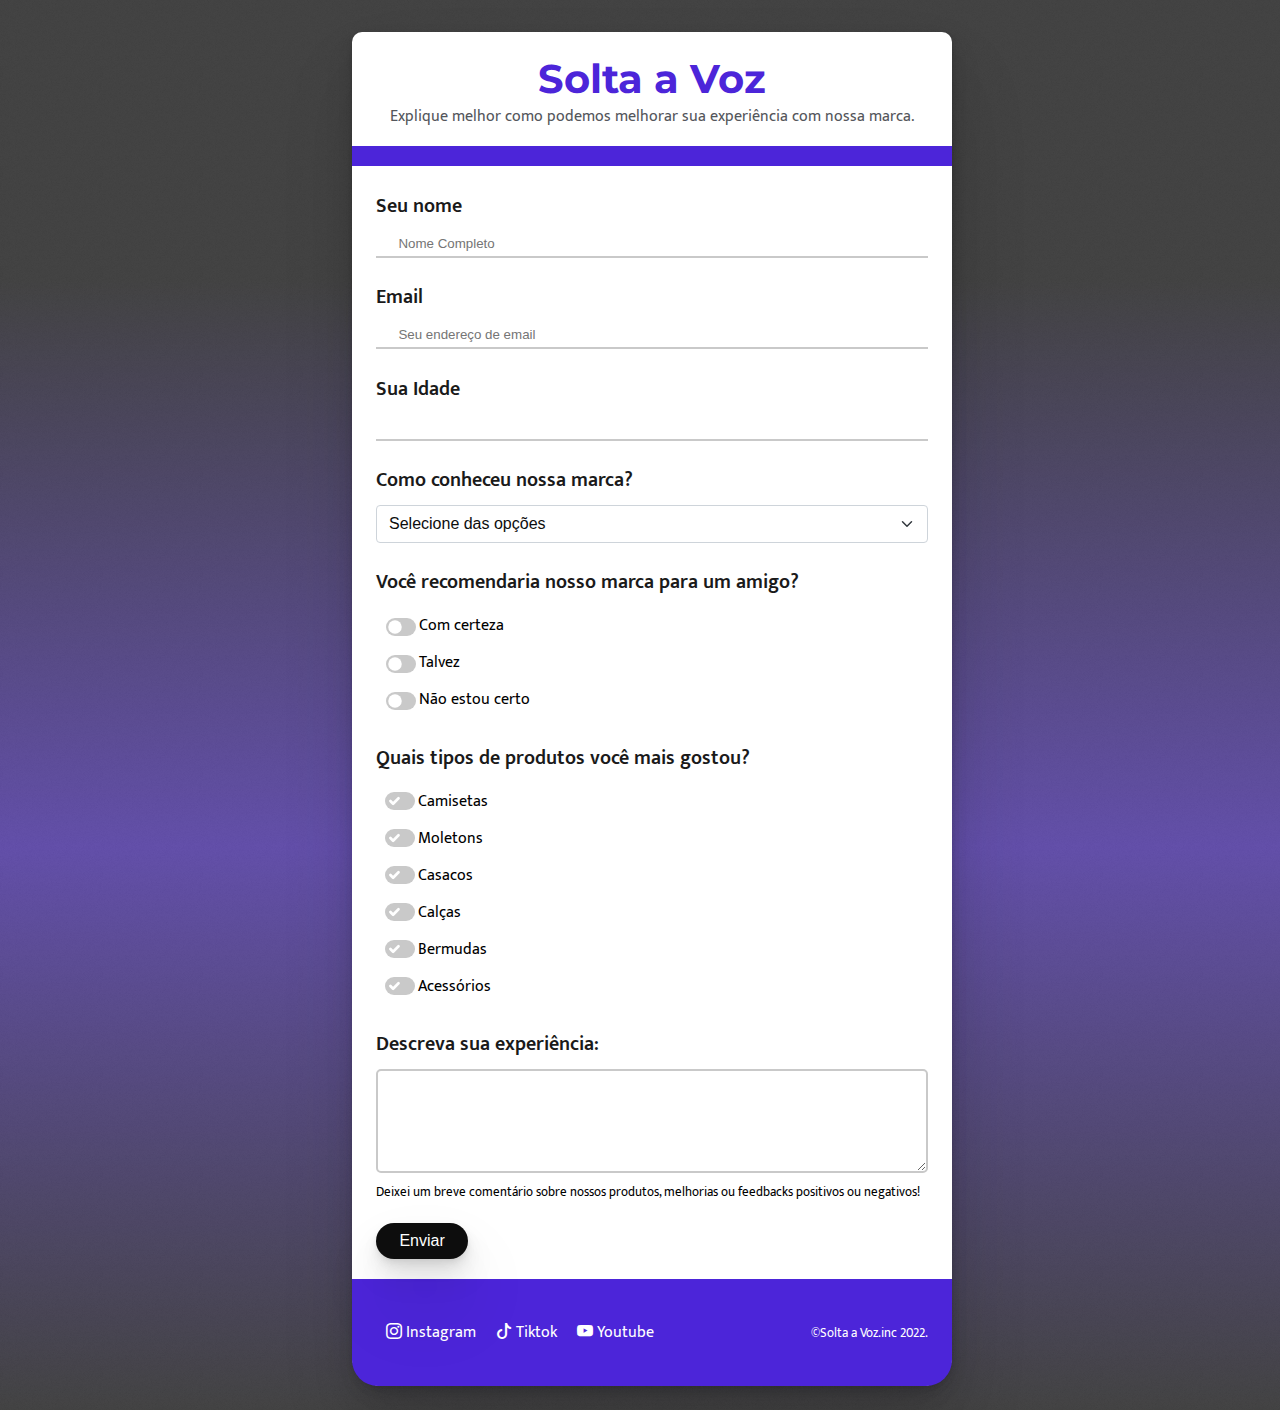
<file: surveyform.html>
<!DOCTYPE html>
<html lang="pt-BR">
<head>
    <meta charset="UTF-8">
    <meta http-equiv="X-UA-Compatible" content="IE=edge">
    <meta name="viewport" content="width=device-width, initial-scale=1.0">
    <title>Solta a Voz: fale Conosco</title>
    <meta name="description" content="Descreva como foi sua experiência com a Dalmática.">

    <!-- Favicon -->
    <link rel="apple-touch-icon" sizes="180x180" href="assets/img/favicon/apple-touch-icon.png">
    <link rel="icon" type="image/png" sizes="32x32" href="assets/img/favicon/favicon-32x32.png">
    <link rel="icon" type="image/png" sizes="16x16" href="assets/img/favicon/favicon-16x16.png">
    <link rel="manifest" href="assets/img/favicon/site.webmanifest">
    <link rel="mask-icon" href="assets/img/favicon/safari-pinned-tab.svg" color="#5bbad5">
    <meta name="msapplication-TileColor" content="#da532c">
    <meta name="theme-color" content="#ffffff">

    <link rel="stylesheet" href="https://cdn.jsdelivr.net/npm/bootstrap-icons@1.7.2/font/bootstrap-icons.css">

    <!-- Arquivos CSS -->
    <link rel="stylesheet" href="assets/css/form.css">
    <script src="https://code.jquery.com/jquery-3.4.0.min.js"></script>
    <script src="assets/js/bootstrap.js"></script>
    <script src="assets/js/surveysend.js"></script>

    <!-- Fontes do site -->
    <link rel="preconnect" href="https://fonts.googleapis.com">
    <link rel="preconnect" href="https://fonts.gstatic.com" crossorigin>
        <!-- Fonte Primary -->
    <link href="https://fonts.googleapis.com/css2?family=Mukta:wght@200;300;400;500;600;700;800&display=swap" rel="stylesheet">
    <link href="https://fonts.googleapis.com/css2?family=Montserrat:ital@1&display=swap" rel="stylesheet"> 
        
</head>
<body>
    <section class=container>

        <form class="form"  method="POST" id="survey-form">
            <div class="title-area">
                <h1 class="title-primary" id="title">Solta a Voz</h1>
                <p class="title-description" id="description">Explique melhor como podemos melhorar sua experiência com nossa marca.</p>
            </div>
            <hr class="divisor">

            <div class="input-group">
                <label class="input-label" id="name-label" for="#name">Seu nome</label>
                <input name="Name" class="input" type="text" id="name" placeholder="Nome Completo" required>
            </div>

            <div class="input-group">
                <label class="input-label" id="email-number" for="#email">Email</label>
                <input name="Email" class="input" type="email" id="email" placeholder="Seu endereço de email" required>
            </div>

            <div class="input-group">
                <label class="input-label" id="number-label" for="#number">Sua Idade</label>
                <input name="Age" class="input" type="number" id="number" min="12" max="70" required>
            </div>

            <div class="select-group">
                <label for="#dropdown" class="input-label">Como conheceu nossa marca?</label>
                <select class="select-options" name="HowToBe" id="dropdown" required>
                    <option selected disabled>Selecione das opções</option>
                    <option value="instagram">instagram</option>
                    <option value="facebook">facebook</option>
                    <option value="google">google</option>
                    <option value="indicação de um amigo">indicação de um amigo</option>
                    <option value="outros">outros</option>
                </select>
            </div>

            <div class="select-group">
                <label for="recommendRadio" class="input-label">Você recomendaria nosso marca para um amigo?</label>
                <div class="input-options" id="recommendRadio">
                    <label>
                        <input class="input" name="recommend" type="radio" id="recommendChoice01" value="Com certeza">
                        Com certeza
                    </label>
                    <label>
                        <input class="input" name="recommend" type="radio" id="recommendChoice02" value="Talvez">
                        Talvez
                    </label>
                    <label>
                        <input class="input" name="recommend" type="radio" id="recommendChoice03" value="Não estou certo">
                        <span>Não estou certo</span>
                    </label>
                </div>
            </div>

            <div class="select-group">
                <label for="#liked-most" class="input-label">Quais tipos de produtos você mais gostou?</label>
                <div id="liked-most" class="input-options">
                    <label>
                        <input name="DidYouLike" class="input" type="checkbox" value="camisetas"> Camisetas
                    </label>
                    <label>
                        <input name="DidYouLike" class="input" type="checkbox" value="moletons"> Moletons
                    </label>
                    <label>
                        <input name="DidYouLike" class="input" type="checkbox" value="casacos"> Casacos
                    </label>
                    <label>
                        <input name="DidYouLike" class="input" type="checkbox" value="calças">Calças
                    </label>
                    <label>
                        <input name="DidYouLike" class="input" type="checkbox" value="bermudas"> Bermudas
                    </label>
                    <label>
                        <input name="DidYouLike" class="input" type="checkbox" value="acessórios"> Acessórios
                    </label>
                </div>
            </div>

            <div class="input-group">
                <label class="input-label" for="comments">Descreva sua experiência:</label>
                <textarea class="input-area" name="MoreComments" id="Comments" cols="30" rows="6" placeholder="Explique mais sobre os itens acima..." spellcheck="false" data-gramm="false">
                </textarea>
                <small>Deixei um breve comentário sobre nossos produtos, melhorias ou feedbacks positivos ou negativos!</small>
            </div>

            <div class="btn-group">
                <button class="btn btn-primary">Enviar</button>
            </div>

            <div class="business-infos">
                <ul class="social-infos">
                    <li><a href="" class="bi bi-instagram"> Instagram</a></li>
                    <li><a href="" class="bi bi-tiktok"> Tiktok</a></li>
                    <li><a href="" class="bi bi-youtube"> Youtube</a></li>
                </ul>
                
                <div  class="copyright">
                    <small>©Solta a Voz.inc 2022.</small>
                </div>
                
            </div>
        </form>
    </section>

    <div class="modal-container" id="modal-survey-form" onclick="closeModal('modal-survey-form')">
        <div class="modal">
            <i class="icon icon-logo"></i>
            <h2 class="title-secondary">Agradecemos o<br> Papo Reto</h2>
            <hr>
            <p>Ut consequat tempor Lorem ut et culpa ex pariatur dolore. Proident cupidatat sit cupidatat tempor irure sunt. Laboris anim est culpa aute sint duis est. Enim voluptate magna sit magna ea et.</p>
            <button class="btn btn-primary" onclick="closeModal('modal-survey-form')">OK</button>
        </div>
    </div>
    
    <script>
        const form = document.getElementById("survey-form");
        const modalview = document.getElementById("modal-survey-form");
        form.addEventListener("submit", handleSubmit)
    </script>
</body>
</html>
</file>
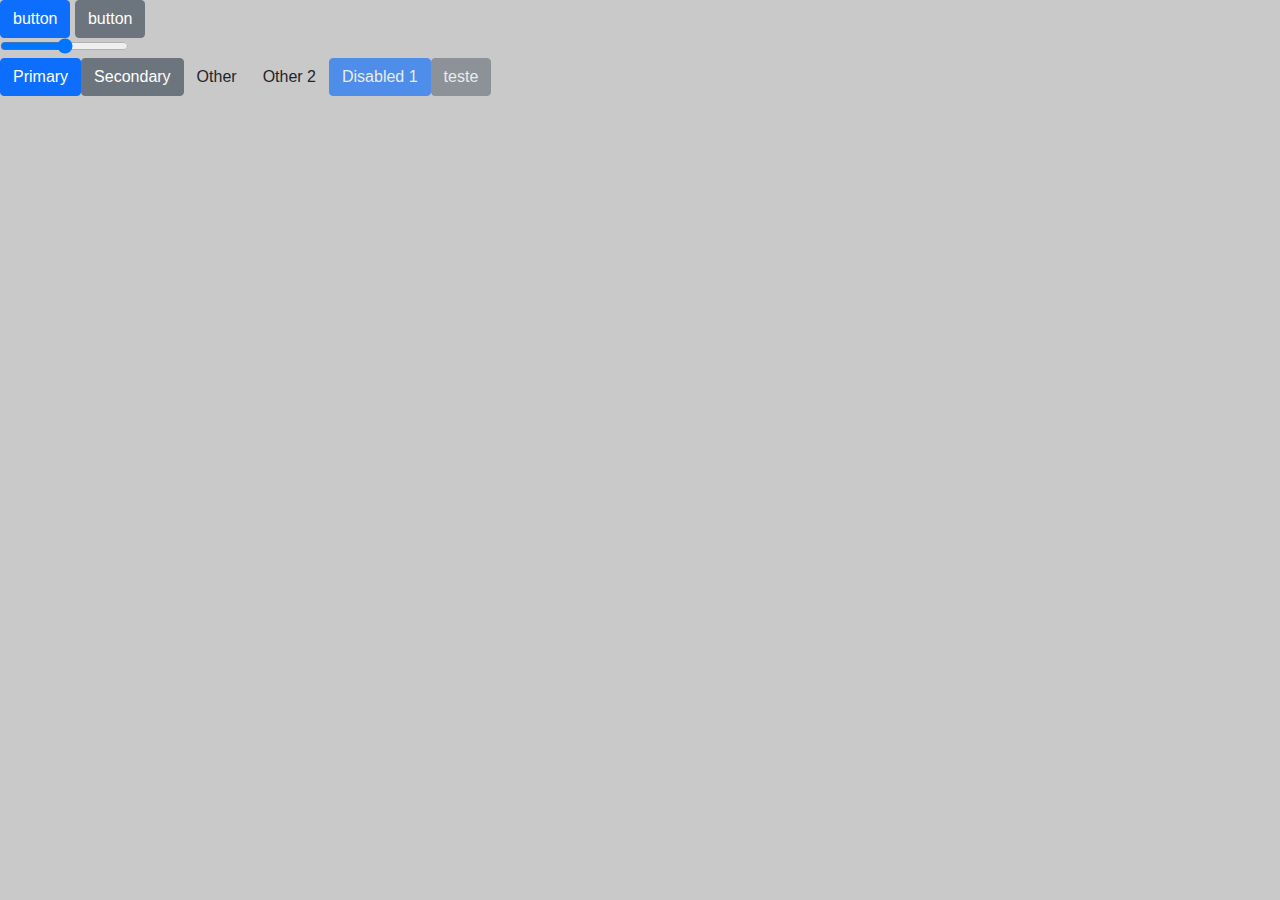
<file: teste.html>
<!DOCTYPE html>
<html lang="en">
<head>
    <meta charset="UTF-8">
    <meta http-equiv="X-UA-Compatible" content="IE=edge">
    <meta name="viewport" content="width=device-width, initial-scale=1.0">
    <title>Document</title>

    <link rel="stylesheet" href="./assets/css/main.css">
</head>
<body>
    <div class="teste-btn">
        <button class="btn btn-primary">button</button>
        <button class="btn btn-secondary">button</button>

    </div>

    <input type="range" class="range-input">

    <div class="theme-1">
        <button class="btn btn-primary">Primary</buttton>
        <button class="btn btn-secondary">Secondary</buttton>
        <button class="btn btn-other">Other</buttton>
        <button class="btn btn-other-two">Other 2</buttton>
        <button class="btn btn-primary" disabled>Disabled 1</buttton>
        <button class="btn btn-secondary" disabled>teste</buttton>
        
    </div>
</body>
</html>
</file>
<file: assets/css/form.css>
@charset "UTF-8";
/* Variaveis de cor */
/* Fontes do e-commerce */
/* Shadows */
body {
  font-family: "Mukta", sans-serif;
  background-image: url(../img/background/granulado.png), linear-gradient(#0D0D0D 20%, #4C25D9 60%, #0D0D0D);
  background-repeat: repeat, no-repeat;
}

.container {
  width: 100%;
  padding-right: var(--bs-gutter-x, 0.75rem);
  padding-left: var(--bs-gutter-x, 0.75rem);
  margin-right: auto;
  margin-left: auto;
}

@media (max-width: 576px) {
  .container {
    max-width: 540px;
  }
}
@media (max-width: 768px) {
  .container {
    max-width: 720px;
  }
}
@media (max-width: 992px) {
  .container {
    max-width: 960px;
  }
}
@media (max-width: 1200px) {
  .container {
    max-width: 1140px;
  }
}
@media (max-width: 1400px) {
  .container {
    max-width: 1320px;
  }
}
.form {
  max-width: 600px;
  margin: 1.5rem auto;
  border-radius: 10px 10px 30px 30px;
  background-color: #FFFFFF;
  box-shadow: 0.1px 1.2px 2.2px rgba(0, 0, 0, 0.021), 0.2px 3px 5.3px rgba(0, 0, 0, 0.034), 0.4px 5.6px 10px rgba(0, 0, 0, 0.046), 0.7px 10.1px 17.9px rgba(0, 0, 0, 0.059), 1.3px 18.8px 33.4px rgba(0, 0, 0, 0.076), 3px 45px 80px rgba(0, 0, 0, 0.11);
}

.title-secondary {
  font-family: "Montserrat", sans-serif;
  font-size: 25px;
  color: #4C25D9;
  font-weight: 700;
  margin: 0;
  padding-top: 1.4rem;
  text-transform: uppercase;
}

.title-area {
  margin: 2rem auto 1rem auto;
  padding: 0px 1.5rem;
  text-align: center;
}
.title-area .title-primary {
  font-family: "Montserrat", sans-serif;
  font-size: 40px;
  color: #4C25D9;
  font-weight: 700;
  margin: 0;
  padding-top: 1.4rem;
}
.title-area .title-description {
  margin: 0;
  color: #54565B;
}

.divisor {
  border: 10px solid #4C25D9;
}

.btn-group {
  margin: 20px auto;
  padding: 0px 1.5rem;
}

.btn {
  display: inline-block;
  font-weight: 400;
  line-height: 1.5;
  color: #0D0D0D;
  text-align: center;
  text-decoration: none;
  vertical-align: middle;
  cursor: pointer;
  user-select: none;
  background-color: transparent;
  border: 1px solid transparent;
  padding: 0.375rem 0.75rem;
  font-size: 1rem;
  border-radius: 0.25rem;
  transition: color 0.15s ease-in-out, background-color 0.15s ease-in-out, border-color 0.15s ease-in-out, box-shadow 0.15s ease-in-out;
}
.btn:disabled {
  pointer-events: none;
  opacity: 0.65;
  background-color: #0D0D0D;
}
.btn .input:focus {
  border-bottom: 4px solid #4C25D9;
  outline: 0;
  box-shadow: 0 -20 0 0 #4C25D9;
  transition: ease-in-out;
  transition-duration: 120ms;
}
.btn .input-area:focus {
  border: 2px solid #4C25D9;
  outline: 0;
  box-shadow: 0 0 0 0.2rem rgba(76, 37, 217, 0.4);
  transition: ease-in-out;
  transition-duration: 120ms;
}
.btn.btn-primary {
  background-color: #0D0D0D;
  color: #FFFFFF;
  border-radius: 20px;
  box-shadow: 0.1px 1.2px 2.2px rgba(0, 0, 0, 0.021), 0.2px 3px 5.3px rgba(0, 0, 0, 0.034), 0.4px 5.6px 10px rgba(0, 0, 0, 0.046), 0.7px 10.1px 17.9px rgba(0, 0, 0, 0.059), 1.3px 18.8px 33.4px rgba(0, 0, 0, 0.076), 3px 45px 80px rgba(0, 0, 0, 0.11);
  padding: 5px 1.4rem;
}
.btn.btn-primary:hover {
  background-color: #4C25D9;
  box-shadow: 0px 0.9px 4px rgba(0, 0, 0, 0.037), 0px 2.2px 9.4px rgba(0, 0, 0, 0.046), 0px 3.9px 16.8px rgba(0, 0, 0, 0.05), 0px 6.4px 27.9px rgba(0, 0, 0, 0.052), 0px 10.6px 46px rgba(0, 0, 0, 0.055), 0px 18.5px 80.4px rgba(0, 0, 0, 0.063), 0px 40px 174px rgba(0, 0, 0, 0.11);
}

/* Determina o padrão de label dos campos do formulário. */
.input-label {
  font-size: 20px;
  font-weight: 600;
  padding-bottom: 0.5rem;
  color: #1A1A1A;
}

.input-group {
  display: flex;
  flex-direction: column;
  margin-top: 1.4rem;
  padding: 0px 1.5rem;
}
.input-group .input, .input-group .input-area {
  border: none;
  background-color: inherit;
  padding: 5px 1.4rem;
}
.input-group .input-area {
  border: 2px solid #C9C9C9;
  border-radius: 5px;
}
.input-group small {
  margin-top: 0.5rem;
}
.input-group .input {
  border-bottom: 2px solid #C9C9C9;
  border-radius: 0;
}
.input-group .input:focus {
  border-bottom: 4px solid #4C25D9;
  outline: 0;
  box-shadow: 0 -20 0 0 #4C25D9;
  transition: ease-in-out;
  transition-duration: 120ms;
}
.input-group .input-area:focus {
  border: 2px solid #4C25D9;
  outline: 0;
  box-shadow: 0 0 0 0.2rem rgba(76, 37, 217, 0.4);
  transition: ease-in-out;
  transition-duration: 120ms;
}

.select-group {
  display: flex;
  flex-direction: column;
  margin-top: 1.4rem;
  padding: 0px 1.5rem;
}
.select-group .input-options {
  display: flex;
  flex-direction: column;
  justify-items: left;
  cursor: pointer;
}
.select-group .input-options label {
  cursor: pointer;
  display: flex;
  align-items: center;
  padding: 5px;
}
.select-group .input-options label .input[type=checkbox] {
  background-image: url("data:image/svg+xml,%3csvg xmlns='http://www.w3.org/2000/svg' viewBox='0 0 20 20'%3e%3cpath fill='none' stroke='%23fff' stroke-linecap='round' stroke-linejoin='round' stroke-width='3' d='M6 10l3 3l6-6'/%3e%3c/svg%3e");
  display: inline-block;
  width: 30px;
  height: 18px;
  background-repeat: no-repeat;
  appearance: none;
  color-adjust: exact;
  border-radius: 40px;
  background-position: left;
  background-color: #C9C9C9;
}
.select-group .input-options label .input[type=checkbox]:checked {
  background-color: #4C25D9;
  border-color: #4C25D9;
  background-position-x: right;
  transition: ease-in-out;
  transition-duration: 200ms;
}
.select-group .input-options label .input[type=radio] {
  background: url("data:image/svg+xml,%3csvg xmlns='http://www.w3.org/2000/svg' viewBox='-4 -4 8 8'%3e%3ccircle r='3' fill='%23fff'/%3e%3c/svg%3e");
  display: inline-block;
  width: 30px;
  height: 18px;
  background-repeat: no-repeat;
  appearance: none;
  color-adjust: exact;
  border-radius: 40px;
  background-position: left;
  background-color: #C9C9C9;
}
.select-group .input-options label .input[type=radio]:checked {
  background-color: #4C25D9;
  border-color: #4C25D9;
  background-position-x: right;
  transition: ease-in-out;
  transition-duration: 200ms;
}
.select-group .select-options {
  display: block;
  width: 100%;
  padding: 0.375rem 2.25rem 0.375rem 0.75rem;
  -moz-padding-start: calc(0.75rem - 3px);
  font-size: 1rem;
  font-weight: 400;
  line-height: 1.5;
  color: #0D0D0D;
  background-color: #fff;
  background-image: url("data:image/svg+xml,%3csvg xmlns='http://www.w3.org/2000/svg' viewBox='0 0 16 16'%3e%3cpath fill='none' stroke='%23343a40' stroke-linecap='round' stroke-linejoin='round' stroke-width='2' d='M2 5l6 6 6-6'/%3e%3c/svg%3e");
  background-repeat: no-repeat;
  background-position: right 0.75rem center;
  background-size: 16px 12px;
  border: 1px solid #ced4da;
  border-radius: 0.25rem;
  transition: border-color 0.15s ease-in-out, box-shadow 0.15s ease-in-out;
  appearance: none;
}
.select-group .select-options:focus {
  border-color: #4C25D9;
  outline: 0;
  box-shadow: 0 0 0 0.25rem rgba(76, 37, 217, 0.25);
}

input[type=number] {
  -webkit-appearance: textfield;
  -moz-appearance: textfield;
  appearance: textfield;
}
input[type=number]::-webkit-inner-spin-button, input[type=number]::-webkit-outer-spin-button {
  -webkit-appearance: none;
  -moz-appearance: none;
  appearance: none;
}

.business-infos {
  background-color: #4C25D9;
  padding: 1.5rem;
  border-radius: 0px 0px 26px 26px;
  display: flex;
  align-items: center;
  justify-content: space-between;
}
.business-infos .social-infos {
  display: flex;
  list-style: none;
  padding-left: 0px;
}
.business-infos .social-infos .bi {
  padding: 0px 10px;
  color: #FFFFFF;
  text-decoration: none;
}
.business-infos .social-infos .bi:hover {
  text-decoration: underline;
}
.business-infos .copyright {
  float: right;
  color: #FFFFFF;
}

.modal-container {
  display: none;
  width: 100vw;
  height: 100vh;
  background: rgba(76, 37, 217, 0.4);
  position: fixed;
  top: 0px;
  left: 0px;
  z-index: 2000;
  align-items: center;
  justify-content: center;
}
.modal-container.view-modal {
  display: flex;
}
.modal-container.view-modal .modal {
  animation-name: modalAnimation;
  animation-duration: 500ms;
  animation-timing-function: ease-in-out;
}
.modal-container.view-modal .icon-logo {
  animation-name: logo;
  animation-duration: 2000ms;
  animation-iteration-count: infinite;
  animation-timing-function: cubic-bezier(0.441, 0.444, 1.649);
}
.modal-container .modal {
  border-radius: 8px;
  background-color: #FFFFFF;
  max-width: 350px;
  padding: 1.7rem;
  box-shadow: 0.1px 1.2px 2.2px rgba(0, 0, 0, 0.021), 0.2px 3px 5.3px rgba(0, 0, 0, 0.034), 0.4px 5.6px 10px rgba(0, 0, 0, 0.046), 0.7px 10.1px 17.9px rgba(0, 0, 0, 0.059), 1.3px 18.8px 33.4px rgba(0, 0, 0, 0.076), 3px 45px 80px rgba(0, 0, 0, 0.11);
}
.modal-container .modal hr {
  border: 3px #4C25D9 solid;
}

.icon {
  display: block;
  width: 60px;
  height: 60px;
  background-repeat: no-repeat;
}
.icon.icon-logo {
  margin: 0 auto 0 auto;
  background-image: url("../img/icons/icon-animation.svg");
}

@keyframes modalAnimation {
  from {
    transform: translate3d(0, -60px, 0);
    opacity: 0;
  }
  to {
    transform: translate3d(0, 0, 0);
    opacity: 1;
  }
}
@keyframes logo {
  100% {
    transform: rotate(360deg);
  }
}

/*# sourceMappingURL=form.css.map */
</file>
<file: assets/css/main.css>
@charset "UTF-8";
/* Componentes base Scss - estilo próprio */
/*!
 * Bootstrap v5.1.3 (https://getbootstrap.com/)
 * Copyright 2011-2021 The Bootstrap Authors
 * Copyright 2011-2021 Twitter, Inc.
 * Licensed under MIT (https://github.com/twbs/bootstrap/blob/main/LICENSE)
 */
:root {
  --bs-blue: #0d6efd;
  --bs-indigo: #6610f2;
  --bs-purple: #6f42c1;
  --bs-pink: #d63384;
  --bs-red: #dc3545;
  --bs-orange: #fd7e14;
  --bs-yellow: #ffc107;
  --bs-green: #198754;
  --bs-teal: #20c997;
  --bs-cyan: #0dcaf0;
  --bs-white: #fff;
  --bs-gray: #6c757d;
  --bs-gray-dark: #343a40;
  --bs-gray-100: #f8f9fa;
  --bs-gray-200: #e9ecef;
  --bs-gray-300: #dee2e6;
  --bs-gray-400: #ced4da;
  --bs-gray-500: #adb5bd;
  --bs-gray-600: #6c757d;
  --bs-gray-700: #495057;
  --bs-gray-800: #343a40;
  --bs-gray-900: #212529;
  --bs-primary: #0d6efd;
  --bs-secondary: #6c757d;
  --bs-success: #198754;
  --bs-info: #0dcaf0;
  --bs-warning: #ffc107;
  --bs-danger: #dc3545;
  --bs-light: #f8f9fa;
  --bs-dark: #212529;
  --bs-primary-rgb: 13, 110, 253;
  --bs-secondary-rgb: 108, 117, 125;
  --bs-success-rgb: 25, 135, 84;
  --bs-info-rgb: 13, 202, 240;
  --bs-warning-rgb: 255, 193, 7;
  --bs-danger-rgb: 220, 53, 69;
  --bs-light-rgb: 248, 249, 250;
  --bs-dark-rgb: 33, 37, 41;
  --bs-white-rgb: 255, 255, 255;
  --bs-black-rgb: 0, 0, 0;
  --bs-body-color-rgb: 33, 37, 41;
  --bs-body-bg-rgb: 255, 255, 255;
  --bs-font-sans-serif: system-ui, -apple-system, "Segoe UI", Roboto, "Helvetica Neue", Arial, "Noto Sans", "Liberation Sans", sans-serif, "Apple Color Emoji", "Segoe UI Emoji", "Segoe UI Symbol", "Noto Color Emoji";
  --bs-font-monospace: SFMono-Regular, Menlo, Monaco, Consolas, "Liberation Mono", "Courier New", monospace;
  --bs-gradient: linear-gradient(180deg, rgba(255, 255, 255, 0.15), rgba(255, 255, 255, 0));
  --bs-body-font-family: var(--bs-font-sans-serif);
  --bs-body-font-size: 1rem;
  --bs-body-font-weight: 400;
  --bs-body-line-height: 1.5;
  --bs-body-color: #212529;
  --bs-body-bg: #fff;
}

*,
*::before,
*::after {
  box-sizing: border-box;
}

@media (prefers-reduced-motion: no-preference) {
  :root {
    scroll-behavior: smooth;
  }
}

body {
  margin: 0;
  font-family: var(--bs-body-font-family);
  font-size: var(--bs-body-font-size);
  font-weight: var(--bs-body-font-weight);
  line-height: var(--bs-body-line-height);
  color: var(--bs-body-color);
  text-align: var(--bs-body-text-align);
  background-color: var(--bs-body-bg);
  -webkit-text-size-adjust: 100%;
  -webkit-tap-highlight-color: rgba(0, 0, 0, 0);
}

hr {
  margin: 1rem 0;
  color: inherit;
  background-color: currentColor;
  border: 0;
  opacity: 0.25;
}

hr:not([size]) {
  height: 1px;
}

h6, .h6, h5, .h5, h4, .h4, h3, .h3, h2, .h2, h1, .h1 {
  margin-top: 0;
  margin-bottom: 0.5rem;
  font-weight: 500;
  line-height: 1.2;
}

h1, .h1 {
  font-size: calc(1.375rem + 1.5vw);
}
@media (min-width: 1200px) {
  h1, .h1 {
    font-size: 2.5rem;
  }
}

h2, .h2 {
  font-size: calc(1.325rem + 0.9vw);
}
@media (min-width: 1200px) {
  h2, .h2 {
    font-size: 2rem;
  }
}

h3, .h3 {
  font-size: calc(1.3rem + 0.6vw);
}
@media (min-width: 1200px) {
  h3, .h3 {
    font-size: 1.75rem;
  }
}

h4, .h4 {
  font-size: calc(1.275rem + 0.3vw);
}
@media (min-width: 1200px) {
  h4, .h4 {
    font-size: 1.5rem;
  }
}

h5, .h5 {
  font-size: 1.25rem;
}

h6, .h6 {
  font-size: 1rem;
}

p {
  margin-top: 0;
  margin-bottom: 1rem;
}

abbr[title],
abbr[data-bs-original-title] {
  text-decoration: underline dotted;
  cursor: help;
  text-decoration-skip-ink: none;
}

address {
  margin-bottom: 1rem;
  font-style: normal;
  line-height: inherit;
}

ol,
ul {
  padding-left: 2rem;
}

ol,
ul,
dl {
  margin-top: 0;
  margin-bottom: 1rem;
}

ol ol,
ul ul,
ol ul,
ul ol {
  margin-bottom: 0;
}

dt {
  font-weight: 700;
}

dd {
  margin-bottom: 0.5rem;
  margin-left: 0;
}

blockquote {
  margin: 0 0 1rem;
}

b,
strong {
  font-weight: bolder;
}

small, .small {
  font-size: 0.875em;
}

mark, .mark {
  padding: 0.2em;
  background-color: #fcf8e3;
}

sub,
sup {
  position: relative;
  font-size: 0.75em;
  line-height: 0;
  vertical-align: baseline;
}

sub {
  bottom: -0.25em;
}

sup {
  top: -0.5em;
}

a {
  color: #0d6efd;
  text-decoration: underline;
}
a:hover {
  color: #0a58ca;
}

a:not([href]):not([class]), a:not([href]):not([class]):hover {
  color: inherit;
  text-decoration: none;
}

pre,
code,
kbd,
samp {
  font-family: var(--bs-font-monospace);
  font-size: 1em;
  direction: ltr /* rtl:ignore */;
  unicode-bidi: bidi-override;
}

pre {
  display: block;
  margin-top: 0;
  margin-bottom: 1rem;
  overflow: auto;
  font-size: 0.875em;
}
pre code {
  font-size: inherit;
  color: inherit;
  word-break: normal;
}

code {
  font-size: 0.875em;
  color: #d63384;
  word-wrap: break-word;
}
a > code {
  color: inherit;
}

kbd {
  padding: 0.2rem 0.4rem;
  font-size: 0.875em;
  color: #fff;
  background-color: #212529;
  border-radius: 0.2rem;
}
kbd kbd {
  padding: 0;
  font-size: 1em;
  font-weight: 700;
}

figure {
  margin: 0 0 1rem;
}

img,
svg {
  vertical-align: middle;
}

table {
  caption-side: bottom;
  border-collapse: collapse;
}

caption {
  padding-top: 0.5rem;
  padding-bottom: 0.5rem;
  color: #6c757d;
  text-align: left;
}

th {
  text-align: inherit;
  text-align: -webkit-match-parent;
}

thead,
tbody,
tfoot,
tr,
td,
th {
  border-color: inherit;
  border-style: solid;
  border-width: 0;
}

label {
  display: inline-block;
}

button {
  border-radius: 0;
}

button:focus:not(:focus-visible) {
  outline: 0;
}

input,
button,
select,
optgroup,
textarea {
  margin: 0;
  font-family: inherit;
  font-size: inherit;
  line-height: inherit;
}

button,
select {
  text-transform: none;
}

[role=button] {
  cursor: pointer;
}

select {
  word-wrap: normal;
}
select:disabled {
  opacity: 1;
}

[list]::-webkit-calendar-picker-indicator {
  display: none;
}

button,
[type=button],
[type=reset],
[type=submit] {
  -webkit-appearance: button;
}
button:not(:disabled),
[type=button]:not(:disabled),
[type=reset]:not(:disabled),
[type=submit]:not(:disabled) {
  cursor: pointer;
}

::-moz-focus-inner {
  padding: 0;
  border-style: none;
}

textarea {
  resize: vertical;
}

fieldset {
  min-width: 0;
  padding: 0;
  margin: 0;
  border: 0;
}

legend {
  float: left;
  width: 100%;
  padding: 0;
  margin-bottom: 0.5rem;
  font-size: calc(1.275rem + 0.3vw);
  line-height: inherit;
}
@media (min-width: 1200px) {
  legend {
    font-size: 1.5rem;
  }
}
legend + * {
  clear: left;
}

::-webkit-datetime-edit-fields-wrapper,
::-webkit-datetime-edit-text,
::-webkit-datetime-edit-minute,
::-webkit-datetime-edit-hour-field,
::-webkit-datetime-edit-day-field,
::-webkit-datetime-edit-month-field,
::-webkit-datetime-edit-year-field {
  padding: 0;
}

::-webkit-inner-spin-button {
  height: auto;
}

[type=search] {
  outline-offset: -2px;
  -webkit-appearance: textfield;
}

/* rtl:raw:
[type="tel"],
[type="url"],
[type="email"],
[type="number"] {
  direction: ltr;
}
*/
::-webkit-search-decoration {
  -webkit-appearance: none;
}

::-webkit-color-swatch-wrapper {
  padding: 0;
}

::file-selector-button {
  font: inherit;
}

::-webkit-file-upload-button {
  font: inherit;
  -webkit-appearance: button;
}

output {
  display: inline-block;
}

iframe {
  border: 0;
}

summary {
  display: list-item;
  cursor: pointer;
}

progress {
  vertical-align: baseline;
}

[hidden] {
  display: none !important;
}

.lead {
  font-size: 1.25rem;
  font-weight: 300;
}

.display-1 {
  font-size: calc(1.625rem + 4.5vw);
  font-weight: 300;
  line-height: 1.2;
}
@media (min-width: 1200px) {
  .display-1 {
    font-size: 5rem;
  }
}

.display-2 {
  font-size: calc(1.575rem + 3.9vw);
  font-weight: 300;
  line-height: 1.2;
}
@media (min-width: 1200px) {
  .display-2 {
    font-size: 4.5rem;
  }
}

.display-3 {
  font-size: calc(1.525rem + 3.3vw);
  font-weight: 300;
  line-height: 1.2;
}
@media (min-width: 1200px) {
  .display-3 {
    font-size: 4rem;
  }
}

.display-4 {
  font-size: calc(1.475rem + 2.7vw);
  font-weight: 300;
  line-height: 1.2;
}
@media (min-width: 1200px) {
  .display-4 {
    font-size: 3.5rem;
  }
}

.display-5 {
  font-size: calc(1.425rem + 2.1vw);
  font-weight: 300;
  line-height: 1.2;
}
@media (min-width: 1200px) {
  .display-5 {
    font-size: 3rem;
  }
}

.display-6 {
  font-size: calc(1.375rem + 1.5vw);
  font-weight: 300;
  line-height: 1.2;
}
@media (min-width: 1200px) {
  .display-6 {
    font-size: 2.5rem;
  }
}

.list-unstyled {
  padding-left: 0;
  list-style: none;
}

.list-inline {
  padding-left: 0;
  list-style: none;
}

.list-inline-item {
  display: inline-block;
}
.list-inline-item:not(:last-child) {
  margin-right: 0.5rem;
}

.initialism {
  font-size: 0.875em;
  text-transform: uppercase;
}

.blockquote {
  margin-bottom: 1rem;
  font-size: 1.25rem;
}
.blockquote > :last-child {
  margin-bottom: 0;
}

.blockquote-footer {
  margin-top: -1rem;
  margin-bottom: 1rem;
  font-size: 0.875em;
  color: #6c757d;
}
.blockquote-footer::before {
  content: "— ";
}

.img-fluid {
  max-width: 100%;
  height: auto;
}

.img-thumbnail {
  padding: 0.25rem;
  background-color: #fff;
  border: 1px solid #dee2e6;
  border-radius: 0.25rem;
  max-width: 100%;
  height: auto;
}

.figure {
  display: inline-block;
}

.figure-img {
  margin-bottom: 0.5rem;
  line-height: 1;
}

.figure-caption {
  font-size: 0.875em;
  color: #6c757d;
}

.container,
.container-fluid,
.container-xxl,
.container-xl,
.container-lg,
.container-md,
.container-sm {
  width: 100%;
  padding-right: var(--bs-gutter-x, 0.75rem);
  padding-left: var(--bs-gutter-x, 0.75rem);
  margin-right: auto;
  margin-left: auto;
}

@media (min-width: 576px) {
  .container-sm, .container {
    max-width: 540px;
  }
}
@media (min-width: 768px) {
  .container-md, .container-sm, .container {
    max-width: 720px;
  }
}
@media (min-width: 992px) {
  .container-lg, .container-md, .container-sm, .container {
    max-width: 960px;
  }
}
@media (min-width: 1200px) {
  .container-xl, .container-lg, .container-md, .container-sm, .container {
    max-width: 1140px;
  }
}
@media (min-width: 1400px) {
  .container-xxl, .container-xl, .container-lg, .container-md, .container-sm, .container {
    max-width: 1320px;
  }
}
.row {
  --bs-gutter-x: 1.5rem;
  --bs-gutter-y: 0;
  display: flex;
  flex-wrap: wrap;
  margin-top: calc(-1 * var(--bs-gutter-y));
  margin-right: calc(-0.5 * var(--bs-gutter-x));
  margin-left: calc(-0.5 * var(--bs-gutter-x));
}
.row > * {
  flex-shrink: 0;
  width: 100%;
  max-width: 100%;
  padding-right: calc(var(--bs-gutter-x) * 0.5);
  padding-left: calc(var(--bs-gutter-x) * 0.5);
  margin-top: var(--bs-gutter-y);
}

.col {
  flex: 1 0 0%;
}

.row-cols-auto > * {
  flex: 0 0 auto;
  width: auto;
}

.row-cols-1 > * {
  flex: 0 0 auto;
  width: 100%;
}

.row-cols-2 > * {
  flex: 0 0 auto;
  width: 50%;
}

.row-cols-3 > * {
  flex: 0 0 auto;
  width: 33.3333333333%;
}

.row-cols-4 > * {
  flex: 0 0 auto;
  width: 25%;
}

.row-cols-5 > * {
  flex: 0 0 auto;
  width: 20%;
}

.row-cols-6 > * {
  flex: 0 0 auto;
  width: 16.6666666667%;
}

.col-auto {
  flex: 0 0 auto;
  width: auto;
}

.col-1 {
  flex: 0 0 auto;
  width: 8.33333333%;
}

.col-2 {
  flex: 0 0 auto;
  width: 16.66666667%;
}

.col-3 {
  flex: 0 0 auto;
  width: 25%;
}

.col-4 {
  flex: 0 0 auto;
  width: 33.33333333%;
}

.col-5 {
  flex: 0 0 auto;
  width: 41.66666667%;
}

.col-6 {
  flex: 0 0 auto;
  width: 50%;
}

.col-7 {
  flex: 0 0 auto;
  width: 58.33333333%;
}

.col-8 {
  flex: 0 0 auto;
  width: 66.66666667%;
}

.col-9 {
  flex: 0 0 auto;
  width: 75%;
}

.col-10 {
  flex: 0 0 auto;
  width: 83.33333333%;
}

.col-11 {
  flex: 0 0 auto;
  width: 91.66666667%;
}

.col-12 {
  flex: 0 0 auto;
  width: 100%;
}

.offset-1 {
  margin-left: 8.33333333%;
}

.offset-2 {
  margin-left: 16.66666667%;
}

.offset-3 {
  margin-left: 25%;
}

.offset-4 {
  margin-left: 33.33333333%;
}

.offset-5 {
  margin-left: 41.66666667%;
}

.offset-6 {
  margin-left: 50%;
}

.offset-7 {
  margin-left: 58.33333333%;
}

.offset-8 {
  margin-left: 66.66666667%;
}

.offset-9 {
  margin-left: 75%;
}

.offset-10 {
  margin-left: 83.33333333%;
}

.offset-11 {
  margin-left: 91.66666667%;
}

.g-0,
.gx-0 {
  --bs-gutter-x: 0;
}

.g-0,
.gy-0 {
  --bs-gutter-y: 0;
}

.g-1,
.gx-1 {
  --bs-gutter-x: 0.25rem;
}

.g-1,
.gy-1 {
  --bs-gutter-y: 0.25rem;
}

.g-2,
.gx-2 {
  --bs-gutter-x: 0.5rem;
}

.g-2,
.gy-2 {
  --bs-gutter-y: 0.5rem;
}

.g-3,
.gx-3 {
  --bs-gutter-x: 1rem;
}

.g-3,
.gy-3 {
  --bs-gutter-y: 1rem;
}

.g-4,
.gx-4 {
  --bs-gutter-x: 1.5rem;
}

.g-4,
.gy-4 {
  --bs-gutter-y: 1.5rem;
}

.g-5,
.gx-5 {
  --bs-gutter-x: 3rem;
}

.g-5,
.gy-5 {
  --bs-gutter-y: 3rem;
}

@media (min-width: 576px) {
  .col-sm {
    flex: 1 0 0%;
  }

  .row-cols-sm-auto > * {
    flex: 0 0 auto;
    width: auto;
  }

  .row-cols-sm-1 > * {
    flex: 0 0 auto;
    width: 100%;
  }

  .row-cols-sm-2 > * {
    flex: 0 0 auto;
    width: 50%;
  }

  .row-cols-sm-3 > * {
    flex: 0 0 auto;
    width: 33.3333333333%;
  }

  .row-cols-sm-4 > * {
    flex: 0 0 auto;
    width: 25%;
  }

  .row-cols-sm-5 > * {
    flex: 0 0 auto;
    width: 20%;
  }

  .row-cols-sm-6 > * {
    flex: 0 0 auto;
    width: 16.6666666667%;
  }

  .col-sm-auto {
    flex: 0 0 auto;
    width: auto;
  }

  .col-sm-1 {
    flex: 0 0 auto;
    width: 8.33333333%;
  }

  .col-sm-2 {
    flex: 0 0 auto;
    width: 16.66666667%;
  }

  .col-sm-3 {
    flex: 0 0 auto;
    width: 25%;
  }

  .col-sm-4 {
    flex: 0 0 auto;
    width: 33.33333333%;
  }

  .col-sm-5 {
    flex: 0 0 auto;
    width: 41.66666667%;
  }

  .col-sm-6 {
    flex: 0 0 auto;
    width: 50%;
  }

  .col-sm-7 {
    flex: 0 0 auto;
    width: 58.33333333%;
  }

  .col-sm-8 {
    flex: 0 0 auto;
    width: 66.66666667%;
  }

  .col-sm-9 {
    flex: 0 0 auto;
    width: 75%;
  }

  .col-sm-10 {
    flex: 0 0 auto;
    width: 83.33333333%;
  }

  .col-sm-11 {
    flex: 0 0 auto;
    width: 91.66666667%;
  }

  .col-sm-12 {
    flex: 0 0 auto;
    width: 100%;
  }

  .offset-sm-0 {
    margin-left: 0;
  }

  .offset-sm-1 {
    margin-left: 8.33333333%;
  }

  .offset-sm-2 {
    margin-left: 16.66666667%;
  }

  .offset-sm-3 {
    margin-left: 25%;
  }

  .offset-sm-4 {
    margin-left: 33.33333333%;
  }

  .offset-sm-5 {
    margin-left: 41.66666667%;
  }

  .offset-sm-6 {
    margin-left: 50%;
  }

  .offset-sm-7 {
    margin-left: 58.33333333%;
  }

  .offset-sm-8 {
    margin-left: 66.66666667%;
  }

  .offset-sm-9 {
    margin-left: 75%;
  }

  .offset-sm-10 {
    margin-left: 83.33333333%;
  }

  .offset-sm-11 {
    margin-left: 91.66666667%;
  }

  .g-sm-0,
.gx-sm-0 {
    --bs-gutter-x: 0;
  }

  .g-sm-0,
.gy-sm-0 {
    --bs-gutter-y: 0;
  }

  .g-sm-1,
.gx-sm-1 {
    --bs-gutter-x: 0.25rem;
  }

  .g-sm-1,
.gy-sm-1 {
    --bs-gutter-y: 0.25rem;
  }

  .g-sm-2,
.gx-sm-2 {
    --bs-gutter-x: 0.5rem;
  }

  .g-sm-2,
.gy-sm-2 {
    --bs-gutter-y: 0.5rem;
  }

  .g-sm-3,
.gx-sm-3 {
    --bs-gutter-x: 1rem;
  }

  .g-sm-3,
.gy-sm-3 {
    --bs-gutter-y: 1rem;
  }

  .g-sm-4,
.gx-sm-4 {
    --bs-gutter-x: 1.5rem;
  }

  .g-sm-4,
.gy-sm-4 {
    --bs-gutter-y: 1.5rem;
  }

  .g-sm-5,
.gx-sm-5 {
    --bs-gutter-x: 3rem;
  }

  .g-sm-5,
.gy-sm-5 {
    --bs-gutter-y: 3rem;
  }
}
@media (min-width: 768px) {
  .col-md {
    flex: 1 0 0%;
  }

  .row-cols-md-auto > * {
    flex: 0 0 auto;
    width: auto;
  }

  .row-cols-md-1 > * {
    flex: 0 0 auto;
    width: 100%;
  }

  .row-cols-md-2 > * {
    flex: 0 0 auto;
    width: 50%;
  }

  .row-cols-md-3 > * {
    flex: 0 0 auto;
    width: 33.3333333333%;
  }

  .row-cols-md-4 > * {
    flex: 0 0 auto;
    width: 25%;
  }

  .row-cols-md-5 > * {
    flex: 0 0 auto;
    width: 20%;
  }

  .row-cols-md-6 > * {
    flex: 0 0 auto;
    width: 16.6666666667%;
  }

  .col-md-auto {
    flex: 0 0 auto;
    width: auto;
  }

  .col-md-1 {
    flex: 0 0 auto;
    width: 8.33333333%;
  }

  .col-md-2 {
    flex: 0 0 auto;
    width: 16.66666667%;
  }

  .col-md-3 {
    flex: 0 0 auto;
    width: 25%;
  }

  .col-md-4 {
    flex: 0 0 auto;
    width: 33.33333333%;
  }

  .col-md-5 {
    flex: 0 0 auto;
    width: 41.66666667%;
  }

  .col-md-6 {
    flex: 0 0 auto;
    width: 50%;
  }

  .col-md-7 {
    flex: 0 0 auto;
    width: 58.33333333%;
  }

  .col-md-8 {
    flex: 0 0 auto;
    width: 66.66666667%;
  }

  .col-md-9 {
    flex: 0 0 auto;
    width: 75%;
  }

  .col-md-10 {
    flex: 0 0 auto;
    width: 83.33333333%;
  }

  .col-md-11 {
    flex: 0 0 auto;
    width: 91.66666667%;
  }

  .col-md-12 {
    flex: 0 0 auto;
    width: 100%;
  }

  .offset-md-0 {
    margin-left: 0;
  }

  .offset-md-1 {
    margin-left: 8.33333333%;
  }

  .offset-md-2 {
    margin-left: 16.66666667%;
  }

  .offset-md-3 {
    margin-left: 25%;
  }

  .offset-md-4 {
    margin-left: 33.33333333%;
  }

  .offset-md-5 {
    margin-left: 41.66666667%;
  }

  .offset-md-6 {
    margin-left: 50%;
  }

  .offset-md-7 {
    margin-left: 58.33333333%;
  }

  .offset-md-8 {
    margin-left: 66.66666667%;
  }

  .offset-md-9 {
    margin-left: 75%;
  }

  .offset-md-10 {
    margin-left: 83.33333333%;
  }

  .offset-md-11 {
    margin-left: 91.66666667%;
  }

  .g-md-0,
.gx-md-0 {
    --bs-gutter-x: 0;
  }

  .g-md-0,
.gy-md-0 {
    --bs-gutter-y: 0;
  }

  .g-md-1,
.gx-md-1 {
    --bs-gutter-x: 0.25rem;
  }

  .g-md-1,
.gy-md-1 {
    --bs-gutter-y: 0.25rem;
  }

  .g-md-2,
.gx-md-2 {
    --bs-gutter-x: 0.5rem;
  }

  .g-md-2,
.gy-md-2 {
    --bs-gutter-y: 0.5rem;
  }

  .g-md-3,
.gx-md-3 {
    --bs-gutter-x: 1rem;
  }

  .g-md-3,
.gy-md-3 {
    --bs-gutter-y: 1rem;
  }

  .g-md-4,
.gx-md-4 {
    --bs-gutter-x: 1.5rem;
  }

  .g-md-4,
.gy-md-4 {
    --bs-gutter-y: 1.5rem;
  }

  .g-md-5,
.gx-md-5 {
    --bs-gutter-x: 3rem;
  }

  .g-md-5,
.gy-md-5 {
    --bs-gutter-y: 3rem;
  }
}
@media (min-width: 992px) {
  .col-lg {
    flex: 1 0 0%;
  }

  .row-cols-lg-auto > * {
    flex: 0 0 auto;
    width: auto;
  }

  .row-cols-lg-1 > * {
    flex: 0 0 auto;
    width: 100%;
  }

  .row-cols-lg-2 > * {
    flex: 0 0 auto;
    width: 50%;
  }

  .row-cols-lg-3 > * {
    flex: 0 0 auto;
    width: 33.3333333333%;
  }

  .row-cols-lg-4 > * {
    flex: 0 0 auto;
    width: 25%;
  }

  .row-cols-lg-5 > * {
    flex: 0 0 auto;
    width: 20%;
  }

  .row-cols-lg-6 > * {
    flex: 0 0 auto;
    width: 16.6666666667%;
  }

  .col-lg-auto {
    flex: 0 0 auto;
    width: auto;
  }

  .col-lg-1 {
    flex: 0 0 auto;
    width: 8.33333333%;
  }

  .col-lg-2 {
    flex: 0 0 auto;
    width: 16.66666667%;
  }

  .col-lg-3 {
    flex: 0 0 auto;
    width: 25%;
  }

  .col-lg-4 {
    flex: 0 0 auto;
    width: 33.33333333%;
  }

  .col-lg-5 {
    flex: 0 0 auto;
    width: 41.66666667%;
  }

  .col-lg-6 {
    flex: 0 0 auto;
    width: 50%;
  }

  .col-lg-7 {
    flex: 0 0 auto;
    width: 58.33333333%;
  }

  .col-lg-8 {
    flex: 0 0 auto;
    width: 66.66666667%;
  }

  .col-lg-9 {
    flex: 0 0 auto;
    width: 75%;
  }

  .col-lg-10 {
    flex: 0 0 auto;
    width: 83.33333333%;
  }

  .col-lg-11 {
    flex: 0 0 auto;
    width: 91.66666667%;
  }

  .col-lg-12 {
    flex: 0 0 auto;
    width: 100%;
  }

  .offset-lg-0 {
    margin-left: 0;
  }

  .offset-lg-1 {
    margin-left: 8.33333333%;
  }

  .offset-lg-2 {
    margin-left: 16.66666667%;
  }

  .offset-lg-3 {
    margin-left: 25%;
  }

  .offset-lg-4 {
    margin-left: 33.33333333%;
  }

  .offset-lg-5 {
    margin-left: 41.66666667%;
  }

  .offset-lg-6 {
    margin-left: 50%;
  }

  .offset-lg-7 {
    margin-left: 58.33333333%;
  }

  .offset-lg-8 {
    margin-left: 66.66666667%;
  }

  .offset-lg-9 {
    margin-left: 75%;
  }

  .offset-lg-10 {
    margin-left: 83.33333333%;
  }

  .offset-lg-11 {
    margin-left: 91.66666667%;
  }

  .g-lg-0,
.gx-lg-0 {
    --bs-gutter-x: 0;
  }

  .g-lg-0,
.gy-lg-0 {
    --bs-gutter-y: 0;
  }

  .g-lg-1,
.gx-lg-1 {
    --bs-gutter-x: 0.25rem;
  }

  .g-lg-1,
.gy-lg-1 {
    --bs-gutter-y: 0.25rem;
  }

  .g-lg-2,
.gx-lg-2 {
    --bs-gutter-x: 0.5rem;
  }

  .g-lg-2,
.gy-lg-2 {
    --bs-gutter-y: 0.5rem;
  }

  .g-lg-3,
.gx-lg-3 {
    --bs-gutter-x: 1rem;
  }

  .g-lg-3,
.gy-lg-3 {
    --bs-gutter-y: 1rem;
  }

  .g-lg-4,
.gx-lg-4 {
    --bs-gutter-x: 1.5rem;
  }

  .g-lg-4,
.gy-lg-4 {
    --bs-gutter-y: 1.5rem;
  }

  .g-lg-5,
.gx-lg-5 {
    --bs-gutter-x: 3rem;
  }

  .g-lg-5,
.gy-lg-5 {
    --bs-gutter-y: 3rem;
  }
}
@media (min-width: 1200px) {
  .col-xl {
    flex: 1 0 0%;
  }

  .row-cols-xl-auto > * {
    flex: 0 0 auto;
    width: auto;
  }

  .row-cols-xl-1 > * {
    flex: 0 0 auto;
    width: 100%;
  }

  .row-cols-xl-2 > * {
    flex: 0 0 auto;
    width: 50%;
  }

  .row-cols-xl-3 > * {
    flex: 0 0 auto;
    width: 33.3333333333%;
  }

  .row-cols-xl-4 > * {
    flex: 0 0 auto;
    width: 25%;
  }

  .row-cols-xl-5 > * {
    flex: 0 0 auto;
    width: 20%;
  }

  .row-cols-xl-6 > * {
    flex: 0 0 auto;
    width: 16.6666666667%;
  }

  .col-xl-auto {
    flex: 0 0 auto;
    width: auto;
  }

  .col-xl-1 {
    flex: 0 0 auto;
    width: 8.33333333%;
  }

  .col-xl-2 {
    flex: 0 0 auto;
    width: 16.66666667%;
  }

  .col-xl-3 {
    flex: 0 0 auto;
    width: 25%;
  }

  .col-xl-4 {
    flex: 0 0 auto;
    width: 33.33333333%;
  }

  .col-xl-5 {
    flex: 0 0 auto;
    width: 41.66666667%;
  }

  .col-xl-6 {
    flex: 0 0 auto;
    width: 50%;
  }

  .col-xl-7 {
    flex: 0 0 auto;
    width: 58.33333333%;
  }

  .col-xl-8 {
    flex: 0 0 auto;
    width: 66.66666667%;
  }

  .col-xl-9 {
    flex: 0 0 auto;
    width: 75%;
  }

  .col-xl-10 {
    flex: 0 0 auto;
    width: 83.33333333%;
  }

  .col-xl-11 {
    flex: 0 0 auto;
    width: 91.66666667%;
  }

  .col-xl-12 {
    flex: 0 0 auto;
    width: 100%;
  }

  .offset-xl-0 {
    margin-left: 0;
  }

  .offset-xl-1 {
    margin-left: 8.33333333%;
  }

  .offset-xl-2 {
    margin-left: 16.66666667%;
  }

  .offset-xl-3 {
    margin-left: 25%;
  }

  .offset-xl-4 {
    margin-left: 33.33333333%;
  }

  .offset-xl-5 {
    margin-left: 41.66666667%;
  }

  .offset-xl-6 {
    margin-left: 50%;
  }

  .offset-xl-7 {
    margin-left: 58.33333333%;
  }

  .offset-xl-8 {
    margin-left: 66.66666667%;
  }

  .offset-xl-9 {
    margin-left: 75%;
  }

  .offset-xl-10 {
    margin-left: 83.33333333%;
  }

  .offset-xl-11 {
    margin-left: 91.66666667%;
  }

  .g-xl-0,
.gx-xl-0 {
    --bs-gutter-x: 0;
  }

  .g-xl-0,
.gy-xl-0 {
    --bs-gutter-y: 0;
  }

  .g-xl-1,
.gx-xl-1 {
    --bs-gutter-x: 0.25rem;
  }

  .g-xl-1,
.gy-xl-1 {
    --bs-gutter-y: 0.25rem;
  }

  .g-xl-2,
.gx-xl-2 {
    --bs-gutter-x: 0.5rem;
  }

  .g-xl-2,
.gy-xl-2 {
    --bs-gutter-y: 0.5rem;
  }

  .g-xl-3,
.gx-xl-3 {
    --bs-gutter-x: 1rem;
  }

  .g-xl-3,
.gy-xl-3 {
    --bs-gutter-y: 1rem;
  }

  .g-xl-4,
.gx-xl-4 {
    --bs-gutter-x: 1.5rem;
  }

  .g-xl-4,
.gy-xl-4 {
    --bs-gutter-y: 1.5rem;
  }

  .g-xl-5,
.gx-xl-5 {
    --bs-gutter-x: 3rem;
  }

  .g-xl-5,
.gy-xl-5 {
    --bs-gutter-y: 3rem;
  }
}
@media (min-width: 1400px) {
  .col-xxl {
    flex: 1 0 0%;
  }

  .row-cols-xxl-auto > * {
    flex: 0 0 auto;
    width: auto;
  }

  .row-cols-xxl-1 > * {
    flex: 0 0 auto;
    width: 100%;
  }

  .row-cols-xxl-2 > * {
    flex: 0 0 auto;
    width: 50%;
  }

  .row-cols-xxl-3 > * {
    flex: 0 0 auto;
    width: 33.3333333333%;
  }

  .row-cols-xxl-4 > * {
    flex: 0 0 auto;
    width: 25%;
  }

  .row-cols-xxl-5 > * {
    flex: 0 0 auto;
    width: 20%;
  }

  .row-cols-xxl-6 > * {
    flex: 0 0 auto;
    width: 16.6666666667%;
  }

  .col-xxl-auto {
    flex: 0 0 auto;
    width: auto;
  }

  .col-xxl-1 {
    flex: 0 0 auto;
    width: 8.33333333%;
  }

  .col-xxl-2 {
    flex: 0 0 auto;
    width: 16.66666667%;
  }

  .col-xxl-3 {
    flex: 0 0 auto;
    width: 25%;
  }

  .col-xxl-4 {
    flex: 0 0 auto;
    width: 33.33333333%;
  }

  .col-xxl-5 {
    flex: 0 0 auto;
    width: 41.66666667%;
  }

  .col-xxl-6 {
    flex: 0 0 auto;
    width: 50%;
  }

  .col-xxl-7 {
    flex: 0 0 auto;
    width: 58.33333333%;
  }

  .col-xxl-8 {
    flex: 0 0 auto;
    width: 66.66666667%;
  }

  .col-xxl-9 {
    flex: 0 0 auto;
    width: 75%;
  }

  .col-xxl-10 {
    flex: 0 0 auto;
    width: 83.33333333%;
  }

  .col-xxl-11 {
    flex: 0 0 auto;
    width: 91.66666667%;
  }

  .col-xxl-12 {
    flex: 0 0 auto;
    width: 100%;
  }

  .offset-xxl-0 {
    margin-left: 0;
  }

  .offset-xxl-1 {
    margin-left: 8.33333333%;
  }

  .offset-xxl-2 {
    margin-left: 16.66666667%;
  }

  .offset-xxl-3 {
    margin-left: 25%;
  }

  .offset-xxl-4 {
    margin-left: 33.33333333%;
  }

  .offset-xxl-5 {
    margin-left: 41.66666667%;
  }

  .offset-xxl-6 {
    margin-left: 50%;
  }

  .offset-xxl-7 {
    margin-left: 58.33333333%;
  }

  .offset-xxl-8 {
    margin-left: 66.66666667%;
  }

  .offset-xxl-9 {
    margin-left: 75%;
  }

  .offset-xxl-10 {
    margin-left: 83.33333333%;
  }

  .offset-xxl-11 {
    margin-left: 91.66666667%;
  }

  .g-xxl-0,
.gx-xxl-0 {
    --bs-gutter-x: 0;
  }

  .g-xxl-0,
.gy-xxl-0 {
    --bs-gutter-y: 0;
  }

  .g-xxl-1,
.gx-xxl-1 {
    --bs-gutter-x: 0.25rem;
  }

  .g-xxl-1,
.gy-xxl-1 {
    --bs-gutter-y: 0.25rem;
  }

  .g-xxl-2,
.gx-xxl-2 {
    --bs-gutter-x: 0.5rem;
  }

  .g-xxl-2,
.gy-xxl-2 {
    --bs-gutter-y: 0.5rem;
  }

  .g-xxl-3,
.gx-xxl-3 {
    --bs-gutter-x: 1rem;
  }

  .g-xxl-3,
.gy-xxl-3 {
    --bs-gutter-y: 1rem;
  }

  .g-xxl-4,
.gx-xxl-4 {
    --bs-gutter-x: 1.5rem;
  }

  .g-xxl-4,
.gy-xxl-4 {
    --bs-gutter-y: 1.5rem;
  }

  .g-xxl-5,
.gx-xxl-5 {
    --bs-gutter-x: 3rem;
  }

  .g-xxl-5,
.gy-xxl-5 {
    --bs-gutter-y: 3rem;
  }
}
.table {
  --bs-table-bg: transparent;
  --bs-table-accent-bg: transparent;
  --bs-table-striped-color: #212529;
  --bs-table-striped-bg: rgba(0, 0, 0, 0.05);
  --bs-table-active-color: #212529;
  --bs-table-active-bg: rgba(0, 0, 0, 0.1);
  --bs-table-hover-color: #212529;
  --bs-table-hover-bg: rgba(0, 0, 0, 0.075);
  width: 100%;
  margin-bottom: 1rem;
  color: #212529;
  vertical-align: top;
  border-color: #dee2e6;
}
.table > :not(caption) > * > * {
  padding: 0.5rem 0.5rem;
  background-color: var(--bs-table-bg);
  border-bottom-width: 1px;
  box-shadow: inset 0 0 0 9999px var(--bs-table-accent-bg);
}
.table > tbody {
  vertical-align: inherit;
}
.table > thead {
  vertical-align: bottom;
}
.table > :not(:first-child) {
  border-top: 2px solid currentColor;
}

.caption-top {
  caption-side: top;
}

.table-sm > :not(caption) > * > * {
  padding: 0.25rem 0.25rem;
}

.table-bordered > :not(caption) > * {
  border-width: 1px 0;
}
.table-bordered > :not(caption) > * > * {
  border-width: 0 1px;
}

.table-borderless > :not(caption) > * > * {
  border-bottom-width: 0;
}
.table-borderless > :not(:first-child) {
  border-top-width: 0;
}

.table-striped > tbody > tr:nth-of-type(odd) > * {
  --bs-table-accent-bg: var(--bs-table-striped-bg);
  color: var(--bs-table-striped-color);
}

.table-active {
  --bs-table-accent-bg: var(--bs-table-active-bg);
  color: var(--bs-table-active-color);
}

.table-hover > tbody > tr:hover > * {
  --bs-table-accent-bg: var(--bs-table-hover-bg);
  color: var(--bs-table-hover-color);
}

.table-primary {
  --bs-table-bg: #cfe2ff;
  --bs-table-striped-bg: #c5d7f2;
  --bs-table-striped-color: #000;
  --bs-table-active-bg: #bacbe6;
  --bs-table-active-color: #000;
  --bs-table-hover-bg: #bfd1ec;
  --bs-table-hover-color: #000;
  color: #000;
  border-color: #bacbe6;
}

.table-secondary {
  --bs-table-bg: #e2e3e5;
  --bs-table-striped-bg: #d7d8da;
  --bs-table-striped-color: #000;
  --bs-table-active-bg: #cbccce;
  --bs-table-active-color: #000;
  --bs-table-hover-bg: #d1d2d4;
  --bs-table-hover-color: #000;
  color: #000;
  border-color: #cbccce;
}

.table-success {
  --bs-table-bg: #d1e7dd;
  --bs-table-striped-bg: #c7dbd2;
  --bs-table-striped-color: #000;
  --bs-table-active-bg: #bcd0c7;
  --bs-table-active-color: #000;
  --bs-table-hover-bg: #c1d6cc;
  --bs-table-hover-color: #000;
  color: #000;
  border-color: #bcd0c7;
}

.table-info {
  --bs-table-bg: #cff4fc;
  --bs-table-striped-bg: #c5e8ef;
  --bs-table-striped-color: #000;
  --bs-table-active-bg: #badce3;
  --bs-table-active-color: #000;
  --bs-table-hover-bg: #bfe2e9;
  --bs-table-hover-color: #000;
  color: #000;
  border-color: #badce3;
}

.table-warning {
  --bs-table-bg: #fff3cd;
  --bs-table-striped-bg: #f2e7c3;
  --bs-table-striped-color: #000;
  --bs-table-active-bg: #e6dbb9;
  --bs-table-active-color: #000;
  --bs-table-hover-bg: #ece1be;
  --bs-table-hover-color: #000;
  color: #000;
  border-color: #e6dbb9;
}

.table-danger {
  --bs-table-bg: #f8d7da;
  --bs-table-striped-bg: #eccccf;
  --bs-table-striped-color: #000;
  --bs-table-active-bg: #dfc2c4;
  --bs-table-active-color: #000;
  --bs-table-hover-bg: #e5c7ca;
  --bs-table-hover-color: #000;
  color: #000;
  border-color: #dfc2c4;
}

.table-light {
  --bs-table-bg: #f8f9fa;
  --bs-table-striped-bg: #ecedee;
  --bs-table-striped-color: #000;
  --bs-table-active-bg: #dfe0e1;
  --bs-table-active-color: #000;
  --bs-table-hover-bg: #e5e6e7;
  --bs-table-hover-color: #000;
  color: #000;
  border-color: #dfe0e1;
}

.table-dark {
  --bs-table-bg: #212529;
  --bs-table-striped-bg: #2c3034;
  --bs-table-striped-color: #fff;
  --bs-table-active-bg: #373b3e;
  --bs-table-active-color: #fff;
  --bs-table-hover-bg: #323539;
  --bs-table-hover-color: #fff;
  color: #fff;
  border-color: #373b3e;
}

.table-responsive {
  overflow-x: auto;
  -webkit-overflow-scrolling: touch;
}

@media (max-width: 575.98px) {
  .table-responsive-sm {
    overflow-x: auto;
    -webkit-overflow-scrolling: touch;
  }
}
@media (max-width: 767.98px) {
  .table-responsive-md {
    overflow-x: auto;
    -webkit-overflow-scrolling: touch;
  }
}
@media (max-width: 991.98px) {
  .table-responsive-lg {
    overflow-x: auto;
    -webkit-overflow-scrolling: touch;
  }
}
@media (max-width: 1199.98px) {
  .table-responsive-xl {
    overflow-x: auto;
    -webkit-overflow-scrolling: touch;
  }
}
@media (max-width: 1399.98px) {
  .table-responsive-xxl {
    overflow-x: auto;
    -webkit-overflow-scrolling: touch;
  }
}
.form-label {
  margin-bottom: 0.5rem;
}

.col-form-label {
  padding-top: calc(0.375rem + 1px);
  padding-bottom: calc(0.375rem + 1px);
  margin-bottom: 0;
  font-size: inherit;
  line-height: 1.5;
}

.col-form-label-lg {
  padding-top: calc(0.5rem + 1px);
  padding-bottom: calc(0.5rem + 1px);
  font-size: 1.25rem;
}

.col-form-label-sm {
  padding-top: calc(0.25rem + 1px);
  padding-bottom: calc(0.25rem + 1px);
  font-size: 0.875rem;
}

.form-text {
  margin-top: 0.25rem;
  font-size: 0.875em;
  color: #6c757d;
}

.form-control {
  display: block;
  width: 100%;
  padding: 0.375rem 0.75rem;
  font-size: 1rem;
  font-weight: 400;
  line-height: 1.5;
  color: #212529;
  background-color: #fff;
  background-clip: padding-box;
  border: 1px solid #ced4da;
  appearance: none;
  border-radius: 0.25rem;
  transition: border-color 0.15s ease-in-out, box-shadow 0.15s ease-in-out;
}
@media (prefers-reduced-motion: reduce) {
  .form-control {
    transition: none;
  }
}
.form-control[type=file] {
  overflow: hidden;
}
.form-control[type=file]:not(:disabled):not([readonly]) {
  cursor: pointer;
}
.form-control:focus {
  color: #212529;
  background-color: #fff;
  border-color: #86b7fe;
  outline: 0;
  box-shadow: 0 0 0 0.25rem rgba(13, 110, 253, 0.25);
}
.form-control::-webkit-date-and-time-value {
  height: 1.5em;
}
.form-control::placeholder {
  color: #6c757d;
  opacity: 1;
}
.form-control:disabled, .form-control[readonly] {
  background-color: #e9ecef;
  opacity: 1;
}
.form-control::file-selector-button {
  padding: 0.375rem 0.75rem;
  margin: -0.375rem -0.75rem;
  margin-inline-end: 0.75rem;
  color: #212529;
  background-color: #e9ecef;
  pointer-events: none;
  border-color: inherit;
  border-style: solid;
  border-width: 0;
  border-inline-end-width: 1px;
  border-radius: 0;
  transition: color 0.15s ease-in-out, background-color 0.15s ease-in-out, border-color 0.15s ease-in-out, box-shadow 0.15s ease-in-out;
}
@media (prefers-reduced-motion: reduce) {
  .form-control::file-selector-button {
    transition: none;
  }
}
.form-control:hover:not(:disabled):not([readonly])::file-selector-button {
  background-color: #dde0e3;
}
.form-control::-webkit-file-upload-button {
  padding: 0.375rem 0.75rem;
  margin: -0.375rem -0.75rem;
  margin-inline-end: 0.75rem;
  color: #212529;
  background-color: #e9ecef;
  pointer-events: none;
  border-color: inherit;
  border-style: solid;
  border-width: 0;
  border-inline-end-width: 1px;
  border-radius: 0;
  transition: color 0.15s ease-in-out, background-color 0.15s ease-in-out, border-color 0.15s ease-in-out, box-shadow 0.15s ease-in-out;
}
@media (prefers-reduced-motion: reduce) {
  .form-control::-webkit-file-upload-button {
    transition: none;
  }
}
.form-control:hover:not(:disabled):not([readonly])::-webkit-file-upload-button {
  background-color: #dde0e3;
}

.form-control-plaintext {
  display: block;
  width: 100%;
  padding: 0.375rem 0;
  margin-bottom: 0;
  line-height: 1.5;
  color: #212529;
  background-color: transparent;
  border: solid transparent;
  border-width: 1px 0;
}
.form-control-plaintext.form-control-sm, .form-control-plaintext.form-control-lg {
  padding-right: 0;
  padding-left: 0;
}

.form-control-sm {
  min-height: calc(1.5em + 0.5rem + 2px);
  padding: 0.25rem 0.5rem;
  font-size: 0.875rem;
  border-radius: 0.2rem;
}
.form-control-sm::file-selector-button {
  padding: 0.25rem 0.5rem;
  margin: -0.25rem -0.5rem;
  margin-inline-end: 0.5rem;
}
.form-control-sm::-webkit-file-upload-button {
  padding: 0.25rem 0.5rem;
  margin: -0.25rem -0.5rem;
  margin-inline-end: 0.5rem;
}

.form-control-lg {
  min-height: calc(1.5em + 1rem + 2px);
  padding: 0.5rem 1rem;
  font-size: 1.25rem;
  border-radius: 0.3rem;
}
.form-control-lg::file-selector-button {
  padding: 0.5rem 1rem;
  margin: -0.5rem -1rem;
  margin-inline-end: 1rem;
}
.form-control-lg::-webkit-file-upload-button {
  padding: 0.5rem 1rem;
  margin: -0.5rem -1rem;
  margin-inline-end: 1rem;
}

textarea.form-control {
  min-height: calc(1.5em + 0.75rem + 2px);
}
textarea.form-control-sm {
  min-height: calc(1.5em + 0.5rem + 2px);
}
textarea.form-control-lg {
  min-height: calc(1.5em + 1rem + 2px);
}

.form-control-color {
  width: 3rem;
  height: auto;
  padding: 0.375rem;
}
.form-control-color:not(:disabled):not([readonly]) {
  cursor: pointer;
}
.form-control-color::-moz-color-swatch {
  height: 1.5em;
  border-radius: 0.25rem;
}
.form-control-color::-webkit-color-swatch {
  height: 1.5em;
  border-radius: 0.25rem;
}

.form-select {
  display: block;
  width: 100%;
  padding: 0.375rem 2.25rem 0.375rem 0.75rem;
  -moz-padding-start: calc(0.75rem - 3px);
  font-size: 1rem;
  font-weight: 400;
  line-height: 1.5;
  color: #212529;
  background-color: #fff;
  background-image: url("data:image/svg+xml,%3csvg xmlns='http://www.w3.org/2000/svg' viewBox='0 0 16 16'%3e%3cpath fill='none' stroke='%23343a40' stroke-linecap='round' stroke-linejoin='round' stroke-width='2' d='M2 5l6 6 6-6'/%3e%3c/svg%3e");
  background-repeat: no-repeat;
  background-position: right 0.75rem center;
  background-size: 16px 12px;
  border: 1px solid #ced4da;
  border-radius: 0.25rem;
  transition: border-color 0.15s ease-in-out, box-shadow 0.15s ease-in-out;
  appearance: none;
}
@media (prefers-reduced-motion: reduce) {
  .form-select {
    transition: none;
  }
}
.form-select:focus {
  border-color: #86b7fe;
  outline: 0;
  box-shadow: 0 0 0 0.25rem rgba(13, 110, 253, 0.25);
}
.form-select[multiple], .form-select[size]:not([size="1"]) {
  padding-right: 0.75rem;
  background-image: none;
}
.form-select:disabled {
  background-color: #e9ecef;
}
.form-select:-moz-focusring {
  color: transparent;
  text-shadow: 0 0 0 #212529;
}

.form-select-sm {
  padding-top: 0.25rem;
  padding-bottom: 0.25rem;
  padding-left: 0.5rem;
  font-size: 0.875rem;
  border-radius: 0.2rem;
}

.form-select-lg {
  padding-top: 0.5rem;
  padding-bottom: 0.5rem;
  padding-left: 1rem;
  font-size: 1.25rem;
  border-radius: 0.3rem;
}

.form-check {
  display: block;
  min-height: 1.5rem;
  padding-left: 1.5em;
  margin-bottom: 0.125rem;
}
.form-check .form-check-input {
  float: left;
  margin-left: -1.5em;
}

.form-check-input {
  width: 1em;
  height: 1em;
  margin-top: 0.25em;
  vertical-align: top;
  background-color: #fff;
  background-repeat: no-repeat;
  background-position: center;
  background-size: contain;
  border: 1px solid rgba(0, 0, 0, 0.25);
  appearance: none;
  color-adjust: exact;
}
.form-check-input[type=checkbox] {
  border-radius: 0.25em;
}
.form-check-input[type=radio] {
  border-radius: 50%;
}
.form-check-input:active {
  filter: brightness(90%);
}
.form-check-input:focus {
  border-color: #86b7fe;
  outline: 0;
  box-shadow: 0 0 0 0.25rem rgba(13, 110, 253, 0.25);
}
.form-check-input:checked {
  background-color: #0d6efd;
  border-color: #0d6efd;
}
.form-check-input:checked[type=checkbox] {
  background-image: url("data:image/svg+xml,%3csvg xmlns='http://www.w3.org/2000/svg' viewBox='0 0 20 20'%3e%3cpath fill='none' stroke='%23fff' stroke-linecap='round' stroke-linejoin='round' stroke-width='3' d='M6 10l3 3l6-6'/%3e%3c/svg%3e");
}
.form-check-input:checked[type=radio] {
  background-image: url("data:image/svg+xml,%3csvg xmlns='http://www.w3.org/2000/svg' viewBox='-4 -4 8 8'%3e%3ccircle r='2' fill='%23fff'/%3e%3c/svg%3e");
}
.form-check-input[type=checkbox]:indeterminate {
  background-color: #0d6efd;
  border-color: #0d6efd;
  background-image: url("data:image/svg+xml,%3csvg xmlns='http://www.w3.org/2000/svg' viewBox='0 0 20 20'%3e%3cpath fill='none' stroke='%23fff' stroke-linecap='round' stroke-linejoin='round' stroke-width='3' d='M6 10h8'/%3e%3c/svg%3e");
}
.form-check-input:disabled {
  pointer-events: none;
  filter: none;
  opacity: 0.5;
}
.form-check-input[disabled] ~ .form-check-label, .form-check-input:disabled ~ .form-check-label {
  opacity: 0.5;
}

.form-switch {
  padding-left: 2.5em;
}
.form-switch .form-check-input {
  width: 2em;
  margin-left: -2.5em;
  background-image: url("data:image/svg+xml,%3csvg xmlns='http://www.w3.org/2000/svg' viewBox='-4 -4 8 8'%3e%3ccircle r='3' fill='rgba%280, 0, 0, 0.25%29'/%3e%3c/svg%3e");
  background-position: left center;
  border-radius: 2em;
  transition: background-position 0.15s ease-in-out;
}
@media (prefers-reduced-motion: reduce) {
  .form-switch .form-check-input {
    transition: none;
  }
}
.form-switch .form-check-input:focus {
  background-image: url("data:image/svg+xml,%3csvg xmlns='http://www.w3.org/2000/svg' viewBox='-4 -4 8 8'%3e%3ccircle r='3' fill='%2386b7fe'/%3e%3c/svg%3e");
}
.form-switch .form-check-input:checked {
  background-position: right center;
  background-image: url("data:image/svg+xml,%3csvg xmlns='http://www.w3.org/2000/svg' viewBox='-4 -4 8 8'%3e%3ccircle r='3' fill='%23fff'/%3e%3c/svg%3e");
}

.form-check-inline {
  display: inline-block;
  margin-right: 1rem;
}

.btn-check {
  position: absolute;
  clip: rect(0, 0, 0, 0);
  pointer-events: none;
}
.btn-check[disabled] + .btn, .btn-check:disabled + .btn {
  pointer-events: none;
  filter: none;
  opacity: 0.65;
}

.form-range {
  width: 100%;
  height: 1.5rem;
  padding: 0;
  background-color: transparent;
  appearance: none;
}
.form-range:focus {
  outline: 0;
}
.form-range:focus::-webkit-slider-thumb {
  box-shadow: 0 0 0 1px #fff, 0 0 0 0.25rem rgba(13, 110, 253, 0.25);
}
.form-range:focus::-moz-range-thumb {
  box-shadow: 0 0 0 1px #fff, 0 0 0 0.25rem rgba(13, 110, 253, 0.25);
}
.form-range::-moz-focus-outer {
  border: 0;
}
.form-range::-webkit-slider-thumb {
  width: 1rem;
  height: 1rem;
  margin-top: -0.25rem;
  background-color: #0d6efd;
  border: 0;
  border-radius: 1rem;
  transition: background-color 0.15s ease-in-out, border-color 0.15s ease-in-out, box-shadow 0.15s ease-in-out;
  appearance: none;
}
@media (prefers-reduced-motion: reduce) {
  .form-range::-webkit-slider-thumb {
    transition: none;
  }
}
.form-range::-webkit-slider-thumb:active {
  background-color: #b6d4fe;
}
.form-range::-webkit-slider-runnable-track {
  width: 100%;
  height: 0.5rem;
  color: transparent;
  cursor: pointer;
  background-color: #dee2e6;
  border-color: transparent;
  border-radius: 1rem;
}
.form-range::-moz-range-thumb {
  width: 1rem;
  height: 1rem;
  background-color: #0d6efd;
  border: 0;
  border-radius: 1rem;
  transition: background-color 0.15s ease-in-out, border-color 0.15s ease-in-out, box-shadow 0.15s ease-in-out;
  appearance: none;
}
@media (prefers-reduced-motion: reduce) {
  .form-range::-moz-range-thumb {
    transition: none;
  }
}
.form-range::-moz-range-thumb:active {
  background-color: #b6d4fe;
}
.form-range::-moz-range-track {
  width: 100%;
  height: 0.5rem;
  color: transparent;
  cursor: pointer;
  background-color: #dee2e6;
  border-color: transparent;
  border-radius: 1rem;
}
.form-range:disabled {
  pointer-events: none;
}
.form-range:disabled::-webkit-slider-thumb {
  background-color: #adb5bd;
}
.form-range:disabled::-moz-range-thumb {
  background-color: #adb5bd;
}

.form-floating {
  position: relative;
}
.form-floating > .form-control,
.form-floating > .form-select {
  height: calc(3.5rem + 2px);
  line-height: 1.25;
}
.form-floating > label {
  position: absolute;
  top: 0;
  left: 0;
  height: 100%;
  padding: 1rem 0.75rem;
  pointer-events: none;
  border: 1px solid transparent;
  transform-origin: 0 0;
  transition: opacity 0.1s ease-in-out, transform 0.1s ease-in-out;
}
@media (prefers-reduced-motion: reduce) {
  .form-floating > label {
    transition: none;
  }
}
.form-floating > .form-control {
  padding: 1rem 0.75rem;
}
.form-floating > .form-control::placeholder {
  color: transparent;
}
.form-floating > .form-control:focus, .form-floating > .form-control:not(:placeholder-shown) {
  padding-top: 1.625rem;
  padding-bottom: 0.625rem;
}
.form-floating > .form-control:-webkit-autofill {
  padding-top: 1.625rem;
  padding-bottom: 0.625rem;
}
.form-floating > .form-select {
  padding-top: 1.625rem;
  padding-bottom: 0.625rem;
}
.form-floating > .form-control:focus ~ label,
.form-floating > .form-control:not(:placeholder-shown) ~ label,
.form-floating > .form-select ~ label {
  opacity: 0.65;
  transform: scale(0.85) translateY(-0.5rem) translateX(0.15rem);
}
.form-floating > .form-control:-webkit-autofill ~ label {
  opacity: 0.65;
  transform: scale(0.85) translateY(-0.5rem) translateX(0.15rem);
}

.input-group {
  position: relative;
  display: flex;
  flex-wrap: wrap;
  align-items: stretch;
  width: 100%;
}
.input-group > .form-control,
.input-group > .form-select {
  position: relative;
  flex: 1 1 auto;
  width: 1%;
  min-width: 0;
}
.input-group > .form-control:focus,
.input-group > .form-select:focus {
  z-index: 3;
}
.input-group .btn {
  position: relative;
  z-index: 2;
}
.input-group .btn:focus {
  z-index: 3;
}

.input-group-text {
  display: flex;
  align-items: center;
  padding: 0.375rem 0.75rem;
  font-size: 1rem;
  font-weight: 400;
  line-height: 1.5;
  color: #212529;
  text-align: center;
  white-space: nowrap;
  background-color: #e9ecef;
  border: 1px solid #ced4da;
  border-radius: 0.25rem;
}

.input-group-lg > .form-control,
.input-group-lg > .form-select,
.input-group-lg > .input-group-text,
.input-group-lg > .btn {
  padding: 0.5rem 1rem;
  font-size: 1.25rem;
  border-radius: 0.3rem;
}

.input-group-sm > .form-control,
.input-group-sm > .form-select,
.input-group-sm > .input-group-text,
.input-group-sm > .btn {
  padding: 0.25rem 0.5rem;
  font-size: 0.875rem;
  border-radius: 0.2rem;
}

.input-group-lg > .form-select,
.input-group-sm > .form-select {
  padding-right: 3rem;
}

.input-group:not(.has-validation) > :not(:last-child):not(.dropdown-toggle):not(.dropdown-menu),
.input-group:not(.has-validation) > .dropdown-toggle:nth-last-child(n+3) {
  border-top-right-radius: 0;
  border-bottom-right-radius: 0;
}
.input-group.has-validation > :nth-last-child(n+3):not(.dropdown-toggle):not(.dropdown-menu),
.input-group.has-validation > .dropdown-toggle:nth-last-child(n+4) {
  border-top-right-radius: 0;
  border-bottom-right-radius: 0;
}
.input-group > :not(:first-child):not(.dropdown-menu):not(.valid-tooltip):not(.valid-feedback):not(.invalid-tooltip):not(.invalid-feedback) {
  margin-left: -1px;
  border-top-left-radius: 0;
  border-bottom-left-radius: 0;
}

.valid-feedback {
  display: none;
  width: 100%;
  margin-top: 0.25rem;
  font-size: 0.875em;
  color: #198754;
}

.valid-tooltip {
  position: absolute;
  top: 100%;
  z-index: 5;
  display: none;
  max-width: 100%;
  padding: 0.25rem 0.5rem;
  margin-top: 0.1rem;
  font-size: 0.875rem;
  color: #fff;
  background-color: rgba(25, 135, 84, 0.9);
  border-radius: 0.25rem;
}

.was-validated :valid ~ .valid-feedback,
.was-validated :valid ~ .valid-tooltip,
.is-valid ~ .valid-feedback,
.is-valid ~ .valid-tooltip {
  display: block;
}

.was-validated .form-control:valid, .form-control.is-valid {
  border-color: #198754;
  padding-right: calc(1.5em + 0.75rem);
  background-image: url("data:image/svg+xml,%3csvg xmlns='http://www.w3.org/2000/svg' viewBox='0 0 8 8'%3e%3cpath fill='%23198754' d='M2.3 6.73L.6 4.53c-.4-1.04.46-1.4 1.1-.8l1.1 1.4 3.4-3.8c.6-.63 1.6-.27 1.2.7l-4 4.6c-.43.5-.8.4-1.1.1z'/%3e%3c/svg%3e");
  background-repeat: no-repeat;
  background-position: right calc(0.375em + 0.1875rem) center;
  background-size: calc(0.75em + 0.375rem) calc(0.75em + 0.375rem);
}
.was-validated .form-control:valid:focus, .form-control.is-valid:focus {
  border-color: #198754;
  box-shadow: 0 0 0 0.25rem rgba(25, 135, 84, 0.25);
}

.was-validated textarea.form-control:valid, textarea.form-control.is-valid {
  padding-right: calc(1.5em + 0.75rem);
  background-position: top calc(0.375em + 0.1875rem) right calc(0.375em + 0.1875rem);
}

.was-validated .form-select:valid, .form-select.is-valid {
  border-color: #198754;
}
.was-validated .form-select:valid:not([multiple]):not([size]), .was-validated .form-select:valid:not([multiple])[size="1"], .form-select.is-valid:not([multiple]):not([size]), .form-select.is-valid:not([multiple])[size="1"] {
  padding-right: 4.125rem;
  background-image: url("data:image/svg+xml,%3csvg xmlns='http://www.w3.org/2000/svg' viewBox='0 0 16 16'%3e%3cpath fill='none' stroke='%23343a40' stroke-linecap='round' stroke-linejoin='round' stroke-width='2' d='M2 5l6 6 6-6'/%3e%3c/svg%3e"), url("data:image/svg+xml,%3csvg xmlns='http://www.w3.org/2000/svg' viewBox='0 0 8 8'%3e%3cpath fill='%23198754' d='M2.3 6.73L.6 4.53c-.4-1.04.46-1.4 1.1-.8l1.1 1.4 3.4-3.8c.6-.63 1.6-.27 1.2.7l-4 4.6c-.43.5-.8.4-1.1.1z'/%3e%3c/svg%3e");
  background-position: right 0.75rem center, center right 2.25rem;
  background-size: 16px 12px, calc(0.75em + 0.375rem) calc(0.75em + 0.375rem);
}
.was-validated .form-select:valid:focus, .form-select.is-valid:focus {
  border-color: #198754;
  box-shadow: 0 0 0 0.25rem rgba(25, 135, 84, 0.25);
}

.was-validated .form-check-input:valid, .form-check-input.is-valid {
  border-color: #198754;
}
.was-validated .form-check-input:valid:checked, .form-check-input.is-valid:checked {
  background-color: #198754;
}
.was-validated .form-check-input:valid:focus, .form-check-input.is-valid:focus {
  box-shadow: 0 0 0 0.25rem rgba(25, 135, 84, 0.25);
}
.was-validated .form-check-input:valid ~ .form-check-label, .form-check-input.is-valid ~ .form-check-label {
  color: #198754;
}

.form-check-inline .form-check-input ~ .valid-feedback {
  margin-left: 0.5em;
}

.was-validated .input-group .form-control:valid, .input-group .form-control.is-valid,
.was-validated .input-group .form-select:valid,
.input-group .form-select.is-valid {
  z-index: 1;
}
.was-validated .input-group .form-control:valid:focus, .input-group .form-control.is-valid:focus,
.was-validated .input-group .form-select:valid:focus,
.input-group .form-select.is-valid:focus {
  z-index: 3;
}

.invalid-feedback {
  display: none;
  width: 100%;
  margin-top: 0.25rem;
  font-size: 0.875em;
  color: #dc3545;
}

.invalid-tooltip {
  position: absolute;
  top: 100%;
  z-index: 5;
  display: none;
  max-width: 100%;
  padding: 0.25rem 0.5rem;
  margin-top: 0.1rem;
  font-size: 0.875rem;
  color: #fff;
  background-color: rgba(220, 53, 69, 0.9);
  border-radius: 0.25rem;
}

.was-validated :invalid ~ .invalid-feedback,
.was-validated :invalid ~ .invalid-tooltip,
.is-invalid ~ .invalid-feedback,
.is-invalid ~ .invalid-tooltip {
  display: block;
}

.was-validated .form-control:invalid, .form-control.is-invalid {
  border-color: #dc3545;
  padding-right: calc(1.5em + 0.75rem);
  background-image: url("data:image/svg+xml,%3csvg xmlns='http://www.w3.org/2000/svg' viewBox='0 0 12 12' width='12' height='12' fill='none' stroke='%23dc3545'%3e%3ccircle cx='6' cy='6' r='4.5'/%3e%3cpath stroke-linejoin='round' d='M5.8 3.6h.4L6 6.5z'/%3e%3ccircle cx='6' cy='8.2' r='.6' fill='%23dc3545' stroke='none'/%3e%3c/svg%3e");
  background-repeat: no-repeat;
  background-position: right calc(0.375em + 0.1875rem) center;
  background-size: calc(0.75em + 0.375rem) calc(0.75em + 0.375rem);
}
.was-validated .form-control:invalid:focus, .form-control.is-invalid:focus {
  border-color: #dc3545;
  box-shadow: 0 0 0 0.25rem rgba(220, 53, 69, 0.25);
}

.was-validated textarea.form-control:invalid, textarea.form-control.is-invalid {
  padding-right: calc(1.5em + 0.75rem);
  background-position: top calc(0.375em + 0.1875rem) right calc(0.375em + 0.1875rem);
}

.was-validated .form-select:invalid, .form-select.is-invalid {
  border-color: #dc3545;
}
.was-validated .form-select:invalid:not([multiple]):not([size]), .was-validated .form-select:invalid:not([multiple])[size="1"], .form-select.is-invalid:not([multiple]):not([size]), .form-select.is-invalid:not([multiple])[size="1"] {
  padding-right: 4.125rem;
  background-image: url("data:image/svg+xml,%3csvg xmlns='http://www.w3.org/2000/svg' viewBox='0 0 16 16'%3e%3cpath fill='none' stroke='%23343a40' stroke-linecap='round' stroke-linejoin='round' stroke-width='2' d='M2 5l6 6 6-6'/%3e%3c/svg%3e"), url("data:image/svg+xml,%3csvg xmlns='http://www.w3.org/2000/svg' viewBox='0 0 12 12' width='12' height='12' fill='none' stroke='%23dc3545'%3e%3ccircle cx='6' cy='6' r='4.5'/%3e%3cpath stroke-linejoin='round' d='M5.8 3.6h.4L6 6.5z'/%3e%3ccircle cx='6' cy='8.2' r='.6' fill='%23dc3545' stroke='none'/%3e%3c/svg%3e");
  background-position: right 0.75rem center, center right 2.25rem;
  background-size: 16px 12px, calc(0.75em + 0.375rem) calc(0.75em + 0.375rem);
}
.was-validated .form-select:invalid:focus, .form-select.is-invalid:focus {
  border-color: #dc3545;
  box-shadow: 0 0 0 0.25rem rgba(220, 53, 69, 0.25);
}

.was-validated .form-check-input:invalid, .form-check-input.is-invalid {
  border-color: #dc3545;
}
.was-validated .form-check-input:invalid:checked, .form-check-input.is-invalid:checked {
  background-color: #dc3545;
}
.was-validated .form-check-input:invalid:focus, .form-check-input.is-invalid:focus {
  box-shadow: 0 0 0 0.25rem rgba(220, 53, 69, 0.25);
}
.was-validated .form-check-input:invalid ~ .form-check-label, .form-check-input.is-invalid ~ .form-check-label {
  color: #dc3545;
}

.form-check-inline .form-check-input ~ .invalid-feedback {
  margin-left: 0.5em;
}

.was-validated .input-group .form-control:invalid, .input-group .form-control.is-invalid,
.was-validated .input-group .form-select:invalid,
.input-group .form-select.is-invalid {
  z-index: 2;
}
.was-validated .input-group .form-control:invalid:focus, .input-group .form-control.is-invalid:focus,
.was-validated .input-group .form-select:invalid:focus,
.input-group .form-select.is-invalid:focus {
  z-index: 3;
}

.btn {
  display: inline-block;
  font-weight: 400;
  line-height: 1.5;
  color: #212529;
  text-align: center;
  text-decoration: none;
  vertical-align: middle;
  cursor: pointer;
  user-select: none;
  background-color: transparent;
  border: 1px solid transparent;
  padding: 0.375rem 0.75rem;
  font-size: 1rem;
  border-radius: 0.25rem;
  transition: color 0.15s ease-in-out, background-color 0.15s ease-in-out, border-color 0.15s ease-in-out, box-shadow 0.15s ease-in-out;
}
@media (prefers-reduced-motion: reduce) {
  .btn {
    transition: none;
  }
}
.btn:hover {
  color: #212529;
}
.btn-check:focus + .btn, .btn:focus {
  outline: 0;
  box-shadow: 0 0 0 0.25rem rgba(13, 110, 253, 0.25);
}
.btn:disabled, .btn.disabled, fieldset:disabled .btn {
  pointer-events: none;
  opacity: 0.65;
}

.btn-primary {
  color: #fff;
  background-color: #0d6efd;
  border-color: #0d6efd;
}
.btn-primary:hover {
  color: #fff;
  background-color: #0b5ed7;
  border-color: #0a58ca;
}
.btn-check:focus + .btn-primary, .btn-primary:focus {
  color: #fff;
  background-color: #0b5ed7;
  border-color: #0a58ca;
  box-shadow: 0 0 0 0.25rem rgba(49, 132, 253, 0.5);
}
.btn-check:checked + .btn-primary, .btn-check:active + .btn-primary, .btn-primary:active, .btn-primary.active, .show > .btn-primary.dropdown-toggle {
  color: #fff;
  background-color: #0a58ca;
  border-color: #0a53be;
}
.btn-check:checked + .btn-primary:focus, .btn-check:active + .btn-primary:focus, .btn-primary:active:focus, .btn-primary.active:focus, .show > .btn-primary.dropdown-toggle:focus {
  box-shadow: 0 0 0 0.25rem rgba(49, 132, 253, 0.5);
}
.btn-primary:disabled, .btn-primary.disabled {
  color: #fff;
  background-color: #0d6efd;
  border-color: #0d6efd;
}

.btn-secondary {
  color: #fff;
  background-color: #6c757d;
  border-color: #6c757d;
}
.btn-secondary:hover {
  color: #fff;
  background-color: #5c636a;
  border-color: #565e64;
}
.btn-check:focus + .btn-secondary, .btn-secondary:focus {
  color: #fff;
  background-color: #5c636a;
  border-color: #565e64;
  box-shadow: 0 0 0 0.25rem rgba(130, 138, 145, 0.5);
}
.btn-check:checked + .btn-secondary, .btn-check:active + .btn-secondary, .btn-secondary:active, .btn-secondary.active, .show > .btn-secondary.dropdown-toggle {
  color: #fff;
  background-color: #565e64;
  border-color: #51585e;
}
.btn-check:checked + .btn-secondary:focus, .btn-check:active + .btn-secondary:focus, .btn-secondary:active:focus, .btn-secondary.active:focus, .show > .btn-secondary.dropdown-toggle:focus {
  box-shadow: 0 0 0 0.25rem rgba(130, 138, 145, 0.5);
}
.btn-secondary:disabled, .btn-secondary.disabled {
  color: #fff;
  background-color: #6c757d;
  border-color: #6c757d;
}

.btn-success {
  color: #fff;
  background-color: #198754;
  border-color: #198754;
}
.btn-success:hover {
  color: #fff;
  background-color: #157347;
  border-color: #146c43;
}
.btn-check:focus + .btn-success, .btn-success:focus {
  color: #fff;
  background-color: #157347;
  border-color: #146c43;
  box-shadow: 0 0 0 0.25rem rgba(60, 153, 110, 0.5);
}
.btn-check:checked + .btn-success, .btn-check:active + .btn-success, .btn-success:active, .btn-success.active, .show > .btn-success.dropdown-toggle {
  color: #fff;
  background-color: #146c43;
  border-color: #13653f;
}
.btn-check:checked + .btn-success:focus, .btn-check:active + .btn-success:focus, .btn-success:active:focus, .btn-success.active:focus, .show > .btn-success.dropdown-toggle:focus {
  box-shadow: 0 0 0 0.25rem rgba(60, 153, 110, 0.5);
}
.btn-success:disabled, .btn-success.disabled {
  color: #fff;
  background-color: #198754;
  border-color: #198754;
}

.btn-info {
  color: #000;
  background-color: #0dcaf0;
  border-color: #0dcaf0;
}
.btn-info:hover {
  color: #000;
  background-color: #31d2f2;
  border-color: #25cff2;
}
.btn-check:focus + .btn-info, .btn-info:focus {
  color: #000;
  background-color: #31d2f2;
  border-color: #25cff2;
  box-shadow: 0 0 0 0.25rem rgba(11, 172, 204, 0.5);
}
.btn-check:checked + .btn-info, .btn-check:active + .btn-info, .btn-info:active, .btn-info.active, .show > .btn-info.dropdown-toggle {
  color: #000;
  background-color: #3dd5f3;
  border-color: #25cff2;
}
.btn-check:checked + .btn-info:focus, .btn-check:active + .btn-info:focus, .btn-info:active:focus, .btn-info.active:focus, .show > .btn-info.dropdown-toggle:focus {
  box-shadow: 0 0 0 0.25rem rgba(11, 172, 204, 0.5);
}
.btn-info:disabled, .btn-info.disabled {
  color: #000;
  background-color: #0dcaf0;
  border-color: #0dcaf0;
}

.btn-warning {
  color: #000;
  background-color: #ffc107;
  border-color: #ffc107;
}
.btn-warning:hover {
  color: #000;
  background-color: #ffca2c;
  border-color: #ffc720;
}
.btn-check:focus + .btn-warning, .btn-warning:focus {
  color: #000;
  background-color: #ffca2c;
  border-color: #ffc720;
  box-shadow: 0 0 0 0.25rem rgba(217, 164, 6, 0.5);
}
.btn-check:checked + .btn-warning, .btn-check:active + .btn-warning, .btn-warning:active, .btn-warning.active, .show > .btn-warning.dropdown-toggle {
  color: #000;
  background-color: #ffcd39;
  border-color: #ffc720;
}
.btn-check:checked + .btn-warning:focus, .btn-check:active + .btn-warning:focus, .btn-warning:active:focus, .btn-warning.active:focus, .show > .btn-warning.dropdown-toggle:focus {
  box-shadow: 0 0 0 0.25rem rgba(217, 164, 6, 0.5);
}
.btn-warning:disabled, .btn-warning.disabled {
  color: #000;
  background-color: #ffc107;
  border-color: #ffc107;
}

.btn-danger {
  color: #fff;
  background-color: #dc3545;
  border-color: #dc3545;
}
.btn-danger:hover {
  color: #fff;
  background-color: #bb2d3b;
  border-color: #b02a37;
}
.btn-check:focus + .btn-danger, .btn-danger:focus {
  color: #fff;
  background-color: #bb2d3b;
  border-color: #b02a37;
  box-shadow: 0 0 0 0.25rem rgba(225, 83, 97, 0.5);
}
.btn-check:checked + .btn-danger, .btn-check:active + .btn-danger, .btn-danger:active, .btn-danger.active, .show > .btn-danger.dropdown-toggle {
  color: #fff;
  background-color: #b02a37;
  border-color: #a52834;
}
.btn-check:checked + .btn-danger:focus, .btn-check:active + .btn-danger:focus, .btn-danger:active:focus, .btn-danger.active:focus, .show > .btn-danger.dropdown-toggle:focus {
  box-shadow: 0 0 0 0.25rem rgba(225, 83, 97, 0.5);
}
.btn-danger:disabled, .btn-danger.disabled {
  color: #fff;
  background-color: #dc3545;
  border-color: #dc3545;
}

.btn-light {
  color: #000;
  background-color: #f8f9fa;
  border-color: #f8f9fa;
}
.btn-light:hover {
  color: #000;
  background-color: #f9fafb;
  border-color: #f9fafb;
}
.btn-check:focus + .btn-light, .btn-light:focus {
  color: #000;
  background-color: #f9fafb;
  border-color: #f9fafb;
  box-shadow: 0 0 0 0.25rem rgba(211, 212, 213, 0.5);
}
.btn-check:checked + .btn-light, .btn-check:active + .btn-light, .btn-light:active, .btn-light.active, .show > .btn-light.dropdown-toggle {
  color: #000;
  background-color: #f9fafb;
  border-color: #f9fafb;
}
.btn-check:checked + .btn-light:focus, .btn-check:active + .btn-light:focus, .btn-light:active:focus, .btn-light.active:focus, .show > .btn-light.dropdown-toggle:focus {
  box-shadow: 0 0 0 0.25rem rgba(211, 212, 213, 0.5);
}
.btn-light:disabled, .btn-light.disabled {
  color: #000;
  background-color: #f8f9fa;
  border-color: #f8f9fa;
}

.btn-dark {
  color: #fff;
  background-color: #212529;
  border-color: #212529;
}
.btn-dark:hover {
  color: #fff;
  background-color: #1c1f23;
  border-color: #1a1e21;
}
.btn-check:focus + .btn-dark, .btn-dark:focus {
  color: #fff;
  background-color: #1c1f23;
  border-color: #1a1e21;
  box-shadow: 0 0 0 0.25rem rgba(66, 70, 73, 0.5);
}
.btn-check:checked + .btn-dark, .btn-check:active + .btn-dark, .btn-dark:active, .btn-dark.active, .show > .btn-dark.dropdown-toggle {
  color: #fff;
  background-color: #1a1e21;
  border-color: #191c1f;
}
.btn-check:checked + .btn-dark:focus, .btn-check:active + .btn-dark:focus, .btn-dark:active:focus, .btn-dark.active:focus, .show > .btn-dark.dropdown-toggle:focus {
  box-shadow: 0 0 0 0.25rem rgba(66, 70, 73, 0.5);
}
.btn-dark:disabled, .btn-dark.disabled {
  color: #fff;
  background-color: #212529;
  border-color: #212529;
}

.btn-outline-primary {
  color: #0d6efd;
  border-color: #0d6efd;
}
.btn-outline-primary:hover {
  color: #fff;
  background-color: #0d6efd;
  border-color: #0d6efd;
}
.btn-check:focus + .btn-outline-primary, .btn-outline-primary:focus {
  box-shadow: 0 0 0 0.25rem rgba(13, 110, 253, 0.5);
}
.btn-check:checked + .btn-outline-primary, .btn-check:active + .btn-outline-primary, .btn-outline-primary:active, .btn-outline-primary.active, .btn-outline-primary.dropdown-toggle.show {
  color: #fff;
  background-color: #0d6efd;
  border-color: #0d6efd;
}
.btn-check:checked + .btn-outline-primary:focus, .btn-check:active + .btn-outline-primary:focus, .btn-outline-primary:active:focus, .btn-outline-primary.active:focus, .btn-outline-primary.dropdown-toggle.show:focus {
  box-shadow: 0 0 0 0.25rem rgba(13, 110, 253, 0.5);
}
.btn-outline-primary:disabled, .btn-outline-primary.disabled {
  color: #0d6efd;
  background-color: transparent;
}

.btn-outline-secondary {
  color: #6c757d;
  border-color: #6c757d;
}
.btn-outline-secondary:hover {
  color: #fff;
  background-color: #6c757d;
  border-color: #6c757d;
}
.btn-check:focus + .btn-outline-secondary, .btn-outline-secondary:focus {
  box-shadow: 0 0 0 0.25rem rgba(108, 117, 125, 0.5);
}
.btn-check:checked + .btn-outline-secondary, .btn-check:active + .btn-outline-secondary, .btn-outline-secondary:active, .btn-outline-secondary.active, .btn-outline-secondary.dropdown-toggle.show {
  color: #fff;
  background-color: #6c757d;
  border-color: #6c757d;
}
.btn-check:checked + .btn-outline-secondary:focus, .btn-check:active + .btn-outline-secondary:focus, .btn-outline-secondary:active:focus, .btn-outline-secondary.active:focus, .btn-outline-secondary.dropdown-toggle.show:focus {
  box-shadow: 0 0 0 0.25rem rgba(108, 117, 125, 0.5);
}
.btn-outline-secondary:disabled, .btn-outline-secondary.disabled {
  color: #6c757d;
  background-color: transparent;
}

.btn-outline-success {
  color: #198754;
  border-color: #198754;
}
.btn-outline-success:hover {
  color: #fff;
  background-color: #198754;
  border-color: #198754;
}
.btn-check:focus + .btn-outline-success, .btn-outline-success:focus {
  box-shadow: 0 0 0 0.25rem rgba(25, 135, 84, 0.5);
}
.btn-check:checked + .btn-outline-success, .btn-check:active + .btn-outline-success, .btn-outline-success:active, .btn-outline-success.active, .btn-outline-success.dropdown-toggle.show {
  color: #fff;
  background-color: #198754;
  border-color: #198754;
}
.btn-check:checked + .btn-outline-success:focus, .btn-check:active + .btn-outline-success:focus, .btn-outline-success:active:focus, .btn-outline-success.active:focus, .btn-outline-success.dropdown-toggle.show:focus {
  box-shadow: 0 0 0 0.25rem rgba(25, 135, 84, 0.5);
}
.btn-outline-success:disabled, .btn-outline-success.disabled {
  color: #198754;
  background-color: transparent;
}

.btn-outline-info {
  color: #0dcaf0;
  border-color: #0dcaf0;
}
.btn-outline-info:hover {
  color: #000;
  background-color: #0dcaf0;
  border-color: #0dcaf0;
}
.btn-check:focus + .btn-outline-info, .btn-outline-info:focus {
  box-shadow: 0 0 0 0.25rem rgba(13, 202, 240, 0.5);
}
.btn-check:checked + .btn-outline-info, .btn-check:active + .btn-outline-info, .btn-outline-info:active, .btn-outline-info.active, .btn-outline-info.dropdown-toggle.show {
  color: #000;
  background-color: #0dcaf0;
  border-color: #0dcaf0;
}
.btn-check:checked + .btn-outline-info:focus, .btn-check:active + .btn-outline-info:focus, .btn-outline-info:active:focus, .btn-outline-info.active:focus, .btn-outline-info.dropdown-toggle.show:focus {
  box-shadow: 0 0 0 0.25rem rgba(13, 202, 240, 0.5);
}
.btn-outline-info:disabled, .btn-outline-info.disabled {
  color: #0dcaf0;
  background-color: transparent;
}

.btn-outline-warning {
  color: #ffc107;
  border-color: #ffc107;
}
.btn-outline-warning:hover {
  color: #000;
  background-color: #ffc107;
  border-color: #ffc107;
}
.btn-check:focus + .btn-outline-warning, .btn-outline-warning:focus {
  box-shadow: 0 0 0 0.25rem rgba(255, 193, 7, 0.5);
}
.btn-check:checked + .btn-outline-warning, .btn-check:active + .btn-outline-warning, .btn-outline-warning:active, .btn-outline-warning.active, .btn-outline-warning.dropdown-toggle.show {
  color: #000;
  background-color: #ffc107;
  border-color: #ffc107;
}
.btn-check:checked + .btn-outline-warning:focus, .btn-check:active + .btn-outline-warning:focus, .btn-outline-warning:active:focus, .btn-outline-warning.active:focus, .btn-outline-warning.dropdown-toggle.show:focus {
  box-shadow: 0 0 0 0.25rem rgba(255, 193, 7, 0.5);
}
.btn-outline-warning:disabled, .btn-outline-warning.disabled {
  color: #ffc107;
  background-color: transparent;
}

.btn-outline-danger {
  color: #dc3545;
  border-color: #dc3545;
}
.btn-outline-danger:hover {
  color: #fff;
  background-color: #dc3545;
  border-color: #dc3545;
}
.btn-check:focus + .btn-outline-danger, .btn-outline-danger:focus {
  box-shadow: 0 0 0 0.25rem rgba(220, 53, 69, 0.5);
}
.btn-check:checked + .btn-outline-danger, .btn-check:active + .btn-outline-danger, .btn-outline-danger:active, .btn-outline-danger.active, .btn-outline-danger.dropdown-toggle.show {
  color: #fff;
  background-color: #dc3545;
  border-color: #dc3545;
}
.btn-check:checked + .btn-outline-danger:focus, .btn-check:active + .btn-outline-danger:focus, .btn-outline-danger:active:focus, .btn-outline-danger.active:focus, .btn-outline-danger.dropdown-toggle.show:focus {
  box-shadow: 0 0 0 0.25rem rgba(220, 53, 69, 0.5);
}
.btn-outline-danger:disabled, .btn-outline-danger.disabled {
  color: #dc3545;
  background-color: transparent;
}

.btn-outline-light {
  color: #f8f9fa;
  border-color: #f8f9fa;
}
.btn-outline-light:hover {
  color: #000;
  background-color: #f8f9fa;
  border-color: #f8f9fa;
}
.btn-check:focus + .btn-outline-light, .btn-outline-light:focus {
  box-shadow: 0 0 0 0.25rem rgba(248, 249, 250, 0.5);
}
.btn-check:checked + .btn-outline-light, .btn-check:active + .btn-outline-light, .btn-outline-light:active, .btn-outline-light.active, .btn-outline-light.dropdown-toggle.show {
  color: #000;
  background-color: #f8f9fa;
  border-color: #f8f9fa;
}
.btn-check:checked + .btn-outline-light:focus, .btn-check:active + .btn-outline-light:focus, .btn-outline-light:active:focus, .btn-outline-light.active:focus, .btn-outline-light.dropdown-toggle.show:focus {
  box-shadow: 0 0 0 0.25rem rgba(248, 249, 250, 0.5);
}
.btn-outline-light:disabled, .btn-outline-light.disabled {
  color: #f8f9fa;
  background-color: transparent;
}

.btn-outline-dark {
  color: #212529;
  border-color: #212529;
}
.btn-outline-dark:hover {
  color: #fff;
  background-color: #212529;
  border-color: #212529;
}
.btn-check:focus + .btn-outline-dark, .btn-outline-dark:focus {
  box-shadow: 0 0 0 0.25rem rgba(33, 37, 41, 0.5);
}
.btn-check:checked + .btn-outline-dark, .btn-check:active + .btn-outline-dark, .btn-outline-dark:active, .btn-outline-dark.active, .btn-outline-dark.dropdown-toggle.show {
  color: #fff;
  background-color: #212529;
  border-color: #212529;
}
.btn-check:checked + .btn-outline-dark:focus, .btn-check:active + .btn-outline-dark:focus, .btn-outline-dark:active:focus, .btn-outline-dark.active:focus, .btn-outline-dark.dropdown-toggle.show:focus {
  box-shadow: 0 0 0 0.25rem rgba(33, 37, 41, 0.5);
}
.btn-outline-dark:disabled, .btn-outline-dark.disabled {
  color: #212529;
  background-color: transparent;
}

.btn-link {
  font-weight: 400;
  color: #0d6efd;
  text-decoration: underline;
}
.btn-link:hover {
  color: #0a58ca;
}
.btn-link:disabled, .btn-link.disabled {
  color: #6c757d;
}

.btn-lg, .btn-group-lg > .btn {
  padding: 0.5rem 1rem;
  font-size: 1.25rem;
  border-radius: 0.3rem;
}

.btn-sm, .btn-group-sm > .btn {
  padding: 0.25rem 0.5rem;
  font-size: 0.875rem;
  border-radius: 0.2rem;
}

.fade {
  transition: opacity 0.15s linear;
}
@media (prefers-reduced-motion: reduce) {
  .fade {
    transition: none;
  }
}
.fade:not(.show) {
  opacity: 0;
}

.collapse:not(.show) {
  display: none;
}

.collapsing {
  height: 0;
  overflow: hidden;
  transition: height 0.35s ease;
}
@media (prefers-reduced-motion: reduce) {
  .collapsing {
    transition: none;
  }
}
.collapsing.collapse-horizontal {
  width: 0;
  height: auto;
  transition: width 0.35s ease;
}
@media (prefers-reduced-motion: reduce) {
  .collapsing.collapse-horizontal {
    transition: none;
  }
}

.dropup,
.dropend,
.dropdown,
.dropstart {
  position: relative;
}

.dropdown-toggle {
  white-space: nowrap;
}
.dropdown-toggle::after {
  display: inline-block;
  margin-left: 0.255em;
  vertical-align: 0.255em;
  content: "";
  border-top: 0.3em solid;
  border-right: 0.3em solid transparent;
  border-bottom: 0;
  border-left: 0.3em solid transparent;
}
.dropdown-toggle:empty::after {
  margin-left: 0;
}

.dropdown-menu {
  position: absolute;
  z-index: 1000;
  display: none;
  min-width: 10rem;
  padding: 0.5rem 0;
  margin: 0;
  font-size: 1rem;
  color: #212529;
  text-align: left;
  list-style: none;
  background-color: #fff;
  background-clip: padding-box;
  border: 1px solid rgba(0, 0, 0, 0.15);
  border-radius: 0.25rem;
}
.dropdown-menu[data-bs-popper] {
  top: 100%;
  left: 0;
  margin-top: 0.125rem;
}

.dropdown-menu-start {
  --bs-position: start;
}
.dropdown-menu-start[data-bs-popper] {
  right: auto;
  left: 0;
}

.dropdown-menu-end {
  --bs-position: end;
}
.dropdown-menu-end[data-bs-popper] {
  right: 0;
  left: auto;
}

@media (min-width: 576px) {
  .dropdown-menu-sm-start {
    --bs-position: start;
  }
  .dropdown-menu-sm-start[data-bs-popper] {
    right: auto;
    left: 0;
  }

  .dropdown-menu-sm-end {
    --bs-position: end;
  }
  .dropdown-menu-sm-end[data-bs-popper] {
    right: 0;
    left: auto;
  }
}
@media (min-width: 768px) {
  .dropdown-menu-md-start {
    --bs-position: start;
  }
  .dropdown-menu-md-start[data-bs-popper] {
    right: auto;
    left: 0;
  }

  .dropdown-menu-md-end {
    --bs-position: end;
  }
  .dropdown-menu-md-end[data-bs-popper] {
    right: 0;
    left: auto;
  }
}
@media (min-width: 992px) {
  .dropdown-menu-lg-start {
    --bs-position: start;
  }
  .dropdown-menu-lg-start[data-bs-popper] {
    right: auto;
    left: 0;
  }

  .dropdown-menu-lg-end {
    --bs-position: end;
  }
  .dropdown-menu-lg-end[data-bs-popper] {
    right: 0;
    left: auto;
  }
}
@media (min-width: 1200px) {
  .dropdown-menu-xl-start {
    --bs-position: start;
  }
  .dropdown-menu-xl-start[data-bs-popper] {
    right: auto;
    left: 0;
  }

  .dropdown-menu-xl-end {
    --bs-position: end;
  }
  .dropdown-menu-xl-end[data-bs-popper] {
    right: 0;
    left: auto;
  }
}
@media (min-width: 1400px) {
  .dropdown-menu-xxl-start {
    --bs-position: start;
  }
  .dropdown-menu-xxl-start[data-bs-popper] {
    right: auto;
    left: 0;
  }

  .dropdown-menu-xxl-end {
    --bs-position: end;
  }
  .dropdown-menu-xxl-end[data-bs-popper] {
    right: 0;
    left: auto;
  }
}
.dropup .dropdown-menu[data-bs-popper] {
  top: auto;
  bottom: 100%;
  margin-top: 0;
  margin-bottom: 0.125rem;
}
.dropup .dropdown-toggle::after {
  display: inline-block;
  margin-left: 0.255em;
  vertical-align: 0.255em;
  content: "";
  border-top: 0;
  border-right: 0.3em solid transparent;
  border-bottom: 0.3em solid;
  border-left: 0.3em solid transparent;
}
.dropup .dropdown-toggle:empty::after {
  margin-left: 0;
}

.dropend .dropdown-menu[data-bs-popper] {
  top: 0;
  right: auto;
  left: 100%;
  margin-top: 0;
  margin-left: 0.125rem;
}
.dropend .dropdown-toggle::after {
  display: inline-block;
  margin-left: 0.255em;
  vertical-align: 0.255em;
  content: "";
  border-top: 0.3em solid transparent;
  border-right: 0;
  border-bottom: 0.3em solid transparent;
  border-left: 0.3em solid;
}
.dropend .dropdown-toggle:empty::after {
  margin-left: 0;
}
.dropend .dropdown-toggle::after {
  vertical-align: 0;
}

.dropstart .dropdown-menu[data-bs-popper] {
  top: 0;
  right: 100%;
  left: auto;
  margin-top: 0;
  margin-right: 0.125rem;
}
.dropstart .dropdown-toggle::after {
  display: inline-block;
  margin-left: 0.255em;
  vertical-align: 0.255em;
  content: "";
}
.dropstart .dropdown-toggle::after {
  display: none;
}
.dropstart .dropdown-toggle::before {
  display: inline-block;
  margin-right: 0.255em;
  vertical-align: 0.255em;
  content: "";
  border-top: 0.3em solid transparent;
  border-right: 0.3em solid;
  border-bottom: 0.3em solid transparent;
}
.dropstart .dropdown-toggle:empty::after {
  margin-left: 0;
}
.dropstart .dropdown-toggle::before {
  vertical-align: 0;
}

.dropdown-divider {
  height: 0;
  margin: 0.5rem 0;
  overflow: hidden;
  border-top: 1px solid rgba(0, 0, 0, 0.15);
}

.dropdown-item {
  display: block;
  width: 100%;
  padding: 0.25rem 1rem;
  clear: both;
  font-weight: 400;
  color: #212529;
  text-align: inherit;
  text-decoration: none;
  white-space: nowrap;
  background-color: transparent;
  border: 0;
}
.dropdown-item:hover, .dropdown-item:focus {
  color: #1e2125;
  background-color: #e9ecef;
}
.dropdown-item.active, .dropdown-item:active {
  color: #fff;
  text-decoration: none;
  background-color: #0d6efd;
}
.dropdown-item.disabled, .dropdown-item:disabled {
  color: #adb5bd;
  pointer-events: none;
  background-color: transparent;
}

.dropdown-menu.show {
  display: block;
}

.dropdown-header {
  display: block;
  padding: 0.5rem 1rem;
  margin-bottom: 0;
  font-size: 0.875rem;
  color: #6c757d;
  white-space: nowrap;
}

.dropdown-item-text {
  display: block;
  padding: 0.25rem 1rem;
  color: #212529;
}

.dropdown-menu-dark {
  color: #dee2e6;
  background-color: #343a40;
  border-color: rgba(0, 0, 0, 0.15);
}
.dropdown-menu-dark .dropdown-item {
  color: #dee2e6;
}
.dropdown-menu-dark .dropdown-item:hover, .dropdown-menu-dark .dropdown-item:focus {
  color: #fff;
  background-color: rgba(255, 255, 255, 0.15);
}
.dropdown-menu-dark .dropdown-item.active, .dropdown-menu-dark .dropdown-item:active {
  color: #fff;
  background-color: #0d6efd;
}
.dropdown-menu-dark .dropdown-item.disabled, .dropdown-menu-dark .dropdown-item:disabled {
  color: #adb5bd;
}
.dropdown-menu-dark .dropdown-divider {
  border-color: rgba(0, 0, 0, 0.15);
}
.dropdown-menu-dark .dropdown-item-text {
  color: #dee2e6;
}
.dropdown-menu-dark .dropdown-header {
  color: #adb5bd;
}

.btn-group,
.btn-group-vertical {
  position: relative;
  display: inline-flex;
  vertical-align: middle;
}
.btn-group > .btn,
.btn-group-vertical > .btn {
  position: relative;
  flex: 1 1 auto;
}
.btn-group > .btn-check:checked + .btn,
.btn-group > .btn-check:focus + .btn,
.btn-group > .btn:hover,
.btn-group > .btn:focus,
.btn-group > .btn:active,
.btn-group > .btn.active,
.btn-group-vertical > .btn-check:checked + .btn,
.btn-group-vertical > .btn-check:focus + .btn,
.btn-group-vertical > .btn:hover,
.btn-group-vertical > .btn:focus,
.btn-group-vertical > .btn:active,
.btn-group-vertical > .btn.active {
  z-index: 1;
}

.btn-toolbar {
  display: flex;
  flex-wrap: wrap;
  justify-content: flex-start;
}
.btn-toolbar .input-group {
  width: auto;
}

.btn-group > .btn:not(:first-child),
.btn-group > .btn-group:not(:first-child) {
  margin-left: -1px;
}
.btn-group > .btn:not(:last-child):not(.dropdown-toggle),
.btn-group > .btn-group:not(:last-child) > .btn {
  border-top-right-radius: 0;
  border-bottom-right-radius: 0;
}
.btn-group > .btn:nth-child(n+3),
.btn-group > :not(.btn-check) + .btn,
.btn-group > .btn-group:not(:first-child) > .btn {
  border-top-left-radius: 0;
  border-bottom-left-radius: 0;
}

.dropdown-toggle-split {
  padding-right: 0.5625rem;
  padding-left: 0.5625rem;
}
.dropdown-toggle-split::after, .dropup .dropdown-toggle-split::after, .dropend .dropdown-toggle-split::after {
  margin-left: 0;
}
.dropstart .dropdown-toggle-split::before {
  margin-right: 0;
}

.btn-sm + .dropdown-toggle-split, .btn-group-sm > .btn + .dropdown-toggle-split {
  padding-right: 0.375rem;
  padding-left: 0.375rem;
}

.btn-lg + .dropdown-toggle-split, .btn-group-lg > .btn + .dropdown-toggle-split {
  padding-right: 0.75rem;
  padding-left: 0.75rem;
}

.btn-group-vertical {
  flex-direction: column;
  align-items: flex-start;
  justify-content: center;
}
.btn-group-vertical > .btn,
.btn-group-vertical > .btn-group {
  width: 100%;
}
.btn-group-vertical > .btn:not(:first-child),
.btn-group-vertical > .btn-group:not(:first-child) {
  margin-top: -1px;
}
.btn-group-vertical > .btn:not(:last-child):not(.dropdown-toggle),
.btn-group-vertical > .btn-group:not(:last-child) > .btn {
  border-bottom-right-radius: 0;
  border-bottom-left-radius: 0;
}
.btn-group-vertical > .btn ~ .btn,
.btn-group-vertical > .btn-group:not(:first-child) > .btn {
  border-top-left-radius: 0;
  border-top-right-radius: 0;
}

.nav {
  display: flex;
  flex-wrap: wrap;
  padding-left: 0;
  margin-bottom: 0;
  list-style: none;
}

.nav-link {
  display: block;
  padding: 0.5rem 1rem;
  color: #0d6efd;
  text-decoration: none;
  transition: color 0.15s ease-in-out, background-color 0.15s ease-in-out, border-color 0.15s ease-in-out;
}
@media (prefers-reduced-motion: reduce) {
  .nav-link {
    transition: none;
  }
}
.nav-link:hover, .nav-link:focus {
  color: #0a58ca;
}
.nav-link.disabled {
  color: #6c757d;
  pointer-events: none;
  cursor: default;
}

.nav-tabs {
  border-bottom: 1px solid #dee2e6;
}
.nav-tabs .nav-link {
  margin-bottom: -1px;
  background: none;
  border: 1px solid transparent;
  border-top-left-radius: 0.25rem;
  border-top-right-radius: 0.25rem;
}
.nav-tabs .nav-link:hover, .nav-tabs .nav-link:focus {
  border-color: #e9ecef #e9ecef #dee2e6;
  isolation: isolate;
}
.nav-tabs .nav-link.disabled {
  color: #6c757d;
  background-color: transparent;
  border-color: transparent;
}
.nav-tabs .nav-link.active,
.nav-tabs .nav-item.show .nav-link {
  color: #495057;
  background-color: #fff;
  border-color: #dee2e6 #dee2e6 #fff;
}
.nav-tabs .dropdown-menu {
  margin-top: -1px;
  border-top-left-radius: 0;
  border-top-right-radius: 0;
}

.nav-pills .nav-link {
  background: none;
  border: 0;
  border-radius: 0.25rem;
}
.nav-pills .nav-link.active,
.nav-pills .show > .nav-link {
  color: #fff;
  background-color: #0d6efd;
}

.nav-fill > .nav-link,
.nav-fill .nav-item {
  flex: 1 1 auto;
  text-align: center;
}

.nav-justified > .nav-link,
.nav-justified .nav-item {
  flex-basis: 0;
  flex-grow: 1;
  text-align: center;
}

.nav-fill .nav-item .nav-link,
.nav-justified .nav-item .nav-link {
  width: 100%;
}

.tab-content > .tab-pane {
  display: none;
}
.tab-content > .active {
  display: block;
}

.navbar {
  position: relative;
  display: flex;
  flex-wrap: wrap;
  align-items: center;
  justify-content: space-between;
  padding-top: 0.5rem;
  padding-bottom: 0.5rem;
}
.navbar > .container,
.navbar > .container-fluid,
.navbar > .container-sm,
.navbar > .container-md,
.navbar > .container-lg,
.navbar > .container-xl,
.navbar > .container-xxl {
  display: flex;
  flex-wrap: inherit;
  align-items: center;
  justify-content: space-between;
}
.navbar-brand {
  padding-top: 0.3125rem;
  padding-bottom: 0.3125rem;
  margin-right: 1rem;
  font-size: 1.25rem;
  text-decoration: none;
  white-space: nowrap;
}
.navbar-nav {
  display: flex;
  flex-direction: column;
  padding-left: 0;
  margin-bottom: 0;
  list-style: none;
}
.navbar-nav .nav-link {
  padding-right: 0;
  padding-left: 0;
}
.navbar-nav .dropdown-menu {
  position: static;
}

.navbar-text {
  padding-top: 0.5rem;
  padding-bottom: 0.5rem;
}

.navbar-collapse {
  flex-basis: 100%;
  flex-grow: 1;
  align-items: center;
}

.navbar-toggler {
  padding: 0.25rem 0.75rem;
  font-size: 1.25rem;
  line-height: 1;
  background-color: transparent;
  border: 1px solid transparent;
  border-radius: 0.25rem;
  transition: box-shadow 0.15s ease-in-out;
}
@media (prefers-reduced-motion: reduce) {
  .navbar-toggler {
    transition: none;
  }
}
.navbar-toggler:hover {
  text-decoration: none;
}
.navbar-toggler:focus {
  text-decoration: none;
  outline: 0;
  box-shadow: 0 0 0 0.25rem;
}

.navbar-toggler-icon {
  display: inline-block;
  width: 1.5em;
  height: 1.5em;
  vertical-align: middle;
  background-repeat: no-repeat;
  background-position: center;
  background-size: 100%;
}

.navbar-nav-scroll {
  max-height: var(--bs-scroll-height, 75vh);
  overflow-y: auto;
}

@media (min-width: 576px) {
  .navbar-expand-sm {
    flex-wrap: nowrap;
    justify-content: flex-start;
  }
  .navbar-expand-sm .navbar-nav {
    flex-direction: row;
  }
  .navbar-expand-sm .navbar-nav .dropdown-menu {
    position: absolute;
  }
  .navbar-expand-sm .navbar-nav .nav-link {
    padding-right: 0.5rem;
    padding-left: 0.5rem;
  }
  .navbar-expand-sm .navbar-nav-scroll {
    overflow: visible;
  }
  .navbar-expand-sm .navbar-collapse {
    display: flex !important;
    flex-basis: auto;
  }
  .navbar-expand-sm .navbar-toggler {
    display: none;
  }
  .navbar-expand-sm .offcanvas-header {
    display: none;
  }
  .navbar-expand-sm .offcanvas {
    position: inherit;
    bottom: 0;
    z-index: 1000;
    flex-grow: 1;
    visibility: visible !important;
    background-color: transparent;
    border-right: 0;
    border-left: 0;
    transition: none;
    transform: none;
  }
  .navbar-expand-sm .offcanvas-top,
.navbar-expand-sm .offcanvas-bottom {
    height: auto;
    border-top: 0;
    border-bottom: 0;
  }
  .navbar-expand-sm .offcanvas-body {
    display: flex;
    flex-grow: 0;
    padding: 0;
    overflow-y: visible;
  }
}
@media (min-width: 768px) {
  .navbar-expand-md {
    flex-wrap: nowrap;
    justify-content: flex-start;
  }
  .navbar-expand-md .navbar-nav {
    flex-direction: row;
  }
  .navbar-expand-md .navbar-nav .dropdown-menu {
    position: absolute;
  }
  .navbar-expand-md .navbar-nav .nav-link {
    padding-right: 0.5rem;
    padding-left: 0.5rem;
  }
  .navbar-expand-md .navbar-nav-scroll {
    overflow: visible;
  }
  .navbar-expand-md .navbar-collapse {
    display: flex !important;
    flex-basis: auto;
  }
  .navbar-expand-md .navbar-toggler {
    display: none;
  }
  .navbar-expand-md .offcanvas-header {
    display: none;
  }
  .navbar-expand-md .offcanvas {
    position: inherit;
    bottom: 0;
    z-index: 1000;
    flex-grow: 1;
    visibility: visible !important;
    background-color: transparent;
    border-right: 0;
    border-left: 0;
    transition: none;
    transform: none;
  }
  .navbar-expand-md .offcanvas-top,
.navbar-expand-md .offcanvas-bottom {
    height: auto;
    border-top: 0;
    border-bottom: 0;
  }
  .navbar-expand-md .offcanvas-body {
    display: flex;
    flex-grow: 0;
    padding: 0;
    overflow-y: visible;
  }
}
@media (min-width: 992px) {
  .navbar-expand-lg {
    flex-wrap: nowrap;
    justify-content: flex-start;
  }
  .navbar-expand-lg .navbar-nav {
    flex-direction: row;
  }
  .navbar-expand-lg .navbar-nav .dropdown-menu {
    position: absolute;
  }
  .navbar-expand-lg .navbar-nav .nav-link {
    padding-right: 0.5rem;
    padding-left: 0.5rem;
  }
  .navbar-expand-lg .navbar-nav-scroll {
    overflow: visible;
  }
  .navbar-expand-lg .navbar-collapse {
    display: flex !important;
    flex-basis: auto;
  }
  .navbar-expand-lg .navbar-toggler {
    display: none;
  }
  .navbar-expand-lg .offcanvas-header {
    display: none;
  }
  .navbar-expand-lg .offcanvas {
    position: inherit;
    bottom: 0;
    z-index: 1000;
    flex-grow: 1;
    visibility: visible !important;
    background-color: transparent;
    border-right: 0;
    border-left: 0;
    transition: none;
    transform: none;
  }
  .navbar-expand-lg .offcanvas-top,
.navbar-expand-lg .offcanvas-bottom {
    height: auto;
    border-top: 0;
    border-bottom: 0;
  }
  .navbar-expand-lg .offcanvas-body {
    display: flex;
    flex-grow: 0;
    padding: 0;
    overflow-y: visible;
  }
}
@media (min-width: 1200px) {
  .navbar-expand-xl {
    flex-wrap: nowrap;
    justify-content: flex-start;
  }
  .navbar-expand-xl .navbar-nav {
    flex-direction: row;
  }
  .navbar-expand-xl .navbar-nav .dropdown-menu {
    position: absolute;
  }
  .navbar-expand-xl .navbar-nav .nav-link {
    padding-right: 0.5rem;
    padding-left: 0.5rem;
  }
  .navbar-expand-xl .navbar-nav-scroll {
    overflow: visible;
  }
  .navbar-expand-xl .navbar-collapse {
    display: flex !important;
    flex-basis: auto;
  }
  .navbar-expand-xl .navbar-toggler {
    display: none;
  }
  .navbar-expand-xl .offcanvas-header {
    display: none;
  }
  .navbar-expand-xl .offcanvas {
    position: inherit;
    bottom: 0;
    z-index: 1000;
    flex-grow: 1;
    visibility: visible !important;
    background-color: transparent;
    border-right: 0;
    border-left: 0;
    transition: none;
    transform: none;
  }
  .navbar-expand-xl .offcanvas-top,
.navbar-expand-xl .offcanvas-bottom {
    height: auto;
    border-top: 0;
    border-bottom: 0;
  }
  .navbar-expand-xl .offcanvas-body {
    display: flex;
    flex-grow: 0;
    padding: 0;
    overflow-y: visible;
  }
}
@media (min-width: 1400px) {
  .navbar-expand-xxl {
    flex-wrap: nowrap;
    justify-content: flex-start;
  }
  .navbar-expand-xxl .navbar-nav {
    flex-direction: row;
  }
  .navbar-expand-xxl .navbar-nav .dropdown-menu {
    position: absolute;
  }
  .navbar-expand-xxl .navbar-nav .nav-link {
    padding-right: 0.5rem;
    padding-left: 0.5rem;
  }
  .navbar-expand-xxl .navbar-nav-scroll {
    overflow: visible;
  }
  .navbar-expand-xxl .navbar-collapse {
    display: flex !important;
    flex-basis: auto;
  }
  .navbar-expand-xxl .navbar-toggler {
    display: none;
  }
  .navbar-expand-xxl .offcanvas-header {
    display: none;
  }
  .navbar-expand-xxl .offcanvas {
    position: inherit;
    bottom: 0;
    z-index: 1000;
    flex-grow: 1;
    visibility: visible !important;
    background-color: transparent;
    border-right: 0;
    border-left: 0;
    transition: none;
    transform: none;
  }
  .navbar-expand-xxl .offcanvas-top,
.navbar-expand-xxl .offcanvas-bottom {
    height: auto;
    border-top: 0;
    border-bottom: 0;
  }
  .navbar-expand-xxl .offcanvas-body {
    display: flex;
    flex-grow: 0;
    padding: 0;
    overflow-y: visible;
  }
}
.navbar-expand {
  flex-wrap: nowrap;
  justify-content: flex-start;
}
.navbar-expand .navbar-nav {
  flex-direction: row;
}
.navbar-expand .navbar-nav .dropdown-menu {
  position: absolute;
}
.navbar-expand .navbar-nav .nav-link {
  padding-right: 0.5rem;
  padding-left: 0.5rem;
}
.navbar-expand .navbar-nav-scroll {
  overflow: visible;
}
.navbar-expand .navbar-collapse {
  display: flex !important;
  flex-basis: auto;
}
.navbar-expand .navbar-toggler {
  display: none;
}
.navbar-expand .offcanvas-header {
  display: none;
}
.navbar-expand .offcanvas {
  position: inherit;
  bottom: 0;
  z-index: 1000;
  flex-grow: 1;
  visibility: visible !important;
  background-color: transparent;
  border-right: 0;
  border-left: 0;
  transition: none;
  transform: none;
}
.navbar-expand .offcanvas-top,
.navbar-expand .offcanvas-bottom {
  height: auto;
  border-top: 0;
  border-bottom: 0;
}
.navbar-expand .offcanvas-body {
  display: flex;
  flex-grow: 0;
  padding: 0;
  overflow-y: visible;
}

.navbar-light .navbar-brand {
  color: rgba(0, 0, 0, 0.9);
}
.navbar-light .navbar-brand:hover, .navbar-light .navbar-brand:focus {
  color: rgba(0, 0, 0, 0.9);
}
.navbar-light .navbar-nav .nav-link {
  color: rgba(0, 0, 0, 0.55);
}
.navbar-light .navbar-nav .nav-link:hover, .navbar-light .navbar-nav .nav-link:focus {
  color: rgba(0, 0, 0, 0.7);
}
.navbar-light .navbar-nav .nav-link.disabled {
  color: rgba(0, 0, 0, 0.3);
}
.navbar-light .navbar-nav .show > .nav-link,
.navbar-light .navbar-nav .nav-link.active {
  color: rgba(0, 0, 0, 0.9);
}
.navbar-light .navbar-toggler {
  color: rgba(0, 0, 0, 0.55);
  border-color: rgba(0, 0, 0, 0.1);
}
.navbar-light .navbar-toggler-icon {
  background-image: url("data:image/svg+xml,%3csvg xmlns='http://www.w3.org/2000/svg' viewBox='0 0 30 30'%3e%3cpath stroke='rgba%280, 0, 0, 0.55%29' stroke-linecap='round' stroke-miterlimit='10' stroke-width='2' d='M4 7h22M4 15h22M4 23h22'/%3e%3c/svg%3e");
}
.navbar-light .navbar-text {
  color: rgba(0, 0, 0, 0.55);
}
.navbar-light .navbar-text a,
.navbar-light .navbar-text a:hover,
.navbar-light .navbar-text a:focus {
  color: rgba(0, 0, 0, 0.9);
}

.navbar-dark .navbar-brand {
  color: #fff;
}
.navbar-dark .navbar-brand:hover, .navbar-dark .navbar-brand:focus {
  color: #fff;
}
.navbar-dark .navbar-nav .nav-link {
  color: rgba(255, 255, 255, 0.55);
}
.navbar-dark .navbar-nav .nav-link:hover, .navbar-dark .navbar-nav .nav-link:focus {
  color: rgba(255, 255, 255, 0.75);
}
.navbar-dark .navbar-nav .nav-link.disabled {
  color: rgba(255, 255, 255, 0.25);
}
.navbar-dark .navbar-nav .show > .nav-link,
.navbar-dark .navbar-nav .nav-link.active {
  color: #fff;
}
.navbar-dark .navbar-toggler {
  color: rgba(255, 255, 255, 0.55);
  border-color: rgba(255, 255, 255, 0.1);
}
.navbar-dark .navbar-toggler-icon {
  background-image: url("data:image/svg+xml,%3csvg xmlns='http://www.w3.org/2000/svg' viewBox='0 0 30 30'%3e%3cpath stroke='rgba%28255, 255, 255, 0.55%29' stroke-linecap='round' stroke-miterlimit='10' stroke-width='2' d='M4 7h22M4 15h22M4 23h22'/%3e%3c/svg%3e");
}
.navbar-dark .navbar-text {
  color: rgba(255, 255, 255, 0.55);
}
.navbar-dark .navbar-text a,
.navbar-dark .navbar-text a:hover,
.navbar-dark .navbar-text a:focus {
  color: #fff;
}

.card {
  position: relative;
  display: flex;
  flex-direction: column;
  min-width: 0;
  word-wrap: break-word;
  background-color: #fff;
  background-clip: border-box;
  border: 1px solid rgba(0, 0, 0, 0.125);
  border-radius: 0.25rem;
}
.card > hr {
  margin-right: 0;
  margin-left: 0;
}
.card > .list-group {
  border-top: inherit;
  border-bottom: inherit;
}
.card > .list-group:first-child {
  border-top-width: 0;
  border-top-left-radius: calc(0.25rem - 1px);
  border-top-right-radius: calc(0.25rem - 1px);
}
.card > .list-group:last-child {
  border-bottom-width: 0;
  border-bottom-right-radius: calc(0.25rem - 1px);
  border-bottom-left-radius: calc(0.25rem - 1px);
}
.card > .card-header + .list-group,
.card > .list-group + .card-footer {
  border-top: 0;
}

.card-body {
  flex: 1 1 auto;
  padding: 1rem 1rem;
}

.card-title {
  margin-bottom: 0.5rem;
}

.card-subtitle {
  margin-top: -0.25rem;
  margin-bottom: 0;
}

.card-text:last-child {
  margin-bottom: 0;
}

.card-link + .card-link {
  margin-left: 1rem;
}

.card-header {
  padding: 0.5rem 1rem;
  margin-bottom: 0;
  background-color: rgba(0, 0, 0, 0.03);
  border-bottom: 1px solid rgba(0, 0, 0, 0.125);
}
.card-header:first-child {
  border-radius: calc(0.25rem - 1px) calc(0.25rem - 1px) 0 0;
}

.card-footer {
  padding: 0.5rem 1rem;
  background-color: rgba(0, 0, 0, 0.03);
  border-top: 1px solid rgba(0, 0, 0, 0.125);
}
.card-footer:last-child {
  border-radius: 0 0 calc(0.25rem - 1px) calc(0.25rem - 1px);
}

.card-header-tabs {
  margin-right: -0.5rem;
  margin-bottom: -0.5rem;
  margin-left: -0.5rem;
  border-bottom: 0;
}

.card-header-pills {
  margin-right: -0.5rem;
  margin-left: -0.5rem;
}

.card-img-overlay {
  position: absolute;
  top: 0;
  right: 0;
  bottom: 0;
  left: 0;
  padding: 1rem;
  border-radius: calc(0.25rem - 1px);
}

.card-img,
.card-img-top,
.card-img-bottom {
  width: 100%;
}

.card-img,
.card-img-top {
  border-top-left-radius: calc(0.25rem - 1px);
  border-top-right-radius: calc(0.25rem - 1px);
}

.card-img,
.card-img-bottom {
  border-bottom-right-radius: calc(0.25rem - 1px);
  border-bottom-left-radius: calc(0.25rem - 1px);
}

.card-group > .card {
  margin-bottom: 0.75rem;
}
@media (min-width: 576px) {
  .card-group {
    display: flex;
    flex-flow: row wrap;
  }
  .card-group > .card {
    flex: 1 0 0%;
    margin-bottom: 0;
  }
  .card-group > .card + .card {
    margin-left: 0;
    border-left: 0;
  }
  .card-group > .card:not(:last-child) {
    border-top-right-radius: 0;
    border-bottom-right-radius: 0;
  }
  .card-group > .card:not(:last-child) .card-img-top,
.card-group > .card:not(:last-child) .card-header {
    border-top-right-radius: 0;
  }
  .card-group > .card:not(:last-child) .card-img-bottom,
.card-group > .card:not(:last-child) .card-footer {
    border-bottom-right-radius: 0;
  }
  .card-group > .card:not(:first-child) {
    border-top-left-radius: 0;
    border-bottom-left-radius: 0;
  }
  .card-group > .card:not(:first-child) .card-img-top,
.card-group > .card:not(:first-child) .card-header {
    border-top-left-radius: 0;
  }
  .card-group > .card:not(:first-child) .card-img-bottom,
.card-group > .card:not(:first-child) .card-footer {
    border-bottom-left-radius: 0;
  }
}

.accordion-button {
  position: relative;
  display: flex;
  align-items: center;
  width: 100%;
  padding: 1rem 1.25rem;
  font-size: 1rem;
  color: #212529;
  text-align: left;
  background-color: #fff;
  border: 0;
  border-radius: 0;
  overflow-anchor: none;
  transition: color 0.15s ease-in-out, background-color 0.15s ease-in-out, border-color 0.15s ease-in-out, box-shadow 0.15s ease-in-out, border-radius 0.15s ease;
}
@media (prefers-reduced-motion: reduce) {
  .accordion-button {
    transition: none;
  }
}
.accordion-button:not(.collapsed) {
  color: #0c63e4;
  background-color: #e7f1ff;
  box-shadow: inset 0 -1px 0 rgba(0, 0, 0, 0.125);
}
.accordion-button:not(.collapsed)::after {
  background-image: url("data:image/svg+xml,%3csvg xmlns='http://www.w3.org/2000/svg' viewBox='0 0 16 16' fill='%230c63e4'%3e%3cpath fill-rule='evenodd' d='M1.646 4.646a.5.5 0 0 1 .708 0L8 10.293l5.646-5.647a.5.5 0 0 1 .708.708l-6 6a.5.5 0 0 1-.708 0l-6-6a.5.5 0 0 1 0-.708z'/%3e%3c/svg%3e");
  transform: rotate(-180deg);
}
.accordion-button::after {
  flex-shrink: 0;
  width: 1.25rem;
  height: 1.25rem;
  margin-left: auto;
  content: "";
  background-image: url("data:image/svg+xml,%3csvg xmlns='http://www.w3.org/2000/svg' viewBox='0 0 16 16' fill='%23212529'%3e%3cpath fill-rule='evenodd' d='M1.646 4.646a.5.5 0 0 1 .708 0L8 10.293l5.646-5.647a.5.5 0 0 1 .708.708l-6 6a.5.5 0 0 1-.708 0l-6-6a.5.5 0 0 1 0-.708z'/%3e%3c/svg%3e");
  background-repeat: no-repeat;
  background-size: 1.25rem;
  transition: transform 0.2s ease-in-out;
}
@media (prefers-reduced-motion: reduce) {
  .accordion-button::after {
    transition: none;
  }
}
.accordion-button:hover {
  z-index: 2;
}
.accordion-button:focus {
  z-index: 3;
  border-color: #86b7fe;
  outline: 0;
  box-shadow: 0 0 0 0.25rem rgba(13, 110, 253, 0.25);
}

.accordion-header {
  margin-bottom: 0;
}

.accordion-item {
  background-color: #fff;
  border: 1px solid rgba(0, 0, 0, 0.125);
}
.accordion-item:first-of-type {
  border-top-left-radius: 0.25rem;
  border-top-right-radius: 0.25rem;
}
.accordion-item:first-of-type .accordion-button {
  border-top-left-radius: calc(0.25rem - 1px);
  border-top-right-radius: calc(0.25rem - 1px);
}
.accordion-item:not(:first-of-type) {
  border-top: 0;
}
.accordion-item:last-of-type {
  border-bottom-right-radius: 0.25rem;
  border-bottom-left-radius: 0.25rem;
}
.accordion-item:last-of-type .accordion-button.collapsed {
  border-bottom-right-radius: calc(0.25rem - 1px);
  border-bottom-left-radius: calc(0.25rem - 1px);
}
.accordion-item:last-of-type .accordion-collapse {
  border-bottom-right-radius: 0.25rem;
  border-bottom-left-radius: 0.25rem;
}

.accordion-body {
  padding: 1rem 1.25rem;
}

.accordion-flush .accordion-collapse {
  border-width: 0;
}
.accordion-flush .accordion-item {
  border-right: 0;
  border-left: 0;
  border-radius: 0;
}
.accordion-flush .accordion-item:first-child {
  border-top: 0;
}
.accordion-flush .accordion-item:last-child {
  border-bottom: 0;
}
.accordion-flush .accordion-item .accordion-button {
  border-radius: 0;
}

.breadcrumb {
  display: flex;
  flex-wrap: wrap;
  padding: 0 0;
  margin-bottom: 1rem;
  list-style: none;
}

.breadcrumb-item + .breadcrumb-item {
  padding-left: 0.5rem;
}
.breadcrumb-item + .breadcrumb-item::before {
  float: left;
  padding-right: 0.5rem;
  color: #6c757d;
  content: var(--bs-breadcrumb-divider, "/") /* rtl: var(--bs-breadcrumb-divider, "/") */;
}
.breadcrumb-item.active {
  color: #6c757d;
}

.pagination {
  display: flex;
  padding-left: 0;
  list-style: none;
}

.page-link {
  position: relative;
  display: block;
  color: #0d6efd;
  text-decoration: none;
  background-color: #fff;
  border: 1px solid #dee2e6;
  transition: color 0.15s ease-in-out, background-color 0.15s ease-in-out, border-color 0.15s ease-in-out, box-shadow 0.15s ease-in-out;
}
@media (prefers-reduced-motion: reduce) {
  .page-link {
    transition: none;
  }
}
.page-link:hover {
  z-index: 2;
  color: #0a58ca;
  background-color: #e9ecef;
  border-color: #dee2e6;
}
.page-link:focus {
  z-index: 3;
  color: #0a58ca;
  background-color: #e9ecef;
  outline: 0;
  box-shadow: 0 0 0 0.25rem rgba(13, 110, 253, 0.25);
}

.page-item:not(:first-child) .page-link {
  margin-left: -1px;
}
.page-item.active .page-link {
  z-index: 3;
  color: #fff;
  background-color: #0d6efd;
  border-color: #0d6efd;
}
.page-item.disabled .page-link {
  color: #6c757d;
  pointer-events: none;
  background-color: #fff;
  border-color: #dee2e6;
}

.page-link {
  padding: 0.375rem 0.75rem;
}

.page-item:first-child .page-link {
  border-top-left-radius: 0.25rem;
  border-bottom-left-radius: 0.25rem;
}
.page-item:last-child .page-link {
  border-top-right-radius: 0.25rem;
  border-bottom-right-radius: 0.25rem;
}

.pagination-lg .page-link {
  padding: 0.75rem 1.5rem;
  font-size: 1.25rem;
}
.pagination-lg .page-item:first-child .page-link {
  border-top-left-radius: 0.3rem;
  border-bottom-left-radius: 0.3rem;
}
.pagination-lg .page-item:last-child .page-link {
  border-top-right-radius: 0.3rem;
  border-bottom-right-radius: 0.3rem;
}

.pagination-sm .page-link {
  padding: 0.25rem 0.5rem;
  font-size: 0.875rem;
}
.pagination-sm .page-item:first-child .page-link {
  border-top-left-radius: 0.2rem;
  border-bottom-left-radius: 0.2rem;
}
.pagination-sm .page-item:last-child .page-link {
  border-top-right-radius: 0.2rem;
  border-bottom-right-radius: 0.2rem;
}

.badge {
  display: inline-block;
  padding: 0.35em 0.65em;
  font-size: 0.75em;
  font-weight: 700;
  line-height: 1;
  color: #fff;
  text-align: center;
  white-space: nowrap;
  vertical-align: baseline;
  border-radius: 0.25rem;
}
.badge:empty {
  display: none;
}

.btn .badge {
  position: relative;
  top: -1px;
}

.alert {
  position: relative;
  padding: 1rem 1rem;
  margin-bottom: 1rem;
  border: 1px solid transparent;
  border-radius: 0.25rem;
}

.alert-heading {
  color: inherit;
}

.alert-link {
  font-weight: 700;
}

.alert-dismissible {
  padding-right: 3rem;
}
.alert-dismissible .btn-close {
  position: absolute;
  top: 0;
  right: 0;
  z-index: 2;
  padding: 1.25rem 1rem;
}

.alert-primary {
  color: #084298;
  background-color: #cfe2ff;
  border-color: #b6d4fe;
}
.alert-primary .alert-link {
  color: #06357a;
}

.alert-secondary {
  color: #41464b;
  background-color: #e2e3e5;
  border-color: #d3d6d8;
}
.alert-secondary .alert-link {
  color: #34383c;
}

.alert-success {
  color: #0f5132;
  background-color: #d1e7dd;
  border-color: #badbcc;
}
.alert-success .alert-link {
  color: #0c4128;
}

.alert-info {
  color: #055160;
  background-color: #cff4fc;
  border-color: #b6effb;
}
.alert-info .alert-link {
  color: #04414d;
}

.alert-warning {
  color: #664d03;
  background-color: #fff3cd;
  border-color: #ffecb5;
}
.alert-warning .alert-link {
  color: #523e02;
}

.alert-danger {
  color: #842029;
  background-color: #f8d7da;
  border-color: #f5c2c7;
}
.alert-danger .alert-link {
  color: #6a1a21;
}

.alert-light {
  color: #636464;
  background-color: #fefefe;
  border-color: #fdfdfe;
}
.alert-light .alert-link {
  color: #4f5050;
}

.alert-dark {
  color: #141619;
  background-color: #d3d3d4;
  border-color: #bcbebf;
}
.alert-dark .alert-link {
  color: #101214;
}

@keyframes progress-bar-stripes {
  0% {
    background-position-x: 1rem;
  }
}
.progress {
  display: flex;
  height: 1rem;
  overflow: hidden;
  font-size: 0.75rem;
  background-color: #e9ecef;
  border-radius: 0.25rem;
}

.progress-bar {
  display: flex;
  flex-direction: column;
  justify-content: center;
  overflow: hidden;
  color: #fff;
  text-align: center;
  white-space: nowrap;
  background-color: #0d6efd;
  transition: width 0.6s ease;
}
@media (prefers-reduced-motion: reduce) {
  .progress-bar {
    transition: none;
  }
}

.progress-bar-striped {
  background-image: linear-gradient(45deg, rgba(255, 255, 255, 0.15) 25%, transparent 25%, transparent 50%, rgba(255, 255, 255, 0.15) 50%, rgba(255, 255, 255, 0.15) 75%, transparent 75%, transparent);
  background-size: 1rem 1rem;
}

.progress-bar-animated {
  animation: 1s linear infinite progress-bar-stripes;
}
@media (prefers-reduced-motion: reduce) {
  .progress-bar-animated {
    animation: none;
  }
}

.list-group {
  display: flex;
  flex-direction: column;
  padding-left: 0;
  margin-bottom: 0;
  border-radius: 0.25rem;
}

.list-group-numbered {
  list-style-type: none;
  counter-reset: section;
}
.list-group-numbered > li::before {
  content: counters(section, ".") ". ";
  counter-increment: section;
}

.list-group-item-action {
  width: 100%;
  color: #495057;
  text-align: inherit;
}
.list-group-item-action:hover, .list-group-item-action:focus {
  z-index: 1;
  color: #495057;
  text-decoration: none;
  background-color: #f8f9fa;
}
.list-group-item-action:active {
  color: #212529;
  background-color: #e9ecef;
}

.list-group-item {
  position: relative;
  display: block;
  padding: 0.5rem 1rem;
  color: #212529;
  text-decoration: none;
  background-color: #fff;
  border: 1px solid rgba(0, 0, 0, 0.125);
}
.list-group-item:first-child {
  border-top-left-radius: inherit;
  border-top-right-radius: inherit;
}
.list-group-item:last-child {
  border-bottom-right-radius: inherit;
  border-bottom-left-radius: inherit;
}
.list-group-item.disabled, .list-group-item:disabled {
  color: #6c757d;
  pointer-events: none;
  background-color: #fff;
}
.list-group-item.active {
  z-index: 2;
  color: #fff;
  background-color: #0d6efd;
  border-color: #0d6efd;
}
.list-group-item + .list-group-item {
  border-top-width: 0;
}
.list-group-item + .list-group-item.active {
  margin-top: -1px;
  border-top-width: 1px;
}

.list-group-horizontal {
  flex-direction: row;
}
.list-group-horizontal > .list-group-item:first-child {
  border-bottom-left-radius: 0.25rem;
  border-top-right-radius: 0;
}
.list-group-horizontal > .list-group-item:last-child {
  border-top-right-radius: 0.25rem;
  border-bottom-left-radius: 0;
}
.list-group-horizontal > .list-group-item.active {
  margin-top: 0;
}
.list-group-horizontal > .list-group-item + .list-group-item {
  border-top-width: 1px;
  border-left-width: 0;
}
.list-group-horizontal > .list-group-item + .list-group-item.active {
  margin-left: -1px;
  border-left-width: 1px;
}

@media (min-width: 576px) {
  .list-group-horizontal-sm {
    flex-direction: row;
  }
  .list-group-horizontal-sm > .list-group-item:first-child {
    border-bottom-left-radius: 0.25rem;
    border-top-right-radius: 0;
  }
  .list-group-horizontal-sm > .list-group-item:last-child {
    border-top-right-radius: 0.25rem;
    border-bottom-left-radius: 0;
  }
  .list-group-horizontal-sm > .list-group-item.active {
    margin-top: 0;
  }
  .list-group-horizontal-sm > .list-group-item + .list-group-item {
    border-top-width: 1px;
    border-left-width: 0;
  }
  .list-group-horizontal-sm > .list-group-item + .list-group-item.active {
    margin-left: -1px;
    border-left-width: 1px;
  }
}
@media (min-width: 768px) {
  .list-group-horizontal-md {
    flex-direction: row;
  }
  .list-group-horizontal-md > .list-group-item:first-child {
    border-bottom-left-radius: 0.25rem;
    border-top-right-radius: 0;
  }
  .list-group-horizontal-md > .list-group-item:last-child {
    border-top-right-radius: 0.25rem;
    border-bottom-left-radius: 0;
  }
  .list-group-horizontal-md > .list-group-item.active {
    margin-top: 0;
  }
  .list-group-horizontal-md > .list-group-item + .list-group-item {
    border-top-width: 1px;
    border-left-width: 0;
  }
  .list-group-horizontal-md > .list-group-item + .list-group-item.active {
    margin-left: -1px;
    border-left-width: 1px;
  }
}
@media (min-width: 992px) {
  .list-group-horizontal-lg {
    flex-direction: row;
  }
  .list-group-horizontal-lg > .list-group-item:first-child {
    border-bottom-left-radius: 0.25rem;
    border-top-right-radius: 0;
  }
  .list-group-horizontal-lg > .list-group-item:last-child {
    border-top-right-radius: 0.25rem;
    border-bottom-left-radius: 0;
  }
  .list-group-horizontal-lg > .list-group-item.active {
    margin-top: 0;
  }
  .list-group-horizontal-lg > .list-group-item + .list-group-item {
    border-top-width: 1px;
    border-left-width: 0;
  }
  .list-group-horizontal-lg > .list-group-item + .list-group-item.active {
    margin-left: -1px;
    border-left-width: 1px;
  }
}
@media (min-width: 1200px) {
  .list-group-horizontal-xl {
    flex-direction: row;
  }
  .list-group-horizontal-xl > .list-group-item:first-child {
    border-bottom-left-radius: 0.25rem;
    border-top-right-radius: 0;
  }
  .list-group-horizontal-xl > .list-group-item:last-child {
    border-top-right-radius: 0.25rem;
    border-bottom-left-radius: 0;
  }
  .list-group-horizontal-xl > .list-group-item.active {
    margin-top: 0;
  }
  .list-group-horizontal-xl > .list-group-item + .list-group-item {
    border-top-width: 1px;
    border-left-width: 0;
  }
  .list-group-horizontal-xl > .list-group-item + .list-group-item.active {
    margin-left: -1px;
    border-left-width: 1px;
  }
}
@media (min-width: 1400px) {
  .list-group-horizontal-xxl {
    flex-direction: row;
  }
  .list-group-horizontal-xxl > .list-group-item:first-child {
    border-bottom-left-radius: 0.25rem;
    border-top-right-radius: 0;
  }
  .list-group-horizontal-xxl > .list-group-item:last-child {
    border-top-right-radius: 0.25rem;
    border-bottom-left-radius: 0;
  }
  .list-group-horizontal-xxl > .list-group-item.active {
    margin-top: 0;
  }
  .list-group-horizontal-xxl > .list-group-item + .list-group-item {
    border-top-width: 1px;
    border-left-width: 0;
  }
  .list-group-horizontal-xxl > .list-group-item + .list-group-item.active {
    margin-left: -1px;
    border-left-width: 1px;
  }
}
.list-group-flush {
  border-radius: 0;
}
.list-group-flush > .list-group-item {
  border-width: 0 0 1px;
}
.list-group-flush > .list-group-item:last-child {
  border-bottom-width: 0;
}

.list-group-item-primary {
  color: #084298;
  background-color: #cfe2ff;
}
.list-group-item-primary.list-group-item-action:hover, .list-group-item-primary.list-group-item-action:focus {
  color: #084298;
  background-color: #bacbe6;
}
.list-group-item-primary.list-group-item-action.active {
  color: #fff;
  background-color: #084298;
  border-color: #084298;
}

.list-group-item-secondary {
  color: #41464b;
  background-color: #e2e3e5;
}
.list-group-item-secondary.list-group-item-action:hover, .list-group-item-secondary.list-group-item-action:focus {
  color: #41464b;
  background-color: #cbccce;
}
.list-group-item-secondary.list-group-item-action.active {
  color: #fff;
  background-color: #41464b;
  border-color: #41464b;
}

.list-group-item-success {
  color: #0f5132;
  background-color: #d1e7dd;
}
.list-group-item-success.list-group-item-action:hover, .list-group-item-success.list-group-item-action:focus {
  color: #0f5132;
  background-color: #bcd0c7;
}
.list-group-item-success.list-group-item-action.active {
  color: #fff;
  background-color: #0f5132;
  border-color: #0f5132;
}

.list-group-item-info {
  color: #055160;
  background-color: #cff4fc;
}
.list-group-item-info.list-group-item-action:hover, .list-group-item-info.list-group-item-action:focus {
  color: #055160;
  background-color: #badce3;
}
.list-group-item-info.list-group-item-action.active {
  color: #fff;
  background-color: #055160;
  border-color: #055160;
}

.list-group-item-warning {
  color: #664d03;
  background-color: #fff3cd;
}
.list-group-item-warning.list-group-item-action:hover, .list-group-item-warning.list-group-item-action:focus {
  color: #664d03;
  background-color: #e6dbb9;
}
.list-group-item-warning.list-group-item-action.active {
  color: #fff;
  background-color: #664d03;
  border-color: #664d03;
}

.list-group-item-danger {
  color: #842029;
  background-color: #f8d7da;
}
.list-group-item-danger.list-group-item-action:hover, .list-group-item-danger.list-group-item-action:focus {
  color: #842029;
  background-color: #dfc2c4;
}
.list-group-item-danger.list-group-item-action.active {
  color: #fff;
  background-color: #842029;
  border-color: #842029;
}

.list-group-item-light {
  color: #636464;
  background-color: #fefefe;
}
.list-group-item-light.list-group-item-action:hover, .list-group-item-light.list-group-item-action:focus {
  color: #636464;
  background-color: #e5e5e5;
}
.list-group-item-light.list-group-item-action.active {
  color: #fff;
  background-color: #636464;
  border-color: #636464;
}

.list-group-item-dark {
  color: #141619;
  background-color: #d3d3d4;
}
.list-group-item-dark.list-group-item-action:hover, .list-group-item-dark.list-group-item-action:focus {
  color: #141619;
  background-color: #bebebf;
}
.list-group-item-dark.list-group-item-action.active {
  color: #fff;
  background-color: #141619;
  border-color: #141619;
}

.btn-close {
  box-sizing: content-box;
  width: 1em;
  height: 1em;
  padding: 0.25em 0.25em;
  color: #000;
  background: transparent url("data:image/svg+xml,%3csvg xmlns='http://www.w3.org/2000/svg' viewBox='0 0 16 16' fill='%23000'%3e%3cpath d='M.293.293a1 1 0 011.414 0L8 6.586 14.293.293a1 1 0 111.414 1.414L9.414 8l6.293 6.293a1 1 0 01-1.414 1.414L8 9.414l-6.293 6.293a1 1 0 01-1.414-1.414L6.586 8 .293 1.707a1 1 0 010-1.414z'/%3e%3c/svg%3e") center/1em auto no-repeat;
  border: 0;
  border-radius: 0.25rem;
  opacity: 0.5;
}
.btn-close:hover {
  color: #000;
  text-decoration: none;
  opacity: 0.75;
}
.btn-close:focus {
  outline: 0;
  box-shadow: 0 0 0 0.25rem rgba(13, 110, 253, 0.25);
  opacity: 1;
}
.btn-close:disabled, .btn-close.disabled {
  pointer-events: none;
  user-select: none;
  opacity: 0.25;
}

.btn-close-white {
  filter: invert(1) grayscale(100%) brightness(200%);
}

.toast {
  width: 350px;
  max-width: 100%;
  font-size: 0.875rem;
  pointer-events: auto;
  background-color: rgba(255, 255, 255, 0.85);
  background-clip: padding-box;
  border: 1px solid rgba(0, 0, 0, 0.1);
  box-shadow: 0 0.5rem 1rem rgba(0, 0, 0, 0.15);
  border-radius: 0.25rem;
}
.toast.showing {
  opacity: 0;
}
.toast:not(.show) {
  display: none;
}

.toast-container {
  width: max-content;
  max-width: 100%;
  pointer-events: none;
}
.toast-container > :not(:last-child) {
  margin-bottom: 0.75rem;
}

.toast-header {
  display: flex;
  align-items: center;
  padding: 0.5rem 0.75rem;
  color: #6c757d;
  background-color: rgba(255, 255, 255, 0.85);
  background-clip: padding-box;
  border-bottom: 1px solid rgba(0, 0, 0, 0.05);
  border-top-left-radius: calc(0.25rem - 1px);
  border-top-right-radius: calc(0.25rem - 1px);
}
.toast-header .btn-close {
  margin-right: -0.375rem;
  margin-left: 0.75rem;
}

.toast-body {
  padding: 0.75rem;
  word-wrap: break-word;
}

.modal {
  position: fixed;
  top: 0;
  left: 0;
  z-index: 1055;
  display: none;
  width: 100%;
  height: 100%;
  overflow-x: hidden;
  overflow-y: auto;
  outline: 0;
}

.modal-dialog {
  position: relative;
  width: auto;
  margin: 0.5rem;
  pointer-events: none;
}
.modal.fade .modal-dialog {
  transition: transform 0.3s ease-out;
  transform: translate(0, -50px);
}
@media (prefers-reduced-motion: reduce) {
  .modal.fade .modal-dialog {
    transition: none;
  }
}
.modal.show .modal-dialog {
  transform: none;
}
.modal.modal-static .modal-dialog {
  transform: scale(1.02);
}

.modal-dialog-scrollable {
  height: calc(100% - 1rem);
}
.modal-dialog-scrollable .modal-content {
  max-height: 100%;
  overflow: hidden;
}
.modal-dialog-scrollable .modal-body {
  overflow-y: auto;
}

.modal-dialog-centered {
  display: flex;
  align-items: center;
  min-height: calc(100% - 1rem);
}

.modal-content {
  position: relative;
  display: flex;
  flex-direction: column;
  width: 100%;
  pointer-events: auto;
  background-color: #fff;
  background-clip: padding-box;
  border: 1px solid rgba(0, 0, 0, 0.2);
  border-radius: 0.3rem;
  outline: 0;
}

.modal-backdrop {
  position: fixed;
  top: 0;
  left: 0;
  z-index: 1050;
  width: 100vw;
  height: 100vh;
  background-color: #000;
}
.modal-backdrop.fade {
  opacity: 0;
}
.modal-backdrop.show {
  opacity: 0.5;
}

.modal-header {
  display: flex;
  flex-shrink: 0;
  align-items: center;
  justify-content: space-between;
  padding: 1rem 1rem;
  border-bottom: 1px solid #dee2e6;
  border-top-left-radius: calc(0.3rem - 1px);
  border-top-right-radius: calc(0.3rem - 1px);
}
.modal-header .btn-close {
  padding: 0.5rem 0.5rem;
  margin: -0.5rem -0.5rem -0.5rem auto;
}

.modal-title {
  margin-bottom: 0;
  line-height: 1.5;
}

.modal-body {
  position: relative;
  flex: 1 1 auto;
  padding: 1rem;
}

.modal-footer {
  display: flex;
  flex-wrap: wrap;
  flex-shrink: 0;
  align-items: center;
  justify-content: flex-end;
  padding: 0.75rem;
  border-top: 1px solid #dee2e6;
  border-bottom-right-radius: calc(0.3rem - 1px);
  border-bottom-left-radius: calc(0.3rem - 1px);
}
.modal-footer > * {
  margin: 0.25rem;
}

@media (min-width: 576px) {
  .modal-dialog {
    max-width: 500px;
    margin: 1.75rem auto;
  }

  .modal-dialog-scrollable {
    height: calc(100% - 3.5rem);
  }

  .modal-dialog-centered {
    min-height: calc(100% - 3.5rem);
  }

  .modal-sm {
    max-width: 300px;
  }
}
@media (min-width: 992px) {
  .modal-lg,
.modal-xl {
    max-width: 800px;
  }
}
@media (min-width: 1200px) {
  .modal-xl {
    max-width: 1140px;
  }
}
.modal-fullscreen {
  width: 100vw;
  max-width: none;
  height: 100%;
  margin: 0;
}
.modal-fullscreen .modal-content {
  height: 100%;
  border: 0;
  border-radius: 0;
}
.modal-fullscreen .modal-header {
  border-radius: 0;
}
.modal-fullscreen .modal-body {
  overflow-y: auto;
}
.modal-fullscreen .modal-footer {
  border-radius: 0;
}

@media (max-width: 575.98px) {
  .modal-fullscreen-sm-down {
    width: 100vw;
    max-width: none;
    height: 100%;
    margin: 0;
  }
  .modal-fullscreen-sm-down .modal-content {
    height: 100%;
    border: 0;
    border-radius: 0;
  }
  .modal-fullscreen-sm-down .modal-header {
    border-radius: 0;
  }
  .modal-fullscreen-sm-down .modal-body {
    overflow-y: auto;
  }
  .modal-fullscreen-sm-down .modal-footer {
    border-radius: 0;
  }
}
@media (max-width: 767.98px) {
  .modal-fullscreen-md-down {
    width: 100vw;
    max-width: none;
    height: 100%;
    margin: 0;
  }
  .modal-fullscreen-md-down .modal-content {
    height: 100%;
    border: 0;
    border-radius: 0;
  }
  .modal-fullscreen-md-down .modal-header {
    border-radius: 0;
  }
  .modal-fullscreen-md-down .modal-body {
    overflow-y: auto;
  }
  .modal-fullscreen-md-down .modal-footer {
    border-radius: 0;
  }
}
@media (max-width: 991.98px) {
  .modal-fullscreen-lg-down {
    width: 100vw;
    max-width: none;
    height: 100%;
    margin: 0;
  }
  .modal-fullscreen-lg-down .modal-content {
    height: 100%;
    border: 0;
    border-radius: 0;
  }
  .modal-fullscreen-lg-down .modal-header {
    border-radius: 0;
  }
  .modal-fullscreen-lg-down .modal-body {
    overflow-y: auto;
  }
  .modal-fullscreen-lg-down .modal-footer {
    border-radius: 0;
  }
}
@media (max-width: 1199.98px) {
  .modal-fullscreen-xl-down {
    width: 100vw;
    max-width: none;
    height: 100%;
    margin: 0;
  }
  .modal-fullscreen-xl-down .modal-content {
    height: 100%;
    border: 0;
    border-radius: 0;
  }
  .modal-fullscreen-xl-down .modal-header {
    border-radius: 0;
  }
  .modal-fullscreen-xl-down .modal-body {
    overflow-y: auto;
  }
  .modal-fullscreen-xl-down .modal-footer {
    border-radius: 0;
  }
}
@media (max-width: 1399.98px) {
  .modal-fullscreen-xxl-down {
    width: 100vw;
    max-width: none;
    height: 100%;
    margin: 0;
  }
  .modal-fullscreen-xxl-down .modal-content {
    height: 100%;
    border: 0;
    border-radius: 0;
  }
  .modal-fullscreen-xxl-down .modal-header {
    border-radius: 0;
  }
  .modal-fullscreen-xxl-down .modal-body {
    overflow-y: auto;
  }
  .modal-fullscreen-xxl-down .modal-footer {
    border-radius: 0;
  }
}
.tooltip {
  position: absolute;
  z-index: 1080;
  display: block;
  margin: 0;
  font-family: var(--bs-font-sans-serif);
  font-style: normal;
  font-weight: 400;
  line-height: 1.5;
  text-align: left;
  text-align: start;
  text-decoration: none;
  text-shadow: none;
  text-transform: none;
  letter-spacing: normal;
  word-break: normal;
  word-spacing: normal;
  white-space: normal;
  line-break: auto;
  font-size: 0.875rem;
  word-wrap: break-word;
  opacity: 0;
}
.tooltip.show {
  opacity: 0.9;
}
.tooltip .tooltip-arrow {
  position: absolute;
  display: block;
  width: 0.8rem;
  height: 0.4rem;
}
.tooltip .tooltip-arrow::before {
  position: absolute;
  content: "";
  border-color: transparent;
  border-style: solid;
}

.bs-tooltip-top, .bs-tooltip-auto[data-popper-placement^=top] {
  padding: 0.4rem 0;
}
.bs-tooltip-top .tooltip-arrow, .bs-tooltip-auto[data-popper-placement^=top] .tooltip-arrow {
  bottom: 0;
}
.bs-tooltip-top .tooltip-arrow::before, .bs-tooltip-auto[data-popper-placement^=top] .tooltip-arrow::before {
  top: -1px;
  border-width: 0.4rem 0.4rem 0;
  border-top-color: #000;
}

.bs-tooltip-end, .bs-tooltip-auto[data-popper-placement^=right] {
  padding: 0 0.4rem;
}
.bs-tooltip-end .tooltip-arrow, .bs-tooltip-auto[data-popper-placement^=right] .tooltip-arrow {
  left: 0;
  width: 0.4rem;
  height: 0.8rem;
}
.bs-tooltip-end .tooltip-arrow::before, .bs-tooltip-auto[data-popper-placement^=right] .tooltip-arrow::before {
  right: -1px;
  border-width: 0.4rem 0.4rem 0.4rem 0;
  border-right-color: #000;
}

.bs-tooltip-bottom, .bs-tooltip-auto[data-popper-placement^=bottom] {
  padding: 0.4rem 0;
}
.bs-tooltip-bottom .tooltip-arrow, .bs-tooltip-auto[data-popper-placement^=bottom] .tooltip-arrow {
  top: 0;
}
.bs-tooltip-bottom .tooltip-arrow::before, .bs-tooltip-auto[data-popper-placement^=bottom] .tooltip-arrow::before {
  bottom: -1px;
  border-width: 0 0.4rem 0.4rem;
  border-bottom-color: #000;
}

.bs-tooltip-start, .bs-tooltip-auto[data-popper-placement^=left] {
  padding: 0 0.4rem;
}
.bs-tooltip-start .tooltip-arrow, .bs-tooltip-auto[data-popper-placement^=left] .tooltip-arrow {
  right: 0;
  width: 0.4rem;
  height: 0.8rem;
}
.bs-tooltip-start .tooltip-arrow::before, .bs-tooltip-auto[data-popper-placement^=left] .tooltip-arrow::before {
  left: -1px;
  border-width: 0.4rem 0 0.4rem 0.4rem;
  border-left-color: #000;
}

.tooltip-inner {
  max-width: 200px;
  padding: 0.25rem 0.5rem;
  color: #fff;
  text-align: center;
  background-color: #000;
  border-radius: 0.25rem;
}

.popover {
  position: absolute;
  top: 0;
  left: 0 /* rtl:ignore */;
  z-index: 1070;
  display: block;
  max-width: 276px;
  font-family: var(--bs-font-sans-serif);
  font-style: normal;
  font-weight: 400;
  line-height: 1.5;
  text-align: left;
  text-align: start;
  text-decoration: none;
  text-shadow: none;
  text-transform: none;
  letter-spacing: normal;
  word-break: normal;
  word-spacing: normal;
  white-space: normal;
  line-break: auto;
  font-size: 0.875rem;
  word-wrap: break-word;
  background-color: #fff;
  background-clip: padding-box;
  border: 1px solid rgba(0, 0, 0, 0.2);
  border-radius: 0.3rem;
}
.popover .popover-arrow {
  position: absolute;
  display: block;
  width: 1rem;
  height: 0.5rem;
}
.popover .popover-arrow::before, .popover .popover-arrow::after {
  position: absolute;
  display: block;
  content: "";
  border-color: transparent;
  border-style: solid;
}

.bs-popover-top > .popover-arrow, .bs-popover-auto[data-popper-placement^=top] > .popover-arrow {
  bottom: calc(-0.5rem - 1px);
}
.bs-popover-top > .popover-arrow::before, .bs-popover-auto[data-popper-placement^=top] > .popover-arrow::before {
  bottom: 0;
  border-width: 0.5rem 0.5rem 0;
  border-top-color: rgba(0, 0, 0, 0.25);
}
.bs-popover-top > .popover-arrow::after, .bs-popover-auto[data-popper-placement^=top] > .popover-arrow::after {
  bottom: 1px;
  border-width: 0.5rem 0.5rem 0;
  border-top-color: #fff;
}

.bs-popover-end > .popover-arrow, .bs-popover-auto[data-popper-placement^=right] > .popover-arrow {
  left: calc(-0.5rem - 1px);
  width: 0.5rem;
  height: 1rem;
}
.bs-popover-end > .popover-arrow::before, .bs-popover-auto[data-popper-placement^=right] > .popover-arrow::before {
  left: 0;
  border-width: 0.5rem 0.5rem 0.5rem 0;
  border-right-color: rgba(0, 0, 0, 0.25);
}
.bs-popover-end > .popover-arrow::after, .bs-popover-auto[data-popper-placement^=right] > .popover-arrow::after {
  left: 1px;
  border-width: 0.5rem 0.5rem 0.5rem 0;
  border-right-color: #fff;
}

.bs-popover-bottom > .popover-arrow, .bs-popover-auto[data-popper-placement^=bottom] > .popover-arrow {
  top: calc(-0.5rem - 1px);
}
.bs-popover-bottom > .popover-arrow::before, .bs-popover-auto[data-popper-placement^=bottom] > .popover-arrow::before {
  top: 0;
  border-width: 0 0.5rem 0.5rem 0.5rem;
  border-bottom-color: rgba(0, 0, 0, 0.25);
}
.bs-popover-bottom > .popover-arrow::after, .bs-popover-auto[data-popper-placement^=bottom] > .popover-arrow::after {
  top: 1px;
  border-width: 0 0.5rem 0.5rem 0.5rem;
  border-bottom-color: #fff;
}
.bs-popover-bottom .popover-header::before, .bs-popover-auto[data-popper-placement^=bottom] .popover-header::before {
  position: absolute;
  top: 0;
  left: 50%;
  display: block;
  width: 1rem;
  margin-left: -0.5rem;
  content: "";
  border-bottom: 1px solid #f0f0f0;
}

.bs-popover-start > .popover-arrow, .bs-popover-auto[data-popper-placement^=left] > .popover-arrow {
  right: calc(-0.5rem - 1px);
  width: 0.5rem;
  height: 1rem;
}
.bs-popover-start > .popover-arrow::before, .bs-popover-auto[data-popper-placement^=left] > .popover-arrow::before {
  right: 0;
  border-width: 0.5rem 0 0.5rem 0.5rem;
  border-left-color: rgba(0, 0, 0, 0.25);
}
.bs-popover-start > .popover-arrow::after, .bs-popover-auto[data-popper-placement^=left] > .popover-arrow::after {
  right: 1px;
  border-width: 0.5rem 0 0.5rem 0.5rem;
  border-left-color: #fff;
}

.popover-header {
  padding: 0.5rem 1rem;
  margin-bottom: 0;
  font-size: 1rem;
  background-color: #f0f0f0;
  border-bottom: 1px solid rgba(0, 0, 0, 0.2);
  border-top-left-radius: calc(0.3rem - 1px);
  border-top-right-radius: calc(0.3rem - 1px);
}
.popover-header:empty {
  display: none;
}

.popover-body {
  padding: 1rem 1rem;
  color: #212529;
}

.carousel {
  position: relative;
}

.carousel.pointer-event {
  touch-action: pan-y;
}

.carousel-inner {
  position: relative;
  width: 100%;
  overflow: hidden;
}
.carousel-inner::after {
  display: block;
  clear: both;
  content: "";
}

.carousel-item {
  position: relative;
  display: none;
  float: left;
  width: 100%;
  margin-right: -100%;
  backface-visibility: hidden;
  transition: transform 0.6s ease-in-out;
}
@media (prefers-reduced-motion: reduce) {
  .carousel-item {
    transition: none;
  }
}

.carousel-item.active,
.carousel-item-next,
.carousel-item-prev {
  display: block;
}

/* rtl:begin:ignore */
.carousel-item-next:not(.carousel-item-start),
.active.carousel-item-end {
  transform: translateX(100%);
}

.carousel-item-prev:not(.carousel-item-end),
.active.carousel-item-start {
  transform: translateX(-100%);
}

/* rtl:end:ignore */
.carousel-fade .carousel-item {
  opacity: 0;
  transition-property: opacity;
  transform: none;
}
.carousel-fade .carousel-item.active,
.carousel-fade .carousel-item-next.carousel-item-start,
.carousel-fade .carousel-item-prev.carousel-item-end {
  z-index: 1;
  opacity: 1;
}
.carousel-fade .active.carousel-item-start,
.carousel-fade .active.carousel-item-end {
  z-index: 0;
  opacity: 0;
  transition: opacity 0s 0.6s;
}
@media (prefers-reduced-motion: reduce) {
  .carousel-fade .active.carousel-item-start,
.carousel-fade .active.carousel-item-end {
    transition: none;
  }
}

.carousel-control-prev,
.carousel-control-next {
  position: absolute;
  top: 0;
  bottom: 0;
  z-index: 1;
  display: flex;
  align-items: center;
  justify-content: center;
  width: 15%;
  padding: 0;
  color: #fff;
  text-align: center;
  background: none;
  border: 0;
  opacity: 0.5;
  transition: opacity 0.15s ease;
}
@media (prefers-reduced-motion: reduce) {
  .carousel-control-prev,
.carousel-control-next {
    transition: none;
  }
}
.carousel-control-prev:hover, .carousel-control-prev:focus,
.carousel-control-next:hover,
.carousel-control-next:focus {
  color: #fff;
  text-decoration: none;
  outline: 0;
  opacity: 0.9;
}

.carousel-control-prev {
  left: 0;
}

.carousel-control-next {
  right: 0;
}

.carousel-control-prev-icon,
.carousel-control-next-icon {
  display: inline-block;
  width: 2rem;
  height: 2rem;
  background-repeat: no-repeat;
  background-position: 50%;
  background-size: 100% 100%;
}

/* rtl:options: {
  "autoRename": true,
  "stringMap":[ {
    "name"    : "prev-next",
    "search"  : "prev",
    "replace" : "next"
  } ]
} */
.carousel-control-prev-icon {
  background-image: url("data:image/svg+xml,%3csvg xmlns='http://www.w3.org/2000/svg' viewBox='0 0 16 16' fill='%23fff'%3e%3cpath d='M11.354 1.646a.5.5 0 0 1 0 .708L5.707 8l5.647 5.646a.5.5 0 0 1-.708.708l-6-6a.5.5 0 0 1 0-.708l6-6a.5.5 0 0 1 .708 0z'/%3e%3c/svg%3e");
}

.carousel-control-next-icon {
  background-image: url("data:image/svg+xml,%3csvg xmlns='http://www.w3.org/2000/svg' viewBox='0 0 16 16' fill='%23fff'%3e%3cpath d='M4.646 1.646a.5.5 0 0 1 .708 0l6 6a.5.5 0 0 1 0 .708l-6 6a.5.5 0 0 1-.708-.708L10.293 8 4.646 2.354a.5.5 0 0 1 0-.708z'/%3e%3c/svg%3e");
}

.carousel-indicators {
  position: absolute;
  right: 0;
  bottom: 0;
  left: 0;
  z-index: 2;
  display: flex;
  justify-content: center;
  padding: 0;
  margin-right: 15%;
  margin-bottom: 1rem;
  margin-left: 15%;
  list-style: none;
}
.carousel-indicators [data-bs-target] {
  box-sizing: content-box;
  flex: 0 1 auto;
  width: 30px;
  height: 3px;
  padding: 0;
  margin-right: 3px;
  margin-left: 3px;
  text-indent: -999px;
  cursor: pointer;
  background-color: #fff;
  background-clip: padding-box;
  border: 0;
  border-top: 10px solid transparent;
  border-bottom: 10px solid transparent;
  opacity: 0.5;
  transition: opacity 0.6s ease;
}
@media (prefers-reduced-motion: reduce) {
  .carousel-indicators [data-bs-target] {
    transition: none;
  }
}
.carousel-indicators .active {
  opacity: 1;
}

.carousel-caption {
  position: absolute;
  right: 15%;
  bottom: 1.25rem;
  left: 15%;
  padding-top: 1.25rem;
  padding-bottom: 1.25rem;
  color: #fff;
  text-align: center;
}

.carousel-dark .carousel-control-prev-icon,
.carousel-dark .carousel-control-next-icon {
  filter: invert(1) grayscale(100);
}
.carousel-dark .carousel-indicators [data-bs-target] {
  background-color: #000;
}
.carousel-dark .carousel-caption {
  color: #000;
}

@keyframes spinner-border {
  to {
    transform: rotate(360deg) /* rtl:ignore */;
  }
}
.spinner-border {
  display: inline-block;
  width: 2rem;
  height: 2rem;
  vertical-align: -0.125em;
  border: 0.25em solid currentColor;
  border-right-color: transparent;
  border-radius: 50%;
  animation: 0.75s linear infinite spinner-border;
}

.spinner-border-sm {
  width: 1rem;
  height: 1rem;
  border-width: 0.2em;
}

@keyframes spinner-grow {
  0% {
    transform: scale(0);
  }
  50% {
    opacity: 1;
    transform: none;
  }
}
.spinner-grow {
  display: inline-block;
  width: 2rem;
  height: 2rem;
  vertical-align: -0.125em;
  background-color: currentColor;
  border-radius: 50%;
  opacity: 0;
  animation: 0.75s linear infinite spinner-grow;
}

.spinner-grow-sm {
  width: 1rem;
  height: 1rem;
}

@media (prefers-reduced-motion: reduce) {
  .spinner-border,
.spinner-grow {
    animation-duration: 1.5s;
  }
}
.offcanvas {
  position: fixed;
  bottom: 0;
  z-index: 1045;
  display: flex;
  flex-direction: column;
  max-width: 100%;
  visibility: hidden;
  background-color: #fff;
  background-clip: padding-box;
  outline: 0;
  transition: transform 0.3s ease-in-out;
}
@media (prefers-reduced-motion: reduce) {
  .offcanvas {
    transition: none;
  }
}

.offcanvas-backdrop {
  position: fixed;
  top: 0;
  left: 0;
  z-index: 1040;
  width: 100vw;
  height: 100vh;
  background-color: #000;
}
.offcanvas-backdrop.fade {
  opacity: 0;
}
.offcanvas-backdrop.show {
  opacity: 0.5;
}

.offcanvas-header {
  display: flex;
  align-items: center;
  justify-content: space-between;
  padding: 1rem 1rem;
}
.offcanvas-header .btn-close {
  padding: 0.5rem 0.5rem;
  margin-top: -0.5rem;
  margin-right: -0.5rem;
  margin-bottom: -0.5rem;
}

.offcanvas-title {
  margin-bottom: 0;
  line-height: 1.5;
}

.offcanvas-body {
  flex-grow: 1;
  padding: 1rem 1rem;
  overflow-y: auto;
}

.offcanvas-start {
  top: 0;
  left: 0;
  width: 400px;
  border-right: 1px solid rgba(0, 0, 0, 0.2);
  transform: translateX(-100%);
}

.offcanvas-end {
  top: 0;
  right: 0;
  width: 400px;
  border-left: 1px solid rgba(0, 0, 0, 0.2);
  transform: translateX(100%);
}

.offcanvas-top {
  top: 0;
  right: 0;
  left: 0;
  height: 30vh;
  max-height: 100%;
  border-bottom: 1px solid rgba(0, 0, 0, 0.2);
  transform: translateY(-100%);
}

.offcanvas-bottom {
  right: 0;
  left: 0;
  height: 30vh;
  max-height: 100%;
  border-top: 1px solid rgba(0, 0, 0, 0.2);
  transform: translateY(100%);
}

.offcanvas.show {
  transform: none;
}

.placeholder {
  display: inline-block;
  min-height: 1em;
  vertical-align: middle;
  cursor: wait;
  background-color: currentColor;
  opacity: 0.5;
}
.placeholder.btn::before {
  display: inline-block;
  content: "";
}

.placeholder-xs {
  min-height: 0.6em;
}

.placeholder-sm {
  min-height: 0.8em;
}

.placeholder-lg {
  min-height: 1.2em;
}

.placeholder-glow .placeholder {
  animation: placeholder-glow 2s ease-in-out infinite;
}

@keyframes placeholder-glow {
  50% {
    opacity: 0.2;
  }
}
.placeholder-wave {
  mask-image: linear-gradient(130deg, #000 55%, rgba(0, 0, 0, 0.8) 75%, #000 95%);
  mask-size: 200% 100%;
  animation: placeholder-wave 2s linear infinite;
}

@keyframes placeholder-wave {
  100% {
    mask-position: -200% 0%;
  }
}
.clearfix::after {
  display: block;
  clear: both;
  content: "";
}

.link-primary {
  color: #0d6efd;
}
.link-primary:hover, .link-primary:focus {
  color: #0a58ca;
}

.link-secondary {
  color: #6c757d;
}
.link-secondary:hover, .link-secondary:focus {
  color: #565e64;
}

.link-success {
  color: #198754;
}
.link-success:hover, .link-success:focus {
  color: #146c43;
}

.link-info {
  color: #0dcaf0;
}
.link-info:hover, .link-info:focus {
  color: #3dd5f3;
}

.link-warning {
  color: #ffc107;
}
.link-warning:hover, .link-warning:focus {
  color: #ffcd39;
}

.link-danger {
  color: #dc3545;
}
.link-danger:hover, .link-danger:focus {
  color: #b02a37;
}

.link-light {
  color: #f8f9fa;
}
.link-light:hover, .link-light:focus {
  color: #f9fafb;
}

.link-dark {
  color: #212529;
}
.link-dark:hover, .link-dark:focus {
  color: #1a1e21;
}

.ratio {
  position: relative;
  width: 100%;
}
.ratio::before {
  display: block;
  padding-top: var(--bs-aspect-ratio);
  content: "";
}
.ratio > * {
  position: absolute;
  top: 0;
  left: 0;
  width: 100%;
  height: 100%;
}

.ratio-1x1 {
  --bs-aspect-ratio: 100%;
}

.ratio-4x3 {
  --bs-aspect-ratio: 75%;
}

.ratio-16x9 {
  --bs-aspect-ratio: 56.25%;
}

.ratio-21x9 {
  --bs-aspect-ratio: 42.8571428571%;
}

.fixed-top {
  position: fixed;
  top: 0;
  right: 0;
  left: 0;
  z-index: 1030;
}

.fixed-bottom {
  position: fixed;
  right: 0;
  bottom: 0;
  left: 0;
  z-index: 1030;
}

.sticky-top {
  position: sticky;
  top: 0;
  z-index: 1020;
}

@media (min-width: 576px) {
  .sticky-sm-top {
    position: sticky;
    top: 0;
    z-index: 1020;
  }
}
@media (min-width: 768px) {
  .sticky-md-top {
    position: sticky;
    top: 0;
    z-index: 1020;
  }
}
@media (min-width: 992px) {
  .sticky-lg-top {
    position: sticky;
    top: 0;
    z-index: 1020;
  }
}
@media (min-width: 1200px) {
  .sticky-xl-top {
    position: sticky;
    top: 0;
    z-index: 1020;
  }
}
@media (min-width: 1400px) {
  .sticky-xxl-top {
    position: sticky;
    top: 0;
    z-index: 1020;
  }
}
.hstack {
  display: flex;
  flex-direction: row;
  align-items: center;
  align-self: stretch;
}

.vstack {
  display: flex;
  flex: 1 1 auto;
  flex-direction: column;
  align-self: stretch;
}

.visually-hidden,
.visually-hidden-focusable:not(:focus):not(:focus-within) {
  position: absolute !important;
  width: 1px !important;
  height: 1px !important;
  padding: 0 !important;
  margin: -1px !important;
  overflow: hidden !important;
  clip: rect(0, 0, 0, 0) !important;
  white-space: nowrap !important;
  border: 0 !important;
}

.stretched-link::after {
  position: absolute;
  top: 0;
  right: 0;
  bottom: 0;
  left: 0;
  z-index: 1;
  content: "";
}

.text-truncate {
  overflow: hidden;
  text-overflow: ellipsis;
  white-space: nowrap;
}

.vr {
  display: inline-block;
  align-self: stretch;
  width: 1px;
  min-height: 1em;
  background-color: currentColor;
  opacity: 0.25;
}

.align-baseline {
  vertical-align: baseline !important;
}

.align-top {
  vertical-align: top !important;
}

.align-middle {
  vertical-align: middle !important;
}

.align-bottom {
  vertical-align: bottom !important;
}

.align-text-bottom {
  vertical-align: text-bottom !important;
}

.align-text-top {
  vertical-align: text-top !important;
}

.float-start {
  float: left !important;
}

.float-end {
  float: right !important;
}

.float-none {
  float: none !important;
}

.opacity-0 {
  opacity: 0 !important;
}

.opacity-25 {
  opacity: 0.25 !important;
}

.opacity-50 {
  opacity: 0.5 !important;
}

.opacity-75 {
  opacity: 0.75 !important;
}

.opacity-100 {
  opacity: 1 !important;
}

.overflow-auto {
  overflow: auto !important;
}

.overflow-hidden {
  overflow: hidden !important;
}

.overflow-visible {
  overflow: visible !important;
}

.overflow-scroll {
  overflow: scroll !important;
}

.d-inline {
  display: inline !important;
}

.d-inline-block {
  display: inline-block !important;
}

.d-block {
  display: block !important;
}

.d-grid {
  display: grid !important;
}

.d-table {
  display: table !important;
}

.d-table-row {
  display: table-row !important;
}

.d-table-cell {
  display: table-cell !important;
}

.d-flex {
  display: flex !important;
}

.d-inline-flex {
  display: inline-flex !important;
}

.d-none {
  display: none !important;
}

.shadow {
  box-shadow: 0 0.5rem 1rem rgba(0, 0, 0, 0.15) !important;
}

.shadow-sm {
  box-shadow: 0 0.125rem 0.25rem rgba(0, 0, 0, 0.075) !important;
}

.shadow-lg {
  box-shadow: 0 1rem 3rem rgba(0, 0, 0, 0.175) !important;
}

.shadow-none {
  box-shadow: none !important;
}

.position-static {
  position: static !important;
}

.position-relative {
  position: relative !important;
}

.position-absolute {
  position: absolute !important;
}

.position-fixed {
  position: fixed !important;
}

.position-sticky {
  position: sticky !important;
}

.top-0 {
  top: 0 !important;
}

.top-50 {
  top: 50% !important;
}

.top-100 {
  top: 100% !important;
}

.bottom-0 {
  bottom: 0 !important;
}

.bottom-50 {
  bottom: 50% !important;
}

.bottom-100 {
  bottom: 100% !important;
}

.start-0 {
  left: 0 !important;
}

.start-50 {
  left: 50% !important;
}

.start-100 {
  left: 100% !important;
}

.end-0 {
  right: 0 !important;
}

.end-50 {
  right: 50% !important;
}

.end-100 {
  right: 100% !important;
}

.translate-middle {
  transform: translate(-50%, -50%) !important;
}

.translate-middle-x {
  transform: translateX(-50%) !important;
}

.translate-middle-y {
  transform: translateY(-50%) !important;
}

.border {
  border: 1px solid #dee2e6 !important;
}

.border-0 {
  border: 0 !important;
}

.border-top {
  border-top: 1px solid #dee2e6 !important;
}

.border-top-0 {
  border-top: 0 !important;
}

.border-end {
  border-right: 1px solid #dee2e6 !important;
}

.border-end-0 {
  border-right: 0 !important;
}

.border-bottom {
  border-bottom: 1px solid #dee2e6 !important;
}

.border-bottom-0 {
  border-bottom: 0 !important;
}

.border-start {
  border-left: 1px solid #dee2e6 !important;
}

.border-start-0 {
  border-left: 0 !important;
}

.border-primary {
  border-color: #0d6efd !important;
}

.border-secondary {
  border-color: #6c757d !important;
}

.border-success {
  border-color: #198754 !important;
}

.border-info {
  border-color: #0dcaf0 !important;
}

.border-warning {
  border-color: #ffc107 !important;
}

.border-danger {
  border-color: #dc3545 !important;
}

.border-light {
  border-color: #f8f9fa !important;
}

.border-dark {
  border-color: #212529 !important;
}

.border-white {
  border-color: #fff !important;
}

.border-1 {
  border-width: 1px !important;
}

.border-2 {
  border-width: 2px !important;
}

.border-3 {
  border-width: 3px !important;
}

.border-4 {
  border-width: 4px !important;
}

.border-5 {
  border-width: 5px !important;
}

.w-25 {
  width: 25% !important;
}

.w-50 {
  width: 50% !important;
}

.w-75 {
  width: 75% !important;
}

.w-100 {
  width: 100% !important;
}

.w-auto {
  width: auto !important;
}

.mw-100 {
  max-width: 100% !important;
}

.vw-100 {
  width: 100vw !important;
}

.min-vw-100 {
  min-width: 100vw !important;
}

.h-25 {
  height: 25% !important;
}

.h-50 {
  height: 50% !important;
}

.h-75 {
  height: 75% !important;
}

.h-100 {
  height: 100% !important;
}

.h-auto {
  height: auto !important;
}

.mh-100 {
  max-height: 100% !important;
}

.vh-100 {
  height: 100vh !important;
}

.min-vh-100 {
  min-height: 100vh !important;
}

.flex-fill {
  flex: 1 1 auto !important;
}

.flex-row {
  flex-direction: row !important;
}

.flex-column {
  flex-direction: column !important;
}

.flex-row-reverse {
  flex-direction: row-reverse !important;
}

.flex-column-reverse {
  flex-direction: column-reverse !important;
}

.flex-grow-0 {
  flex-grow: 0 !important;
}

.flex-grow-1 {
  flex-grow: 1 !important;
}

.flex-shrink-0 {
  flex-shrink: 0 !important;
}

.flex-shrink-1 {
  flex-shrink: 1 !important;
}

.flex-wrap {
  flex-wrap: wrap !important;
}

.flex-nowrap {
  flex-wrap: nowrap !important;
}

.flex-wrap-reverse {
  flex-wrap: wrap-reverse !important;
}

.gap-0 {
  gap: 0 !important;
}

.gap-1 {
  gap: 0.25rem !important;
}

.gap-2 {
  gap: 0.5rem !important;
}

.gap-3 {
  gap: 1rem !important;
}

.gap-4 {
  gap: 1.5rem !important;
}

.gap-5 {
  gap: 3rem !important;
}

.justify-content-start {
  justify-content: flex-start !important;
}

.justify-content-end {
  justify-content: flex-end !important;
}

.justify-content-center {
  justify-content: center !important;
}

.justify-content-between {
  justify-content: space-between !important;
}

.justify-content-around {
  justify-content: space-around !important;
}

.justify-content-evenly {
  justify-content: space-evenly !important;
}

.align-items-start {
  align-items: flex-start !important;
}

.align-items-end {
  align-items: flex-end !important;
}

.align-items-center {
  align-items: center !important;
}

.align-items-baseline {
  align-items: baseline !important;
}

.align-items-stretch {
  align-items: stretch !important;
}

.align-content-start {
  align-content: flex-start !important;
}

.align-content-end {
  align-content: flex-end !important;
}

.align-content-center {
  align-content: center !important;
}

.align-content-between {
  align-content: space-between !important;
}

.align-content-around {
  align-content: space-around !important;
}

.align-content-stretch {
  align-content: stretch !important;
}

.align-self-auto {
  align-self: auto !important;
}

.align-self-start {
  align-self: flex-start !important;
}

.align-self-end {
  align-self: flex-end !important;
}

.align-self-center {
  align-self: center !important;
}

.align-self-baseline {
  align-self: baseline !important;
}

.align-self-stretch {
  align-self: stretch !important;
}

.order-first {
  order: -1 !important;
}

.order-0 {
  order: 0 !important;
}

.order-1 {
  order: 1 !important;
}

.order-2 {
  order: 2 !important;
}

.order-3 {
  order: 3 !important;
}

.order-4 {
  order: 4 !important;
}

.order-5 {
  order: 5 !important;
}

.order-last {
  order: 6 !important;
}

.m-0 {
  margin: 0 !important;
}

.m-1 {
  margin: 0.25rem !important;
}

.m-2 {
  margin: 0.5rem !important;
}

.m-3 {
  margin: 1rem !important;
}

.m-4 {
  margin: 1.5rem !important;
}

.m-5 {
  margin: 3rem !important;
}

.m-auto {
  margin: auto !important;
}

.mx-0 {
  margin-right: 0 !important;
  margin-left: 0 !important;
}

.mx-1 {
  margin-right: 0.25rem !important;
  margin-left: 0.25rem !important;
}

.mx-2 {
  margin-right: 0.5rem !important;
  margin-left: 0.5rem !important;
}

.mx-3 {
  margin-right: 1rem !important;
  margin-left: 1rem !important;
}

.mx-4 {
  margin-right: 1.5rem !important;
  margin-left: 1.5rem !important;
}

.mx-5 {
  margin-right: 3rem !important;
  margin-left: 3rem !important;
}

.mx-auto {
  margin-right: auto !important;
  margin-left: auto !important;
}

.my-0 {
  margin-top: 0 !important;
  margin-bottom: 0 !important;
}

.my-1 {
  margin-top: 0.25rem !important;
  margin-bottom: 0.25rem !important;
}

.my-2 {
  margin-top: 0.5rem !important;
  margin-bottom: 0.5rem !important;
}

.my-3 {
  margin-top: 1rem !important;
  margin-bottom: 1rem !important;
}

.my-4 {
  margin-top: 1.5rem !important;
  margin-bottom: 1.5rem !important;
}

.my-5 {
  margin-top: 3rem !important;
  margin-bottom: 3rem !important;
}

.my-auto {
  margin-top: auto !important;
  margin-bottom: auto !important;
}

.mt-0 {
  margin-top: 0 !important;
}

.mt-1 {
  margin-top: 0.25rem !important;
}

.mt-2 {
  margin-top: 0.5rem !important;
}

.mt-3 {
  margin-top: 1rem !important;
}

.mt-4 {
  margin-top: 1.5rem !important;
}

.mt-5 {
  margin-top: 3rem !important;
}

.mt-auto {
  margin-top: auto !important;
}

.me-0 {
  margin-right: 0 !important;
}

.me-1 {
  margin-right: 0.25rem !important;
}

.me-2 {
  margin-right: 0.5rem !important;
}

.me-3 {
  margin-right: 1rem !important;
}

.me-4 {
  margin-right: 1.5rem !important;
}

.me-5 {
  margin-right: 3rem !important;
}

.me-auto {
  margin-right: auto !important;
}

.mb-0 {
  margin-bottom: 0 !important;
}

.mb-1 {
  margin-bottom: 0.25rem !important;
}

.mb-2 {
  margin-bottom: 0.5rem !important;
}

.mb-3 {
  margin-bottom: 1rem !important;
}

.mb-4 {
  margin-bottom: 1.5rem !important;
}

.mb-5 {
  margin-bottom: 3rem !important;
}

.mb-auto {
  margin-bottom: auto !important;
}

.ms-0 {
  margin-left: 0 !important;
}

.ms-1 {
  margin-left: 0.25rem !important;
}

.ms-2 {
  margin-left: 0.5rem !important;
}

.ms-3 {
  margin-left: 1rem !important;
}

.ms-4 {
  margin-left: 1.5rem !important;
}

.ms-5 {
  margin-left: 3rem !important;
}

.ms-auto {
  margin-left: auto !important;
}

.p-0 {
  padding: 0 !important;
}

.p-1 {
  padding: 0.25rem !important;
}

.p-2 {
  padding: 0.5rem !important;
}

.p-3 {
  padding: 1rem !important;
}

.p-4 {
  padding: 1.5rem !important;
}

.p-5 {
  padding: 3rem !important;
}

.px-0 {
  padding-right: 0 !important;
  padding-left: 0 !important;
}

.px-1 {
  padding-right: 0.25rem !important;
  padding-left: 0.25rem !important;
}

.px-2 {
  padding-right: 0.5rem !important;
  padding-left: 0.5rem !important;
}

.px-3 {
  padding-right: 1rem !important;
  padding-left: 1rem !important;
}

.px-4 {
  padding-right: 1.5rem !important;
  padding-left: 1.5rem !important;
}

.px-5 {
  padding-right: 3rem !important;
  padding-left: 3rem !important;
}

.py-0 {
  padding-top: 0 !important;
  padding-bottom: 0 !important;
}

.py-1 {
  padding-top: 0.25rem !important;
  padding-bottom: 0.25rem !important;
}

.py-2 {
  padding-top: 0.5rem !important;
  padding-bottom: 0.5rem !important;
}

.py-3 {
  padding-top: 1rem !important;
  padding-bottom: 1rem !important;
}

.py-4 {
  padding-top: 1.5rem !important;
  padding-bottom: 1.5rem !important;
}

.py-5 {
  padding-top: 3rem !important;
  padding-bottom: 3rem !important;
}

.pt-0 {
  padding-top: 0 !important;
}

.pt-1 {
  padding-top: 0.25rem !important;
}

.pt-2 {
  padding-top: 0.5rem !important;
}

.pt-3 {
  padding-top: 1rem !important;
}

.pt-4 {
  padding-top: 1.5rem !important;
}

.pt-5 {
  padding-top: 3rem !important;
}

.pe-0 {
  padding-right: 0 !important;
}

.pe-1 {
  padding-right: 0.25rem !important;
}

.pe-2 {
  padding-right: 0.5rem !important;
}

.pe-3 {
  padding-right: 1rem !important;
}

.pe-4 {
  padding-right: 1.5rem !important;
}

.pe-5 {
  padding-right: 3rem !important;
}

.pb-0 {
  padding-bottom: 0 !important;
}

.pb-1 {
  padding-bottom: 0.25rem !important;
}

.pb-2 {
  padding-bottom: 0.5rem !important;
}

.pb-3 {
  padding-bottom: 1rem !important;
}

.pb-4 {
  padding-bottom: 1.5rem !important;
}

.pb-5 {
  padding-bottom: 3rem !important;
}

.ps-0 {
  padding-left: 0 !important;
}

.ps-1 {
  padding-left: 0.25rem !important;
}

.ps-2 {
  padding-left: 0.5rem !important;
}

.ps-3 {
  padding-left: 1rem !important;
}

.ps-4 {
  padding-left: 1.5rem !important;
}

.ps-5 {
  padding-left: 3rem !important;
}

.font-monospace {
  font-family: var(--bs-font-monospace) !important;
}

.fs-1 {
  font-size: calc(1.375rem + 1.5vw) !important;
}

.fs-2 {
  font-size: calc(1.325rem + 0.9vw) !important;
}

.fs-3 {
  font-size: calc(1.3rem + 0.6vw) !important;
}

.fs-4 {
  font-size: calc(1.275rem + 0.3vw) !important;
}

.fs-5 {
  font-size: 1.25rem !important;
}

.fs-6 {
  font-size: 1rem !important;
}

.fst-italic {
  font-style: italic !important;
}

.fst-normal {
  font-style: normal !important;
}

.fw-light {
  font-weight: 300 !important;
}

.fw-lighter {
  font-weight: lighter !important;
}

.fw-normal {
  font-weight: 400 !important;
}

.fw-bold {
  font-weight: 700 !important;
}

.fw-bolder {
  font-weight: bolder !important;
}

.lh-1 {
  line-height: 1 !important;
}

.lh-sm {
  line-height: 1.25 !important;
}

.lh-base {
  line-height: 1.5 !important;
}

.lh-lg {
  line-height: 2 !important;
}

.text-start {
  text-align: left !important;
}

.text-end {
  text-align: right !important;
}

.text-center {
  text-align: center !important;
}

.text-decoration-none {
  text-decoration: none !important;
}

.text-decoration-underline {
  text-decoration: underline !important;
}

.text-decoration-line-through {
  text-decoration: line-through !important;
}

.text-lowercase {
  text-transform: lowercase !important;
}

.text-uppercase {
  text-transform: uppercase !important;
}

.text-capitalize {
  text-transform: capitalize !important;
}

.text-wrap {
  white-space: normal !important;
}

.text-nowrap {
  white-space: nowrap !important;
}

/* rtl:begin:remove */
.text-break {
  word-wrap: break-word !important;
  word-break: break-word !important;
}

/* rtl:end:remove */
.text-primary {
  --bs-text-opacity: 1;
  color: rgba(var(--bs-primary-rgb), var(--bs-text-opacity)) !important;
}

.text-secondary {
  --bs-text-opacity: 1;
  color: rgba(var(--bs-secondary-rgb), var(--bs-text-opacity)) !important;
}

.text-success {
  --bs-text-opacity: 1;
  color: rgba(var(--bs-success-rgb), var(--bs-text-opacity)) !important;
}

.text-info {
  --bs-text-opacity: 1;
  color: rgba(var(--bs-info-rgb), var(--bs-text-opacity)) !important;
}

.text-warning {
  --bs-text-opacity: 1;
  color: rgba(var(--bs-warning-rgb), var(--bs-text-opacity)) !important;
}

.text-danger {
  --bs-text-opacity: 1;
  color: rgba(var(--bs-danger-rgb), var(--bs-text-opacity)) !important;
}

.text-light {
  --bs-text-opacity: 1;
  color: rgba(var(--bs-light-rgb), var(--bs-text-opacity)) !important;
}

.text-dark {
  --bs-text-opacity: 1;
  color: rgba(var(--bs-dark-rgb), var(--bs-text-opacity)) !important;
}

.text-black {
  --bs-text-opacity: 1;
  color: rgba(var(--bs-black-rgb), var(--bs-text-opacity)) !important;
}

.text-white {
  --bs-text-opacity: 1;
  color: rgba(var(--bs-white-rgb), var(--bs-text-opacity)) !important;
}

.text-body {
  --bs-text-opacity: 1;
  color: rgba(var(--bs-body-color-rgb), var(--bs-text-opacity)) !important;
}

.text-muted {
  --bs-text-opacity: 1;
  color: #6c757d !important;
}

.text-black-50 {
  --bs-text-opacity: 1;
  color: rgba(0, 0, 0, 0.5) !important;
}

.text-white-50 {
  --bs-text-opacity: 1;
  color: rgba(255, 255, 255, 0.5) !important;
}

.text-reset {
  --bs-text-opacity: 1;
  color: inherit !important;
}

.text-opacity-25 {
  --bs-text-opacity: 0.25;
}

.text-opacity-50 {
  --bs-text-opacity: 0.5;
}

.text-opacity-75 {
  --bs-text-opacity: 0.75;
}

.text-opacity-100 {
  --bs-text-opacity: 1;
}

.bg-primary {
  --bs-bg-opacity: 1;
  background-color: rgba(var(--bs-primary-rgb), var(--bs-bg-opacity)) !important;
}

.bg-secondary {
  --bs-bg-opacity: 1;
  background-color: rgba(var(--bs-secondary-rgb), var(--bs-bg-opacity)) !important;
}

.bg-success {
  --bs-bg-opacity: 1;
  background-color: rgba(var(--bs-success-rgb), var(--bs-bg-opacity)) !important;
}

.bg-info {
  --bs-bg-opacity: 1;
  background-color: rgba(var(--bs-info-rgb), var(--bs-bg-opacity)) !important;
}

.bg-warning {
  --bs-bg-opacity: 1;
  background-color: rgba(var(--bs-warning-rgb), var(--bs-bg-opacity)) !important;
}

.bg-danger {
  --bs-bg-opacity: 1;
  background-color: rgba(var(--bs-danger-rgb), var(--bs-bg-opacity)) !important;
}

.bg-light {
  --bs-bg-opacity: 1;
  background-color: rgba(var(--bs-light-rgb), var(--bs-bg-opacity)) !important;
}

.bg-dark {
  --bs-bg-opacity: 1;
  background-color: rgba(var(--bs-dark-rgb), var(--bs-bg-opacity)) !important;
}

.bg-black {
  --bs-bg-opacity: 1;
  background-color: rgba(var(--bs-black-rgb), var(--bs-bg-opacity)) !important;
}

.bg-white {
  --bs-bg-opacity: 1;
  background-color: rgba(var(--bs-white-rgb), var(--bs-bg-opacity)) !important;
}

.bg-body {
  --bs-bg-opacity: 1;
  background-color: rgba(var(--bs-body-bg-rgb), var(--bs-bg-opacity)) !important;
}

.bg-transparent {
  --bs-bg-opacity: 1;
  background-color: transparent !important;
}

.bg-opacity-10 {
  --bs-bg-opacity: 0.1;
}

.bg-opacity-25 {
  --bs-bg-opacity: 0.25;
}

.bg-opacity-50 {
  --bs-bg-opacity: 0.5;
}

.bg-opacity-75 {
  --bs-bg-opacity: 0.75;
}

.bg-opacity-100 {
  --bs-bg-opacity: 1;
}

.bg-gradient {
  background-image: var(--bs-gradient) !important;
}

.user-select-all {
  user-select: all !important;
}

.user-select-auto {
  user-select: auto !important;
}

.user-select-none {
  user-select: none !important;
}

.pe-none {
  pointer-events: none !important;
}

.pe-auto {
  pointer-events: auto !important;
}

.rounded {
  border-radius: 0.25rem !important;
}

.rounded-0 {
  border-radius: 0 !important;
}

.rounded-1 {
  border-radius: 0.2rem !important;
}

.rounded-2 {
  border-radius: 0.25rem !important;
}

.rounded-3 {
  border-radius: 0.3rem !important;
}

.rounded-circle {
  border-radius: 50% !important;
}

.rounded-pill {
  border-radius: 50rem !important;
}

.rounded-top {
  border-top-left-radius: 0.25rem !important;
  border-top-right-radius: 0.25rem !important;
}

.rounded-end {
  border-top-right-radius: 0.25rem !important;
  border-bottom-right-radius: 0.25rem !important;
}

.rounded-bottom {
  border-bottom-right-radius: 0.25rem !important;
  border-bottom-left-radius: 0.25rem !important;
}

.rounded-start {
  border-bottom-left-radius: 0.25rem !important;
  border-top-left-radius: 0.25rem !important;
}

.visible {
  visibility: visible !important;
}

.invisible {
  visibility: hidden !important;
}

@media (min-width: 576px) {
  .float-sm-start {
    float: left !important;
  }

  .float-sm-end {
    float: right !important;
  }

  .float-sm-none {
    float: none !important;
  }

  .d-sm-inline {
    display: inline !important;
  }

  .d-sm-inline-block {
    display: inline-block !important;
  }

  .d-sm-block {
    display: block !important;
  }

  .d-sm-grid {
    display: grid !important;
  }

  .d-sm-table {
    display: table !important;
  }

  .d-sm-table-row {
    display: table-row !important;
  }

  .d-sm-table-cell {
    display: table-cell !important;
  }

  .d-sm-flex {
    display: flex !important;
  }

  .d-sm-inline-flex {
    display: inline-flex !important;
  }

  .d-sm-none {
    display: none !important;
  }

  .flex-sm-fill {
    flex: 1 1 auto !important;
  }

  .flex-sm-row {
    flex-direction: row !important;
  }

  .flex-sm-column {
    flex-direction: column !important;
  }

  .flex-sm-row-reverse {
    flex-direction: row-reverse !important;
  }

  .flex-sm-column-reverse {
    flex-direction: column-reverse !important;
  }

  .flex-sm-grow-0 {
    flex-grow: 0 !important;
  }

  .flex-sm-grow-1 {
    flex-grow: 1 !important;
  }

  .flex-sm-shrink-0 {
    flex-shrink: 0 !important;
  }

  .flex-sm-shrink-1 {
    flex-shrink: 1 !important;
  }

  .flex-sm-wrap {
    flex-wrap: wrap !important;
  }

  .flex-sm-nowrap {
    flex-wrap: nowrap !important;
  }

  .flex-sm-wrap-reverse {
    flex-wrap: wrap-reverse !important;
  }

  .gap-sm-0 {
    gap: 0 !important;
  }

  .gap-sm-1 {
    gap: 0.25rem !important;
  }

  .gap-sm-2 {
    gap: 0.5rem !important;
  }

  .gap-sm-3 {
    gap: 1rem !important;
  }

  .gap-sm-4 {
    gap: 1.5rem !important;
  }

  .gap-sm-5 {
    gap: 3rem !important;
  }

  .justify-content-sm-start {
    justify-content: flex-start !important;
  }

  .justify-content-sm-end {
    justify-content: flex-end !important;
  }

  .justify-content-sm-center {
    justify-content: center !important;
  }

  .justify-content-sm-between {
    justify-content: space-between !important;
  }

  .justify-content-sm-around {
    justify-content: space-around !important;
  }

  .justify-content-sm-evenly {
    justify-content: space-evenly !important;
  }

  .align-items-sm-start {
    align-items: flex-start !important;
  }

  .align-items-sm-end {
    align-items: flex-end !important;
  }

  .align-items-sm-center {
    align-items: center !important;
  }

  .align-items-sm-baseline {
    align-items: baseline !important;
  }

  .align-items-sm-stretch {
    align-items: stretch !important;
  }

  .align-content-sm-start {
    align-content: flex-start !important;
  }

  .align-content-sm-end {
    align-content: flex-end !important;
  }

  .align-content-sm-center {
    align-content: center !important;
  }

  .align-content-sm-between {
    align-content: space-between !important;
  }

  .align-content-sm-around {
    align-content: space-around !important;
  }

  .align-content-sm-stretch {
    align-content: stretch !important;
  }

  .align-self-sm-auto {
    align-self: auto !important;
  }

  .align-self-sm-start {
    align-self: flex-start !important;
  }

  .align-self-sm-end {
    align-self: flex-end !important;
  }

  .align-self-sm-center {
    align-self: center !important;
  }

  .align-self-sm-baseline {
    align-self: baseline !important;
  }

  .align-self-sm-stretch {
    align-self: stretch !important;
  }

  .order-sm-first {
    order: -1 !important;
  }

  .order-sm-0 {
    order: 0 !important;
  }

  .order-sm-1 {
    order: 1 !important;
  }

  .order-sm-2 {
    order: 2 !important;
  }

  .order-sm-3 {
    order: 3 !important;
  }

  .order-sm-4 {
    order: 4 !important;
  }

  .order-sm-5 {
    order: 5 !important;
  }

  .order-sm-last {
    order: 6 !important;
  }

  .m-sm-0 {
    margin: 0 !important;
  }

  .m-sm-1 {
    margin: 0.25rem !important;
  }

  .m-sm-2 {
    margin: 0.5rem !important;
  }

  .m-sm-3 {
    margin: 1rem !important;
  }

  .m-sm-4 {
    margin: 1.5rem !important;
  }

  .m-sm-5 {
    margin: 3rem !important;
  }

  .m-sm-auto {
    margin: auto !important;
  }

  .mx-sm-0 {
    margin-right: 0 !important;
    margin-left: 0 !important;
  }

  .mx-sm-1 {
    margin-right: 0.25rem !important;
    margin-left: 0.25rem !important;
  }

  .mx-sm-2 {
    margin-right: 0.5rem !important;
    margin-left: 0.5rem !important;
  }

  .mx-sm-3 {
    margin-right: 1rem !important;
    margin-left: 1rem !important;
  }

  .mx-sm-4 {
    margin-right: 1.5rem !important;
    margin-left: 1.5rem !important;
  }

  .mx-sm-5 {
    margin-right: 3rem !important;
    margin-left: 3rem !important;
  }

  .mx-sm-auto {
    margin-right: auto !important;
    margin-left: auto !important;
  }

  .my-sm-0 {
    margin-top: 0 !important;
    margin-bottom: 0 !important;
  }

  .my-sm-1 {
    margin-top: 0.25rem !important;
    margin-bottom: 0.25rem !important;
  }

  .my-sm-2 {
    margin-top: 0.5rem !important;
    margin-bottom: 0.5rem !important;
  }

  .my-sm-3 {
    margin-top: 1rem !important;
    margin-bottom: 1rem !important;
  }

  .my-sm-4 {
    margin-top: 1.5rem !important;
    margin-bottom: 1.5rem !important;
  }

  .my-sm-5 {
    margin-top: 3rem !important;
    margin-bottom: 3rem !important;
  }

  .my-sm-auto {
    margin-top: auto !important;
    margin-bottom: auto !important;
  }

  .mt-sm-0 {
    margin-top: 0 !important;
  }

  .mt-sm-1 {
    margin-top: 0.25rem !important;
  }

  .mt-sm-2 {
    margin-top: 0.5rem !important;
  }

  .mt-sm-3 {
    margin-top: 1rem !important;
  }

  .mt-sm-4 {
    margin-top: 1.5rem !important;
  }

  .mt-sm-5 {
    margin-top: 3rem !important;
  }

  .mt-sm-auto {
    margin-top: auto !important;
  }

  .me-sm-0 {
    margin-right: 0 !important;
  }

  .me-sm-1 {
    margin-right: 0.25rem !important;
  }

  .me-sm-2 {
    margin-right: 0.5rem !important;
  }

  .me-sm-3 {
    margin-right: 1rem !important;
  }

  .me-sm-4 {
    margin-right: 1.5rem !important;
  }

  .me-sm-5 {
    margin-right: 3rem !important;
  }

  .me-sm-auto {
    margin-right: auto !important;
  }

  .mb-sm-0 {
    margin-bottom: 0 !important;
  }

  .mb-sm-1 {
    margin-bottom: 0.25rem !important;
  }

  .mb-sm-2 {
    margin-bottom: 0.5rem !important;
  }

  .mb-sm-3 {
    margin-bottom: 1rem !important;
  }

  .mb-sm-4 {
    margin-bottom: 1.5rem !important;
  }

  .mb-sm-5 {
    margin-bottom: 3rem !important;
  }

  .mb-sm-auto {
    margin-bottom: auto !important;
  }

  .ms-sm-0 {
    margin-left: 0 !important;
  }

  .ms-sm-1 {
    margin-left: 0.25rem !important;
  }

  .ms-sm-2 {
    margin-left: 0.5rem !important;
  }

  .ms-sm-3 {
    margin-left: 1rem !important;
  }

  .ms-sm-4 {
    margin-left: 1.5rem !important;
  }

  .ms-sm-5 {
    margin-left: 3rem !important;
  }

  .ms-sm-auto {
    margin-left: auto !important;
  }

  .p-sm-0 {
    padding: 0 !important;
  }

  .p-sm-1 {
    padding: 0.25rem !important;
  }

  .p-sm-2 {
    padding: 0.5rem !important;
  }

  .p-sm-3 {
    padding: 1rem !important;
  }

  .p-sm-4 {
    padding: 1.5rem !important;
  }

  .p-sm-5 {
    padding: 3rem !important;
  }

  .px-sm-0 {
    padding-right: 0 !important;
    padding-left: 0 !important;
  }

  .px-sm-1 {
    padding-right: 0.25rem !important;
    padding-left: 0.25rem !important;
  }

  .px-sm-2 {
    padding-right: 0.5rem !important;
    padding-left: 0.5rem !important;
  }

  .px-sm-3 {
    padding-right: 1rem !important;
    padding-left: 1rem !important;
  }

  .px-sm-4 {
    padding-right: 1.5rem !important;
    padding-left: 1.5rem !important;
  }

  .px-sm-5 {
    padding-right: 3rem !important;
    padding-left: 3rem !important;
  }

  .py-sm-0 {
    padding-top: 0 !important;
    padding-bottom: 0 !important;
  }

  .py-sm-1 {
    padding-top: 0.25rem !important;
    padding-bottom: 0.25rem !important;
  }

  .py-sm-2 {
    padding-top: 0.5rem !important;
    padding-bottom: 0.5rem !important;
  }

  .py-sm-3 {
    padding-top: 1rem !important;
    padding-bottom: 1rem !important;
  }

  .py-sm-4 {
    padding-top: 1.5rem !important;
    padding-bottom: 1.5rem !important;
  }

  .py-sm-5 {
    padding-top: 3rem !important;
    padding-bottom: 3rem !important;
  }

  .pt-sm-0 {
    padding-top: 0 !important;
  }

  .pt-sm-1 {
    padding-top: 0.25rem !important;
  }

  .pt-sm-2 {
    padding-top: 0.5rem !important;
  }

  .pt-sm-3 {
    padding-top: 1rem !important;
  }

  .pt-sm-4 {
    padding-top: 1.5rem !important;
  }

  .pt-sm-5 {
    padding-top: 3rem !important;
  }

  .pe-sm-0 {
    padding-right: 0 !important;
  }

  .pe-sm-1 {
    padding-right: 0.25rem !important;
  }

  .pe-sm-2 {
    padding-right: 0.5rem !important;
  }

  .pe-sm-3 {
    padding-right: 1rem !important;
  }

  .pe-sm-4 {
    padding-right: 1.5rem !important;
  }

  .pe-sm-5 {
    padding-right: 3rem !important;
  }

  .pb-sm-0 {
    padding-bottom: 0 !important;
  }

  .pb-sm-1 {
    padding-bottom: 0.25rem !important;
  }

  .pb-sm-2 {
    padding-bottom: 0.5rem !important;
  }

  .pb-sm-3 {
    padding-bottom: 1rem !important;
  }

  .pb-sm-4 {
    padding-bottom: 1.5rem !important;
  }

  .pb-sm-5 {
    padding-bottom: 3rem !important;
  }

  .ps-sm-0 {
    padding-left: 0 !important;
  }

  .ps-sm-1 {
    padding-left: 0.25rem !important;
  }

  .ps-sm-2 {
    padding-left: 0.5rem !important;
  }

  .ps-sm-3 {
    padding-left: 1rem !important;
  }

  .ps-sm-4 {
    padding-left: 1.5rem !important;
  }

  .ps-sm-5 {
    padding-left: 3rem !important;
  }

  .text-sm-start {
    text-align: left !important;
  }

  .text-sm-end {
    text-align: right !important;
  }

  .text-sm-center {
    text-align: center !important;
  }
}
@media (min-width: 768px) {
  .float-md-start {
    float: left !important;
  }

  .float-md-end {
    float: right !important;
  }

  .float-md-none {
    float: none !important;
  }

  .d-md-inline {
    display: inline !important;
  }

  .d-md-inline-block {
    display: inline-block !important;
  }

  .d-md-block {
    display: block !important;
  }

  .d-md-grid {
    display: grid !important;
  }

  .d-md-table {
    display: table !important;
  }

  .d-md-table-row {
    display: table-row !important;
  }

  .d-md-table-cell {
    display: table-cell !important;
  }

  .d-md-flex {
    display: flex !important;
  }

  .d-md-inline-flex {
    display: inline-flex !important;
  }

  .d-md-none {
    display: none !important;
  }

  .flex-md-fill {
    flex: 1 1 auto !important;
  }

  .flex-md-row {
    flex-direction: row !important;
  }

  .flex-md-column {
    flex-direction: column !important;
  }

  .flex-md-row-reverse {
    flex-direction: row-reverse !important;
  }

  .flex-md-column-reverse {
    flex-direction: column-reverse !important;
  }

  .flex-md-grow-0 {
    flex-grow: 0 !important;
  }

  .flex-md-grow-1 {
    flex-grow: 1 !important;
  }

  .flex-md-shrink-0 {
    flex-shrink: 0 !important;
  }

  .flex-md-shrink-1 {
    flex-shrink: 1 !important;
  }

  .flex-md-wrap {
    flex-wrap: wrap !important;
  }

  .flex-md-nowrap {
    flex-wrap: nowrap !important;
  }

  .flex-md-wrap-reverse {
    flex-wrap: wrap-reverse !important;
  }

  .gap-md-0 {
    gap: 0 !important;
  }

  .gap-md-1 {
    gap: 0.25rem !important;
  }

  .gap-md-2 {
    gap: 0.5rem !important;
  }

  .gap-md-3 {
    gap: 1rem !important;
  }

  .gap-md-4 {
    gap: 1.5rem !important;
  }

  .gap-md-5 {
    gap: 3rem !important;
  }

  .justify-content-md-start {
    justify-content: flex-start !important;
  }

  .justify-content-md-end {
    justify-content: flex-end !important;
  }

  .justify-content-md-center {
    justify-content: center !important;
  }

  .justify-content-md-between {
    justify-content: space-between !important;
  }

  .justify-content-md-around {
    justify-content: space-around !important;
  }

  .justify-content-md-evenly {
    justify-content: space-evenly !important;
  }

  .align-items-md-start {
    align-items: flex-start !important;
  }

  .align-items-md-end {
    align-items: flex-end !important;
  }

  .align-items-md-center {
    align-items: center !important;
  }

  .align-items-md-baseline {
    align-items: baseline !important;
  }

  .align-items-md-stretch {
    align-items: stretch !important;
  }

  .align-content-md-start {
    align-content: flex-start !important;
  }

  .align-content-md-end {
    align-content: flex-end !important;
  }

  .align-content-md-center {
    align-content: center !important;
  }

  .align-content-md-between {
    align-content: space-between !important;
  }

  .align-content-md-around {
    align-content: space-around !important;
  }

  .align-content-md-stretch {
    align-content: stretch !important;
  }

  .align-self-md-auto {
    align-self: auto !important;
  }

  .align-self-md-start {
    align-self: flex-start !important;
  }

  .align-self-md-end {
    align-self: flex-end !important;
  }

  .align-self-md-center {
    align-self: center !important;
  }

  .align-self-md-baseline {
    align-self: baseline !important;
  }

  .align-self-md-stretch {
    align-self: stretch !important;
  }

  .order-md-first {
    order: -1 !important;
  }

  .order-md-0 {
    order: 0 !important;
  }

  .order-md-1 {
    order: 1 !important;
  }

  .order-md-2 {
    order: 2 !important;
  }

  .order-md-3 {
    order: 3 !important;
  }

  .order-md-4 {
    order: 4 !important;
  }

  .order-md-5 {
    order: 5 !important;
  }

  .order-md-last {
    order: 6 !important;
  }

  .m-md-0 {
    margin: 0 !important;
  }

  .m-md-1 {
    margin: 0.25rem !important;
  }

  .m-md-2 {
    margin: 0.5rem !important;
  }

  .m-md-3 {
    margin: 1rem !important;
  }

  .m-md-4 {
    margin: 1.5rem !important;
  }

  .m-md-5 {
    margin: 3rem !important;
  }

  .m-md-auto {
    margin: auto !important;
  }

  .mx-md-0 {
    margin-right: 0 !important;
    margin-left: 0 !important;
  }

  .mx-md-1 {
    margin-right: 0.25rem !important;
    margin-left: 0.25rem !important;
  }

  .mx-md-2 {
    margin-right: 0.5rem !important;
    margin-left: 0.5rem !important;
  }

  .mx-md-3 {
    margin-right: 1rem !important;
    margin-left: 1rem !important;
  }

  .mx-md-4 {
    margin-right: 1.5rem !important;
    margin-left: 1.5rem !important;
  }

  .mx-md-5 {
    margin-right: 3rem !important;
    margin-left: 3rem !important;
  }

  .mx-md-auto {
    margin-right: auto !important;
    margin-left: auto !important;
  }

  .my-md-0 {
    margin-top: 0 !important;
    margin-bottom: 0 !important;
  }

  .my-md-1 {
    margin-top: 0.25rem !important;
    margin-bottom: 0.25rem !important;
  }

  .my-md-2 {
    margin-top: 0.5rem !important;
    margin-bottom: 0.5rem !important;
  }

  .my-md-3 {
    margin-top: 1rem !important;
    margin-bottom: 1rem !important;
  }

  .my-md-4 {
    margin-top: 1.5rem !important;
    margin-bottom: 1.5rem !important;
  }

  .my-md-5 {
    margin-top: 3rem !important;
    margin-bottom: 3rem !important;
  }

  .my-md-auto {
    margin-top: auto !important;
    margin-bottom: auto !important;
  }

  .mt-md-0 {
    margin-top: 0 !important;
  }

  .mt-md-1 {
    margin-top: 0.25rem !important;
  }

  .mt-md-2 {
    margin-top: 0.5rem !important;
  }

  .mt-md-3 {
    margin-top: 1rem !important;
  }

  .mt-md-4 {
    margin-top: 1.5rem !important;
  }

  .mt-md-5 {
    margin-top: 3rem !important;
  }

  .mt-md-auto {
    margin-top: auto !important;
  }

  .me-md-0 {
    margin-right: 0 !important;
  }

  .me-md-1 {
    margin-right: 0.25rem !important;
  }

  .me-md-2 {
    margin-right: 0.5rem !important;
  }

  .me-md-3 {
    margin-right: 1rem !important;
  }

  .me-md-4 {
    margin-right: 1.5rem !important;
  }

  .me-md-5 {
    margin-right: 3rem !important;
  }

  .me-md-auto {
    margin-right: auto !important;
  }

  .mb-md-0 {
    margin-bottom: 0 !important;
  }

  .mb-md-1 {
    margin-bottom: 0.25rem !important;
  }

  .mb-md-2 {
    margin-bottom: 0.5rem !important;
  }

  .mb-md-3 {
    margin-bottom: 1rem !important;
  }

  .mb-md-4 {
    margin-bottom: 1.5rem !important;
  }

  .mb-md-5 {
    margin-bottom: 3rem !important;
  }

  .mb-md-auto {
    margin-bottom: auto !important;
  }

  .ms-md-0 {
    margin-left: 0 !important;
  }

  .ms-md-1 {
    margin-left: 0.25rem !important;
  }

  .ms-md-2 {
    margin-left: 0.5rem !important;
  }

  .ms-md-3 {
    margin-left: 1rem !important;
  }

  .ms-md-4 {
    margin-left: 1.5rem !important;
  }

  .ms-md-5 {
    margin-left: 3rem !important;
  }

  .ms-md-auto {
    margin-left: auto !important;
  }

  .p-md-0 {
    padding: 0 !important;
  }

  .p-md-1 {
    padding: 0.25rem !important;
  }

  .p-md-2 {
    padding: 0.5rem !important;
  }

  .p-md-3 {
    padding: 1rem !important;
  }

  .p-md-4 {
    padding: 1.5rem !important;
  }

  .p-md-5 {
    padding: 3rem !important;
  }

  .px-md-0 {
    padding-right: 0 !important;
    padding-left: 0 !important;
  }

  .px-md-1 {
    padding-right: 0.25rem !important;
    padding-left: 0.25rem !important;
  }

  .px-md-2 {
    padding-right: 0.5rem !important;
    padding-left: 0.5rem !important;
  }

  .px-md-3 {
    padding-right: 1rem !important;
    padding-left: 1rem !important;
  }

  .px-md-4 {
    padding-right: 1.5rem !important;
    padding-left: 1.5rem !important;
  }

  .px-md-5 {
    padding-right: 3rem !important;
    padding-left: 3rem !important;
  }

  .py-md-0 {
    padding-top: 0 !important;
    padding-bottom: 0 !important;
  }

  .py-md-1 {
    padding-top: 0.25rem !important;
    padding-bottom: 0.25rem !important;
  }

  .py-md-2 {
    padding-top: 0.5rem !important;
    padding-bottom: 0.5rem !important;
  }

  .py-md-3 {
    padding-top: 1rem !important;
    padding-bottom: 1rem !important;
  }

  .py-md-4 {
    padding-top: 1.5rem !important;
    padding-bottom: 1.5rem !important;
  }

  .py-md-5 {
    padding-top: 3rem !important;
    padding-bottom: 3rem !important;
  }

  .pt-md-0 {
    padding-top: 0 !important;
  }

  .pt-md-1 {
    padding-top: 0.25rem !important;
  }

  .pt-md-2 {
    padding-top: 0.5rem !important;
  }

  .pt-md-3 {
    padding-top: 1rem !important;
  }

  .pt-md-4 {
    padding-top: 1.5rem !important;
  }

  .pt-md-5 {
    padding-top: 3rem !important;
  }

  .pe-md-0 {
    padding-right: 0 !important;
  }

  .pe-md-1 {
    padding-right: 0.25rem !important;
  }

  .pe-md-2 {
    padding-right: 0.5rem !important;
  }

  .pe-md-3 {
    padding-right: 1rem !important;
  }

  .pe-md-4 {
    padding-right: 1.5rem !important;
  }

  .pe-md-5 {
    padding-right: 3rem !important;
  }

  .pb-md-0 {
    padding-bottom: 0 !important;
  }

  .pb-md-1 {
    padding-bottom: 0.25rem !important;
  }

  .pb-md-2 {
    padding-bottom: 0.5rem !important;
  }

  .pb-md-3 {
    padding-bottom: 1rem !important;
  }

  .pb-md-4 {
    padding-bottom: 1.5rem !important;
  }

  .pb-md-5 {
    padding-bottom: 3rem !important;
  }

  .ps-md-0 {
    padding-left: 0 !important;
  }

  .ps-md-1 {
    padding-left: 0.25rem !important;
  }

  .ps-md-2 {
    padding-left: 0.5rem !important;
  }

  .ps-md-3 {
    padding-left: 1rem !important;
  }

  .ps-md-4 {
    padding-left: 1.5rem !important;
  }

  .ps-md-5 {
    padding-left: 3rem !important;
  }

  .text-md-start {
    text-align: left !important;
  }

  .text-md-end {
    text-align: right !important;
  }

  .text-md-center {
    text-align: center !important;
  }
}
@media (min-width: 992px) {
  .float-lg-start {
    float: left !important;
  }

  .float-lg-end {
    float: right !important;
  }

  .float-lg-none {
    float: none !important;
  }

  .d-lg-inline {
    display: inline !important;
  }

  .d-lg-inline-block {
    display: inline-block !important;
  }

  .d-lg-block {
    display: block !important;
  }

  .d-lg-grid {
    display: grid !important;
  }

  .d-lg-table {
    display: table !important;
  }

  .d-lg-table-row {
    display: table-row !important;
  }

  .d-lg-table-cell {
    display: table-cell !important;
  }

  .d-lg-flex {
    display: flex !important;
  }

  .d-lg-inline-flex {
    display: inline-flex !important;
  }

  .d-lg-none {
    display: none !important;
  }

  .flex-lg-fill {
    flex: 1 1 auto !important;
  }

  .flex-lg-row {
    flex-direction: row !important;
  }

  .flex-lg-column {
    flex-direction: column !important;
  }

  .flex-lg-row-reverse {
    flex-direction: row-reverse !important;
  }

  .flex-lg-column-reverse {
    flex-direction: column-reverse !important;
  }

  .flex-lg-grow-0 {
    flex-grow: 0 !important;
  }

  .flex-lg-grow-1 {
    flex-grow: 1 !important;
  }

  .flex-lg-shrink-0 {
    flex-shrink: 0 !important;
  }

  .flex-lg-shrink-1 {
    flex-shrink: 1 !important;
  }

  .flex-lg-wrap {
    flex-wrap: wrap !important;
  }

  .flex-lg-nowrap {
    flex-wrap: nowrap !important;
  }

  .flex-lg-wrap-reverse {
    flex-wrap: wrap-reverse !important;
  }

  .gap-lg-0 {
    gap: 0 !important;
  }

  .gap-lg-1 {
    gap: 0.25rem !important;
  }

  .gap-lg-2 {
    gap: 0.5rem !important;
  }

  .gap-lg-3 {
    gap: 1rem !important;
  }

  .gap-lg-4 {
    gap: 1.5rem !important;
  }

  .gap-lg-5 {
    gap: 3rem !important;
  }

  .justify-content-lg-start {
    justify-content: flex-start !important;
  }

  .justify-content-lg-end {
    justify-content: flex-end !important;
  }

  .justify-content-lg-center {
    justify-content: center !important;
  }

  .justify-content-lg-between {
    justify-content: space-between !important;
  }

  .justify-content-lg-around {
    justify-content: space-around !important;
  }

  .justify-content-lg-evenly {
    justify-content: space-evenly !important;
  }

  .align-items-lg-start {
    align-items: flex-start !important;
  }

  .align-items-lg-end {
    align-items: flex-end !important;
  }

  .align-items-lg-center {
    align-items: center !important;
  }

  .align-items-lg-baseline {
    align-items: baseline !important;
  }

  .align-items-lg-stretch {
    align-items: stretch !important;
  }

  .align-content-lg-start {
    align-content: flex-start !important;
  }

  .align-content-lg-end {
    align-content: flex-end !important;
  }

  .align-content-lg-center {
    align-content: center !important;
  }

  .align-content-lg-between {
    align-content: space-between !important;
  }

  .align-content-lg-around {
    align-content: space-around !important;
  }

  .align-content-lg-stretch {
    align-content: stretch !important;
  }

  .align-self-lg-auto {
    align-self: auto !important;
  }

  .align-self-lg-start {
    align-self: flex-start !important;
  }

  .align-self-lg-end {
    align-self: flex-end !important;
  }

  .align-self-lg-center {
    align-self: center !important;
  }

  .align-self-lg-baseline {
    align-self: baseline !important;
  }

  .align-self-lg-stretch {
    align-self: stretch !important;
  }

  .order-lg-first {
    order: -1 !important;
  }

  .order-lg-0 {
    order: 0 !important;
  }

  .order-lg-1 {
    order: 1 !important;
  }

  .order-lg-2 {
    order: 2 !important;
  }

  .order-lg-3 {
    order: 3 !important;
  }

  .order-lg-4 {
    order: 4 !important;
  }

  .order-lg-5 {
    order: 5 !important;
  }

  .order-lg-last {
    order: 6 !important;
  }

  .m-lg-0 {
    margin: 0 !important;
  }

  .m-lg-1 {
    margin: 0.25rem !important;
  }

  .m-lg-2 {
    margin: 0.5rem !important;
  }

  .m-lg-3 {
    margin: 1rem !important;
  }

  .m-lg-4 {
    margin: 1.5rem !important;
  }

  .m-lg-5 {
    margin: 3rem !important;
  }

  .m-lg-auto {
    margin: auto !important;
  }

  .mx-lg-0 {
    margin-right: 0 !important;
    margin-left: 0 !important;
  }

  .mx-lg-1 {
    margin-right: 0.25rem !important;
    margin-left: 0.25rem !important;
  }

  .mx-lg-2 {
    margin-right: 0.5rem !important;
    margin-left: 0.5rem !important;
  }

  .mx-lg-3 {
    margin-right: 1rem !important;
    margin-left: 1rem !important;
  }

  .mx-lg-4 {
    margin-right: 1.5rem !important;
    margin-left: 1.5rem !important;
  }

  .mx-lg-5 {
    margin-right: 3rem !important;
    margin-left: 3rem !important;
  }

  .mx-lg-auto {
    margin-right: auto !important;
    margin-left: auto !important;
  }

  .my-lg-0 {
    margin-top: 0 !important;
    margin-bottom: 0 !important;
  }

  .my-lg-1 {
    margin-top: 0.25rem !important;
    margin-bottom: 0.25rem !important;
  }

  .my-lg-2 {
    margin-top: 0.5rem !important;
    margin-bottom: 0.5rem !important;
  }

  .my-lg-3 {
    margin-top: 1rem !important;
    margin-bottom: 1rem !important;
  }

  .my-lg-4 {
    margin-top: 1.5rem !important;
    margin-bottom: 1.5rem !important;
  }

  .my-lg-5 {
    margin-top: 3rem !important;
    margin-bottom: 3rem !important;
  }

  .my-lg-auto {
    margin-top: auto !important;
    margin-bottom: auto !important;
  }

  .mt-lg-0 {
    margin-top: 0 !important;
  }

  .mt-lg-1 {
    margin-top: 0.25rem !important;
  }

  .mt-lg-2 {
    margin-top: 0.5rem !important;
  }

  .mt-lg-3 {
    margin-top: 1rem !important;
  }

  .mt-lg-4 {
    margin-top: 1.5rem !important;
  }

  .mt-lg-5 {
    margin-top: 3rem !important;
  }

  .mt-lg-auto {
    margin-top: auto !important;
  }

  .me-lg-0 {
    margin-right: 0 !important;
  }

  .me-lg-1 {
    margin-right: 0.25rem !important;
  }

  .me-lg-2 {
    margin-right: 0.5rem !important;
  }

  .me-lg-3 {
    margin-right: 1rem !important;
  }

  .me-lg-4 {
    margin-right: 1.5rem !important;
  }

  .me-lg-5 {
    margin-right: 3rem !important;
  }

  .me-lg-auto {
    margin-right: auto !important;
  }

  .mb-lg-0 {
    margin-bottom: 0 !important;
  }

  .mb-lg-1 {
    margin-bottom: 0.25rem !important;
  }

  .mb-lg-2 {
    margin-bottom: 0.5rem !important;
  }

  .mb-lg-3 {
    margin-bottom: 1rem !important;
  }

  .mb-lg-4 {
    margin-bottom: 1.5rem !important;
  }

  .mb-lg-5 {
    margin-bottom: 3rem !important;
  }

  .mb-lg-auto {
    margin-bottom: auto !important;
  }

  .ms-lg-0 {
    margin-left: 0 !important;
  }

  .ms-lg-1 {
    margin-left: 0.25rem !important;
  }

  .ms-lg-2 {
    margin-left: 0.5rem !important;
  }

  .ms-lg-3 {
    margin-left: 1rem !important;
  }

  .ms-lg-4 {
    margin-left: 1.5rem !important;
  }

  .ms-lg-5 {
    margin-left: 3rem !important;
  }

  .ms-lg-auto {
    margin-left: auto !important;
  }

  .p-lg-0 {
    padding: 0 !important;
  }

  .p-lg-1 {
    padding: 0.25rem !important;
  }

  .p-lg-2 {
    padding: 0.5rem !important;
  }

  .p-lg-3 {
    padding: 1rem !important;
  }

  .p-lg-4 {
    padding: 1.5rem !important;
  }

  .p-lg-5 {
    padding: 3rem !important;
  }

  .px-lg-0 {
    padding-right: 0 !important;
    padding-left: 0 !important;
  }

  .px-lg-1 {
    padding-right: 0.25rem !important;
    padding-left: 0.25rem !important;
  }

  .px-lg-2 {
    padding-right: 0.5rem !important;
    padding-left: 0.5rem !important;
  }

  .px-lg-3 {
    padding-right: 1rem !important;
    padding-left: 1rem !important;
  }

  .px-lg-4 {
    padding-right: 1.5rem !important;
    padding-left: 1.5rem !important;
  }

  .px-lg-5 {
    padding-right: 3rem !important;
    padding-left: 3rem !important;
  }

  .py-lg-0 {
    padding-top: 0 !important;
    padding-bottom: 0 !important;
  }

  .py-lg-1 {
    padding-top: 0.25rem !important;
    padding-bottom: 0.25rem !important;
  }

  .py-lg-2 {
    padding-top: 0.5rem !important;
    padding-bottom: 0.5rem !important;
  }

  .py-lg-3 {
    padding-top: 1rem !important;
    padding-bottom: 1rem !important;
  }

  .py-lg-4 {
    padding-top: 1.5rem !important;
    padding-bottom: 1.5rem !important;
  }

  .py-lg-5 {
    padding-top: 3rem !important;
    padding-bottom: 3rem !important;
  }

  .pt-lg-0 {
    padding-top: 0 !important;
  }

  .pt-lg-1 {
    padding-top: 0.25rem !important;
  }

  .pt-lg-2 {
    padding-top: 0.5rem !important;
  }

  .pt-lg-3 {
    padding-top: 1rem !important;
  }

  .pt-lg-4 {
    padding-top: 1.5rem !important;
  }

  .pt-lg-5 {
    padding-top: 3rem !important;
  }

  .pe-lg-0 {
    padding-right: 0 !important;
  }

  .pe-lg-1 {
    padding-right: 0.25rem !important;
  }

  .pe-lg-2 {
    padding-right: 0.5rem !important;
  }

  .pe-lg-3 {
    padding-right: 1rem !important;
  }

  .pe-lg-4 {
    padding-right: 1.5rem !important;
  }

  .pe-lg-5 {
    padding-right: 3rem !important;
  }

  .pb-lg-0 {
    padding-bottom: 0 !important;
  }

  .pb-lg-1 {
    padding-bottom: 0.25rem !important;
  }

  .pb-lg-2 {
    padding-bottom: 0.5rem !important;
  }

  .pb-lg-3 {
    padding-bottom: 1rem !important;
  }

  .pb-lg-4 {
    padding-bottom: 1.5rem !important;
  }

  .pb-lg-5 {
    padding-bottom: 3rem !important;
  }

  .ps-lg-0 {
    padding-left: 0 !important;
  }

  .ps-lg-1 {
    padding-left: 0.25rem !important;
  }

  .ps-lg-2 {
    padding-left: 0.5rem !important;
  }

  .ps-lg-3 {
    padding-left: 1rem !important;
  }

  .ps-lg-4 {
    padding-left: 1.5rem !important;
  }

  .ps-lg-5 {
    padding-left: 3rem !important;
  }

  .text-lg-start {
    text-align: left !important;
  }

  .text-lg-end {
    text-align: right !important;
  }

  .text-lg-center {
    text-align: center !important;
  }
}
@media (min-width: 1200px) {
  .float-xl-start {
    float: left !important;
  }

  .float-xl-end {
    float: right !important;
  }

  .float-xl-none {
    float: none !important;
  }

  .d-xl-inline {
    display: inline !important;
  }

  .d-xl-inline-block {
    display: inline-block !important;
  }

  .d-xl-block {
    display: block !important;
  }

  .d-xl-grid {
    display: grid !important;
  }

  .d-xl-table {
    display: table !important;
  }

  .d-xl-table-row {
    display: table-row !important;
  }

  .d-xl-table-cell {
    display: table-cell !important;
  }

  .d-xl-flex {
    display: flex !important;
  }

  .d-xl-inline-flex {
    display: inline-flex !important;
  }

  .d-xl-none {
    display: none !important;
  }

  .flex-xl-fill {
    flex: 1 1 auto !important;
  }

  .flex-xl-row {
    flex-direction: row !important;
  }

  .flex-xl-column {
    flex-direction: column !important;
  }

  .flex-xl-row-reverse {
    flex-direction: row-reverse !important;
  }

  .flex-xl-column-reverse {
    flex-direction: column-reverse !important;
  }

  .flex-xl-grow-0 {
    flex-grow: 0 !important;
  }

  .flex-xl-grow-1 {
    flex-grow: 1 !important;
  }

  .flex-xl-shrink-0 {
    flex-shrink: 0 !important;
  }

  .flex-xl-shrink-1 {
    flex-shrink: 1 !important;
  }

  .flex-xl-wrap {
    flex-wrap: wrap !important;
  }

  .flex-xl-nowrap {
    flex-wrap: nowrap !important;
  }

  .flex-xl-wrap-reverse {
    flex-wrap: wrap-reverse !important;
  }

  .gap-xl-0 {
    gap: 0 !important;
  }

  .gap-xl-1 {
    gap: 0.25rem !important;
  }

  .gap-xl-2 {
    gap: 0.5rem !important;
  }

  .gap-xl-3 {
    gap: 1rem !important;
  }

  .gap-xl-4 {
    gap: 1.5rem !important;
  }

  .gap-xl-5 {
    gap: 3rem !important;
  }

  .justify-content-xl-start {
    justify-content: flex-start !important;
  }

  .justify-content-xl-end {
    justify-content: flex-end !important;
  }

  .justify-content-xl-center {
    justify-content: center !important;
  }

  .justify-content-xl-between {
    justify-content: space-between !important;
  }

  .justify-content-xl-around {
    justify-content: space-around !important;
  }

  .justify-content-xl-evenly {
    justify-content: space-evenly !important;
  }

  .align-items-xl-start {
    align-items: flex-start !important;
  }

  .align-items-xl-end {
    align-items: flex-end !important;
  }

  .align-items-xl-center {
    align-items: center !important;
  }

  .align-items-xl-baseline {
    align-items: baseline !important;
  }

  .align-items-xl-stretch {
    align-items: stretch !important;
  }

  .align-content-xl-start {
    align-content: flex-start !important;
  }

  .align-content-xl-end {
    align-content: flex-end !important;
  }

  .align-content-xl-center {
    align-content: center !important;
  }

  .align-content-xl-between {
    align-content: space-between !important;
  }

  .align-content-xl-around {
    align-content: space-around !important;
  }

  .align-content-xl-stretch {
    align-content: stretch !important;
  }

  .align-self-xl-auto {
    align-self: auto !important;
  }

  .align-self-xl-start {
    align-self: flex-start !important;
  }

  .align-self-xl-end {
    align-self: flex-end !important;
  }

  .align-self-xl-center {
    align-self: center !important;
  }

  .align-self-xl-baseline {
    align-self: baseline !important;
  }

  .align-self-xl-stretch {
    align-self: stretch !important;
  }

  .order-xl-first {
    order: -1 !important;
  }

  .order-xl-0 {
    order: 0 !important;
  }

  .order-xl-1 {
    order: 1 !important;
  }

  .order-xl-2 {
    order: 2 !important;
  }

  .order-xl-3 {
    order: 3 !important;
  }

  .order-xl-4 {
    order: 4 !important;
  }

  .order-xl-5 {
    order: 5 !important;
  }

  .order-xl-last {
    order: 6 !important;
  }

  .m-xl-0 {
    margin: 0 !important;
  }

  .m-xl-1 {
    margin: 0.25rem !important;
  }

  .m-xl-2 {
    margin: 0.5rem !important;
  }

  .m-xl-3 {
    margin: 1rem !important;
  }

  .m-xl-4 {
    margin: 1.5rem !important;
  }

  .m-xl-5 {
    margin: 3rem !important;
  }

  .m-xl-auto {
    margin: auto !important;
  }

  .mx-xl-0 {
    margin-right: 0 !important;
    margin-left: 0 !important;
  }

  .mx-xl-1 {
    margin-right: 0.25rem !important;
    margin-left: 0.25rem !important;
  }

  .mx-xl-2 {
    margin-right: 0.5rem !important;
    margin-left: 0.5rem !important;
  }

  .mx-xl-3 {
    margin-right: 1rem !important;
    margin-left: 1rem !important;
  }

  .mx-xl-4 {
    margin-right: 1.5rem !important;
    margin-left: 1.5rem !important;
  }

  .mx-xl-5 {
    margin-right: 3rem !important;
    margin-left: 3rem !important;
  }

  .mx-xl-auto {
    margin-right: auto !important;
    margin-left: auto !important;
  }

  .my-xl-0 {
    margin-top: 0 !important;
    margin-bottom: 0 !important;
  }

  .my-xl-1 {
    margin-top: 0.25rem !important;
    margin-bottom: 0.25rem !important;
  }

  .my-xl-2 {
    margin-top: 0.5rem !important;
    margin-bottom: 0.5rem !important;
  }

  .my-xl-3 {
    margin-top: 1rem !important;
    margin-bottom: 1rem !important;
  }

  .my-xl-4 {
    margin-top: 1.5rem !important;
    margin-bottom: 1.5rem !important;
  }

  .my-xl-5 {
    margin-top: 3rem !important;
    margin-bottom: 3rem !important;
  }

  .my-xl-auto {
    margin-top: auto !important;
    margin-bottom: auto !important;
  }

  .mt-xl-0 {
    margin-top: 0 !important;
  }

  .mt-xl-1 {
    margin-top: 0.25rem !important;
  }

  .mt-xl-2 {
    margin-top: 0.5rem !important;
  }

  .mt-xl-3 {
    margin-top: 1rem !important;
  }

  .mt-xl-4 {
    margin-top: 1.5rem !important;
  }

  .mt-xl-5 {
    margin-top: 3rem !important;
  }

  .mt-xl-auto {
    margin-top: auto !important;
  }

  .me-xl-0 {
    margin-right: 0 !important;
  }

  .me-xl-1 {
    margin-right: 0.25rem !important;
  }

  .me-xl-2 {
    margin-right: 0.5rem !important;
  }

  .me-xl-3 {
    margin-right: 1rem !important;
  }

  .me-xl-4 {
    margin-right: 1.5rem !important;
  }

  .me-xl-5 {
    margin-right: 3rem !important;
  }

  .me-xl-auto {
    margin-right: auto !important;
  }

  .mb-xl-0 {
    margin-bottom: 0 !important;
  }

  .mb-xl-1 {
    margin-bottom: 0.25rem !important;
  }

  .mb-xl-2 {
    margin-bottom: 0.5rem !important;
  }

  .mb-xl-3 {
    margin-bottom: 1rem !important;
  }

  .mb-xl-4 {
    margin-bottom: 1.5rem !important;
  }

  .mb-xl-5 {
    margin-bottom: 3rem !important;
  }

  .mb-xl-auto {
    margin-bottom: auto !important;
  }

  .ms-xl-0 {
    margin-left: 0 !important;
  }

  .ms-xl-1 {
    margin-left: 0.25rem !important;
  }

  .ms-xl-2 {
    margin-left: 0.5rem !important;
  }

  .ms-xl-3 {
    margin-left: 1rem !important;
  }

  .ms-xl-4 {
    margin-left: 1.5rem !important;
  }

  .ms-xl-5 {
    margin-left: 3rem !important;
  }

  .ms-xl-auto {
    margin-left: auto !important;
  }

  .p-xl-0 {
    padding: 0 !important;
  }

  .p-xl-1 {
    padding: 0.25rem !important;
  }

  .p-xl-2 {
    padding: 0.5rem !important;
  }

  .p-xl-3 {
    padding: 1rem !important;
  }

  .p-xl-4 {
    padding: 1.5rem !important;
  }

  .p-xl-5 {
    padding: 3rem !important;
  }

  .px-xl-0 {
    padding-right: 0 !important;
    padding-left: 0 !important;
  }

  .px-xl-1 {
    padding-right: 0.25rem !important;
    padding-left: 0.25rem !important;
  }

  .px-xl-2 {
    padding-right: 0.5rem !important;
    padding-left: 0.5rem !important;
  }

  .px-xl-3 {
    padding-right: 1rem !important;
    padding-left: 1rem !important;
  }

  .px-xl-4 {
    padding-right: 1.5rem !important;
    padding-left: 1.5rem !important;
  }

  .px-xl-5 {
    padding-right: 3rem !important;
    padding-left: 3rem !important;
  }

  .py-xl-0 {
    padding-top: 0 !important;
    padding-bottom: 0 !important;
  }

  .py-xl-1 {
    padding-top: 0.25rem !important;
    padding-bottom: 0.25rem !important;
  }

  .py-xl-2 {
    padding-top: 0.5rem !important;
    padding-bottom: 0.5rem !important;
  }

  .py-xl-3 {
    padding-top: 1rem !important;
    padding-bottom: 1rem !important;
  }

  .py-xl-4 {
    padding-top: 1.5rem !important;
    padding-bottom: 1.5rem !important;
  }

  .py-xl-5 {
    padding-top: 3rem !important;
    padding-bottom: 3rem !important;
  }

  .pt-xl-0 {
    padding-top: 0 !important;
  }

  .pt-xl-1 {
    padding-top: 0.25rem !important;
  }

  .pt-xl-2 {
    padding-top: 0.5rem !important;
  }

  .pt-xl-3 {
    padding-top: 1rem !important;
  }

  .pt-xl-4 {
    padding-top: 1.5rem !important;
  }

  .pt-xl-5 {
    padding-top: 3rem !important;
  }

  .pe-xl-0 {
    padding-right: 0 !important;
  }

  .pe-xl-1 {
    padding-right: 0.25rem !important;
  }

  .pe-xl-2 {
    padding-right: 0.5rem !important;
  }

  .pe-xl-3 {
    padding-right: 1rem !important;
  }

  .pe-xl-4 {
    padding-right: 1.5rem !important;
  }

  .pe-xl-5 {
    padding-right: 3rem !important;
  }

  .pb-xl-0 {
    padding-bottom: 0 !important;
  }

  .pb-xl-1 {
    padding-bottom: 0.25rem !important;
  }

  .pb-xl-2 {
    padding-bottom: 0.5rem !important;
  }

  .pb-xl-3 {
    padding-bottom: 1rem !important;
  }

  .pb-xl-4 {
    padding-bottom: 1.5rem !important;
  }

  .pb-xl-5 {
    padding-bottom: 3rem !important;
  }

  .ps-xl-0 {
    padding-left: 0 !important;
  }

  .ps-xl-1 {
    padding-left: 0.25rem !important;
  }

  .ps-xl-2 {
    padding-left: 0.5rem !important;
  }

  .ps-xl-3 {
    padding-left: 1rem !important;
  }

  .ps-xl-4 {
    padding-left: 1.5rem !important;
  }

  .ps-xl-5 {
    padding-left: 3rem !important;
  }

  .text-xl-start {
    text-align: left !important;
  }

  .text-xl-end {
    text-align: right !important;
  }

  .text-xl-center {
    text-align: center !important;
  }
}
@media (min-width: 1400px) {
  .float-xxl-start {
    float: left !important;
  }

  .float-xxl-end {
    float: right !important;
  }

  .float-xxl-none {
    float: none !important;
  }

  .d-xxl-inline {
    display: inline !important;
  }

  .d-xxl-inline-block {
    display: inline-block !important;
  }

  .d-xxl-block {
    display: block !important;
  }

  .d-xxl-grid {
    display: grid !important;
  }

  .d-xxl-table {
    display: table !important;
  }

  .d-xxl-table-row {
    display: table-row !important;
  }

  .d-xxl-table-cell {
    display: table-cell !important;
  }

  .d-xxl-flex {
    display: flex !important;
  }

  .d-xxl-inline-flex {
    display: inline-flex !important;
  }

  .d-xxl-none {
    display: none !important;
  }

  .flex-xxl-fill {
    flex: 1 1 auto !important;
  }

  .flex-xxl-row {
    flex-direction: row !important;
  }

  .flex-xxl-column {
    flex-direction: column !important;
  }

  .flex-xxl-row-reverse {
    flex-direction: row-reverse !important;
  }

  .flex-xxl-column-reverse {
    flex-direction: column-reverse !important;
  }

  .flex-xxl-grow-0 {
    flex-grow: 0 !important;
  }

  .flex-xxl-grow-1 {
    flex-grow: 1 !important;
  }

  .flex-xxl-shrink-0 {
    flex-shrink: 0 !important;
  }

  .flex-xxl-shrink-1 {
    flex-shrink: 1 !important;
  }

  .flex-xxl-wrap {
    flex-wrap: wrap !important;
  }

  .flex-xxl-nowrap {
    flex-wrap: nowrap !important;
  }

  .flex-xxl-wrap-reverse {
    flex-wrap: wrap-reverse !important;
  }

  .gap-xxl-0 {
    gap: 0 !important;
  }

  .gap-xxl-1 {
    gap: 0.25rem !important;
  }

  .gap-xxl-2 {
    gap: 0.5rem !important;
  }

  .gap-xxl-3 {
    gap: 1rem !important;
  }

  .gap-xxl-4 {
    gap: 1.5rem !important;
  }

  .gap-xxl-5 {
    gap: 3rem !important;
  }

  .justify-content-xxl-start {
    justify-content: flex-start !important;
  }

  .justify-content-xxl-end {
    justify-content: flex-end !important;
  }

  .justify-content-xxl-center {
    justify-content: center !important;
  }

  .justify-content-xxl-between {
    justify-content: space-between !important;
  }

  .justify-content-xxl-around {
    justify-content: space-around !important;
  }

  .justify-content-xxl-evenly {
    justify-content: space-evenly !important;
  }

  .align-items-xxl-start {
    align-items: flex-start !important;
  }

  .align-items-xxl-end {
    align-items: flex-end !important;
  }

  .align-items-xxl-center {
    align-items: center !important;
  }

  .align-items-xxl-baseline {
    align-items: baseline !important;
  }

  .align-items-xxl-stretch {
    align-items: stretch !important;
  }

  .align-content-xxl-start {
    align-content: flex-start !important;
  }

  .align-content-xxl-end {
    align-content: flex-end !important;
  }

  .align-content-xxl-center {
    align-content: center !important;
  }

  .align-content-xxl-between {
    align-content: space-between !important;
  }

  .align-content-xxl-around {
    align-content: space-around !important;
  }

  .align-content-xxl-stretch {
    align-content: stretch !important;
  }

  .align-self-xxl-auto {
    align-self: auto !important;
  }

  .align-self-xxl-start {
    align-self: flex-start !important;
  }

  .align-self-xxl-end {
    align-self: flex-end !important;
  }

  .align-self-xxl-center {
    align-self: center !important;
  }

  .align-self-xxl-baseline {
    align-self: baseline !important;
  }

  .align-self-xxl-stretch {
    align-self: stretch !important;
  }

  .order-xxl-first {
    order: -1 !important;
  }

  .order-xxl-0 {
    order: 0 !important;
  }

  .order-xxl-1 {
    order: 1 !important;
  }

  .order-xxl-2 {
    order: 2 !important;
  }

  .order-xxl-3 {
    order: 3 !important;
  }

  .order-xxl-4 {
    order: 4 !important;
  }

  .order-xxl-5 {
    order: 5 !important;
  }

  .order-xxl-last {
    order: 6 !important;
  }

  .m-xxl-0 {
    margin: 0 !important;
  }

  .m-xxl-1 {
    margin: 0.25rem !important;
  }

  .m-xxl-2 {
    margin: 0.5rem !important;
  }

  .m-xxl-3 {
    margin: 1rem !important;
  }

  .m-xxl-4 {
    margin: 1.5rem !important;
  }

  .m-xxl-5 {
    margin: 3rem !important;
  }

  .m-xxl-auto {
    margin: auto !important;
  }

  .mx-xxl-0 {
    margin-right: 0 !important;
    margin-left: 0 !important;
  }

  .mx-xxl-1 {
    margin-right: 0.25rem !important;
    margin-left: 0.25rem !important;
  }

  .mx-xxl-2 {
    margin-right: 0.5rem !important;
    margin-left: 0.5rem !important;
  }

  .mx-xxl-3 {
    margin-right: 1rem !important;
    margin-left: 1rem !important;
  }

  .mx-xxl-4 {
    margin-right: 1.5rem !important;
    margin-left: 1.5rem !important;
  }

  .mx-xxl-5 {
    margin-right: 3rem !important;
    margin-left: 3rem !important;
  }

  .mx-xxl-auto {
    margin-right: auto !important;
    margin-left: auto !important;
  }

  .my-xxl-0 {
    margin-top: 0 !important;
    margin-bottom: 0 !important;
  }

  .my-xxl-1 {
    margin-top: 0.25rem !important;
    margin-bottom: 0.25rem !important;
  }

  .my-xxl-2 {
    margin-top: 0.5rem !important;
    margin-bottom: 0.5rem !important;
  }

  .my-xxl-3 {
    margin-top: 1rem !important;
    margin-bottom: 1rem !important;
  }

  .my-xxl-4 {
    margin-top: 1.5rem !important;
    margin-bottom: 1.5rem !important;
  }

  .my-xxl-5 {
    margin-top: 3rem !important;
    margin-bottom: 3rem !important;
  }

  .my-xxl-auto {
    margin-top: auto !important;
    margin-bottom: auto !important;
  }

  .mt-xxl-0 {
    margin-top: 0 !important;
  }

  .mt-xxl-1 {
    margin-top: 0.25rem !important;
  }

  .mt-xxl-2 {
    margin-top: 0.5rem !important;
  }

  .mt-xxl-3 {
    margin-top: 1rem !important;
  }

  .mt-xxl-4 {
    margin-top: 1.5rem !important;
  }

  .mt-xxl-5 {
    margin-top: 3rem !important;
  }

  .mt-xxl-auto {
    margin-top: auto !important;
  }

  .me-xxl-0 {
    margin-right: 0 !important;
  }

  .me-xxl-1 {
    margin-right: 0.25rem !important;
  }

  .me-xxl-2 {
    margin-right: 0.5rem !important;
  }

  .me-xxl-3 {
    margin-right: 1rem !important;
  }

  .me-xxl-4 {
    margin-right: 1.5rem !important;
  }

  .me-xxl-5 {
    margin-right: 3rem !important;
  }

  .me-xxl-auto {
    margin-right: auto !important;
  }

  .mb-xxl-0 {
    margin-bottom: 0 !important;
  }

  .mb-xxl-1 {
    margin-bottom: 0.25rem !important;
  }

  .mb-xxl-2 {
    margin-bottom: 0.5rem !important;
  }

  .mb-xxl-3 {
    margin-bottom: 1rem !important;
  }

  .mb-xxl-4 {
    margin-bottom: 1.5rem !important;
  }

  .mb-xxl-5 {
    margin-bottom: 3rem !important;
  }

  .mb-xxl-auto {
    margin-bottom: auto !important;
  }

  .ms-xxl-0 {
    margin-left: 0 !important;
  }

  .ms-xxl-1 {
    margin-left: 0.25rem !important;
  }

  .ms-xxl-2 {
    margin-left: 0.5rem !important;
  }

  .ms-xxl-3 {
    margin-left: 1rem !important;
  }

  .ms-xxl-4 {
    margin-left: 1.5rem !important;
  }

  .ms-xxl-5 {
    margin-left: 3rem !important;
  }

  .ms-xxl-auto {
    margin-left: auto !important;
  }

  .p-xxl-0 {
    padding: 0 !important;
  }

  .p-xxl-1 {
    padding: 0.25rem !important;
  }

  .p-xxl-2 {
    padding: 0.5rem !important;
  }

  .p-xxl-3 {
    padding: 1rem !important;
  }

  .p-xxl-4 {
    padding: 1.5rem !important;
  }

  .p-xxl-5 {
    padding: 3rem !important;
  }

  .px-xxl-0 {
    padding-right: 0 !important;
    padding-left: 0 !important;
  }

  .px-xxl-1 {
    padding-right: 0.25rem !important;
    padding-left: 0.25rem !important;
  }

  .px-xxl-2 {
    padding-right: 0.5rem !important;
    padding-left: 0.5rem !important;
  }

  .px-xxl-3 {
    padding-right: 1rem !important;
    padding-left: 1rem !important;
  }

  .px-xxl-4 {
    padding-right: 1.5rem !important;
    padding-left: 1.5rem !important;
  }

  .px-xxl-5 {
    padding-right: 3rem !important;
    padding-left: 3rem !important;
  }

  .py-xxl-0 {
    padding-top: 0 !important;
    padding-bottom: 0 !important;
  }

  .py-xxl-1 {
    padding-top: 0.25rem !important;
    padding-bottom: 0.25rem !important;
  }

  .py-xxl-2 {
    padding-top: 0.5rem !important;
    padding-bottom: 0.5rem !important;
  }

  .py-xxl-3 {
    padding-top: 1rem !important;
    padding-bottom: 1rem !important;
  }

  .py-xxl-4 {
    padding-top: 1.5rem !important;
    padding-bottom: 1.5rem !important;
  }

  .py-xxl-5 {
    padding-top: 3rem !important;
    padding-bottom: 3rem !important;
  }

  .pt-xxl-0 {
    padding-top: 0 !important;
  }

  .pt-xxl-1 {
    padding-top: 0.25rem !important;
  }

  .pt-xxl-2 {
    padding-top: 0.5rem !important;
  }

  .pt-xxl-3 {
    padding-top: 1rem !important;
  }

  .pt-xxl-4 {
    padding-top: 1.5rem !important;
  }

  .pt-xxl-5 {
    padding-top: 3rem !important;
  }

  .pe-xxl-0 {
    padding-right: 0 !important;
  }

  .pe-xxl-1 {
    padding-right: 0.25rem !important;
  }

  .pe-xxl-2 {
    padding-right: 0.5rem !important;
  }

  .pe-xxl-3 {
    padding-right: 1rem !important;
  }

  .pe-xxl-4 {
    padding-right: 1.5rem !important;
  }

  .pe-xxl-5 {
    padding-right: 3rem !important;
  }

  .pb-xxl-0 {
    padding-bottom: 0 !important;
  }

  .pb-xxl-1 {
    padding-bottom: 0.25rem !important;
  }

  .pb-xxl-2 {
    padding-bottom: 0.5rem !important;
  }

  .pb-xxl-3 {
    padding-bottom: 1rem !important;
  }

  .pb-xxl-4 {
    padding-bottom: 1.5rem !important;
  }

  .pb-xxl-5 {
    padding-bottom: 3rem !important;
  }

  .ps-xxl-0 {
    padding-left: 0 !important;
  }

  .ps-xxl-1 {
    padding-left: 0.25rem !important;
  }

  .ps-xxl-2 {
    padding-left: 0.5rem !important;
  }

  .ps-xxl-3 {
    padding-left: 1rem !important;
  }

  .ps-xxl-4 {
    padding-left: 1.5rem !important;
  }

  .ps-xxl-5 {
    padding-left: 3rem !important;
  }

  .text-xxl-start {
    text-align: left !important;
  }

  .text-xxl-end {
    text-align: right !important;
  }

  .text-xxl-center {
    text-align: center !important;
  }
}
@media (min-width: 1200px) {
  .fs-1 {
    font-size: 2.5rem !important;
  }

  .fs-2 {
    font-size: 2rem !important;
  }

  .fs-3 {
    font-size: 1.75rem !important;
  }

  .fs-4 {
    font-size: 1.5rem !important;
  }
}
@media print {
  .d-print-inline {
    display: inline !important;
  }

  .d-print-inline-block {
    display: inline-block !important;
  }

  .d-print-block {
    display: block !important;
  }

  .d-print-grid {
    display: grid !important;
  }

  .d-print-table {
    display: table !important;
  }

  .d-print-table-row {
    display: table-row !important;
  }

  .d-print-table-cell {
    display: table-cell !important;
  }

  .d-print-flex {
    display: flex !important;
  }

  .d-print-inline-flex {
    display: inline-flex !important;
  }

  .d-print-none {
    display: none !important;
  }
}
/* Variaveis de cor */
/* Fontes do e-commerce */
* {
  box-sizing: border-box;
}

body {
  font: 100% "Mukta", sans-serif;
  color: #0D0D0D;
  background-color: #C9C9C9;
  border: 0px;
}

/* Componentes Scss boostrap */
.fade {
  transition: opacity 0.15s linear;
}
@media (prefers-reduced-motion: reduce) {
  .fade {
    transition: none;
  }
}
.fade:not(.show) {
  opacity: 0;
}

.collapse:not(.show) {
  display: none;
}

.collapsing {
  height: 0;
  overflow: hidden;
  transition: height 0.35s ease;
}
@media (prefers-reduced-motion: reduce) {
  .collapsing {
    transition: none;
  }
}
.collapsing.collapse-horizontal {
  width: 0;
  height: auto;
  transition: width 0.35s ease;
}
@media (prefers-reduced-motion: reduce) {
  .collapsing.collapse-horizontal {
    transition: none;
  }
}

/* Estilos da página */
.navbar {
  background-image: linear-gradient(-90deg, rgba(255, 255, 255, 0.9) 60%, rgba(245, 245, 245, 0.99));
  padding: 0;
}
.navbar .container-fluid, .navbar .container-sm, .navbar .container-md, .navbar .container-lg, .navbar .container-xl, .navbar .container-xxl {
  padding-left: 0px;
  align-items: stretch !important;
}
.navbar .navbar-brand {
  background-color: #4C25D9;
  display: flex;
  justify-content: stretch;
  height: 100%;
}
.navbar .navbar-brand > picture {
  padding: 1rem;
}
.navbar .navbar-nav {
  display: flex;
  flex-wrap: nowrap;
  align-self: stretch;
  gap: 0px 20px;
}
.navbar .navbar-nav .nav-item {
  list-style: none;
  height: 100%;
  display: flex;
  align-items: center;
  padding: 0px 0.8rem;
}
.navbar .navbar-nav .nav-item > .nav-link {
  color: #4C25D9;
  text-transform: uppercase;
  font-weight: 800;
}
.navbar .navbar-nav .nav-item:hover {
  background-color: #4C25D9;
}
.navbar .navbar-nav .nav-item:hover .nav-link {
  color: #FFFFFF;
  font-weight: 500;
}

.navbar-toggler {
  border: 0;
}
.navbar-toggler:focus {
  box-shadow: none;
}
.navbar-toggler .navbar-toggler-icon {
  display: inline-block;
  width: 2.2em;
  height: 2.2em;
  vertical-align: middle;
  background-repeat: no-repeat;
  background-position: center;
  background-size: 100%;
  background-image: url("data:image/svg+xml,%3csvg xmlns='http://www.w3.org/2000/svg' viewBox='0 0 30 30'%3e%3cpath stroke='rgba%2876, 37, 217, 1%29' stroke-linecap='round' stroke-miterlimit='10' stroke-width='2' d='M4 7h22M4 15h22M4 23h22'/%3e%3c/svg%3e");
}
.navbar-toggler:hover {
  background-color: initial;
}
.navbar-toggler:hover .navbar-toggler-icon {
  background-image: url("data:image/svg+xml,%3csvg xmlns='http://www.w3.org/2000/svg' viewBox='0 0 30 30'%3e%3cpath stroke='rgba%2876, 37, 217, 0.85%29' stroke-linecap='round' stroke-miterlimit='10' stroke-width='2' d='M4 7h22M4 15h22M4 23h22'/%3e%3c/svg%3e");
}

.dropdown {
  position: inherit;
}
.dropdown .dropdown-menu {
  border-radius: 0;
  margin-top: 0;
  border: none;
}

.dropdown-categories {
  display: flex;
  flex-direction: row;
  justify-content: space-evenly;
}
.dropdown-categories .dropdown-category {
  padding-right: 4vw;
  padding-left: 2vw;
  list-style: none;
  border-right: 1px solid #C9C9C9;
}
.dropdown-categories .dropdown-category li:nth-child(1) a {
  color: #4C25D9;
  font-weight: 800;
}
.dropdown-categories .dropdown-category li:nth-child(1) a:hover {
  text-decoration: underline;
  text-decoration-color: #4C25D9;
}
.dropdown-categories .dropdown-category .dropdown-item:hover {
  text-decoration: underline;
  background-color: #F2F2F2;
}

@media (max-width: 992px) {
  .dropdown {
    flex-direction: column;
  }

  .nav-home {
    display: flex;
    justify-content: center;
    padding-right: 4px;
  }
  .nav-home a {
    padding-right: 8px;
  }
}
#footer {
  background-color: #FFFFFF;
}

.nav .nav-item:nth-child(1) a {
  color: #4C25D9;
  font-weight: 800;
}
.nav .nav-item:nth-child(1) a:hover {
  text-decoration: underline;
  text-decoration-color: #4C25D9;
}

.banner {
  padding: 0;
}
.banner img {
  width: 100%;
  height: auto;
}

.products-card {
  width: 100%;
  display: grid;
  grid-template-columns: 1fr 1fr 1fr 1fr;
  grid-template-rows: 1fr 1fr;
  grid-gap: 4px 4px;
  padding: 2rem;
  margin-bottom: 2rem;
}
.products-card a {
  text-decoration: none;
}
.products-card .product-card {
  background-color: #FFFFFF;
  border-radius: 1px;
  box-shadow: 0px 5px 5px rgba(0, 0, 0, 0.1);
}
.products-card .product-card:hover {
  border: 1px solid #4C25D9;
}
.products-card .product-card:hover .product-view .product-price {
  width: 120px;
}
.products-card .product-card:hover .product-view .product-price .price-label {
  color: #FFFFFF;
  background-color: #4C25D9;
}
.products-card .product-card .product-view .product-price {
  position: relative;
  bottom: 35px;
  height: 0px;
  width: 100px;
  right: 0px;
  float: right;
}
.products-card .product-card .product-view .product-price .price-label {
  padding-left: 5px;
  color: #4C25D9;
  background-color: rgba(255, 255, 255, 0.95);
}
.products-card .product-card img {
  display: block;
  width: 100%;
}
.products-card .product-card:hover .product-label {
  color: #4C25D9;
}
.products-card .product-card .product-label {
  color: #0D0D0D;
  padding: 8px;
  text-decoration: none;
}
.products-card .product-card .product-label .product-name {
  font-size: 20px;
  margin-top: 8px;
  margin-bottom: 2px;
  line-height: 18px;
}
.products-card .product-card .product-label .product-category {
  font-size: 16px;
  color: #54565B;
}

@media (max-width: 1000px) {
  .products-card {
    grid-template-columns: 1fr 1fr 1fr;
    grid-template-rows: 1fr 1fr;
    grid-gap: 4px 4px;
    padding: 0px;
  }
}
@media (max-width: 760px) {
  .products-card {
    grid-template-columns: 1fr 1fr;
    grid-template-rows: 1fr 1fr 1fr;
    grid-gap: 4px 4px;
    padding: 0px;
  }
}
@media (max-width: 480px) {
  .products-card {
    grid-template-columns: 1fr;
    grid-template-rows: 1fr 1fr 1fr;
    grid-gap: 4px 4px;
    padding: 0px;
  }
}
.title-section {
  margin-top: 3rem;
  margin-left: 2rem;
  color: #0D0D0D;
  font-family: "Montserrat", sans-serif;
}

/*# sourceMappingURL=main.css.map */
</file>
